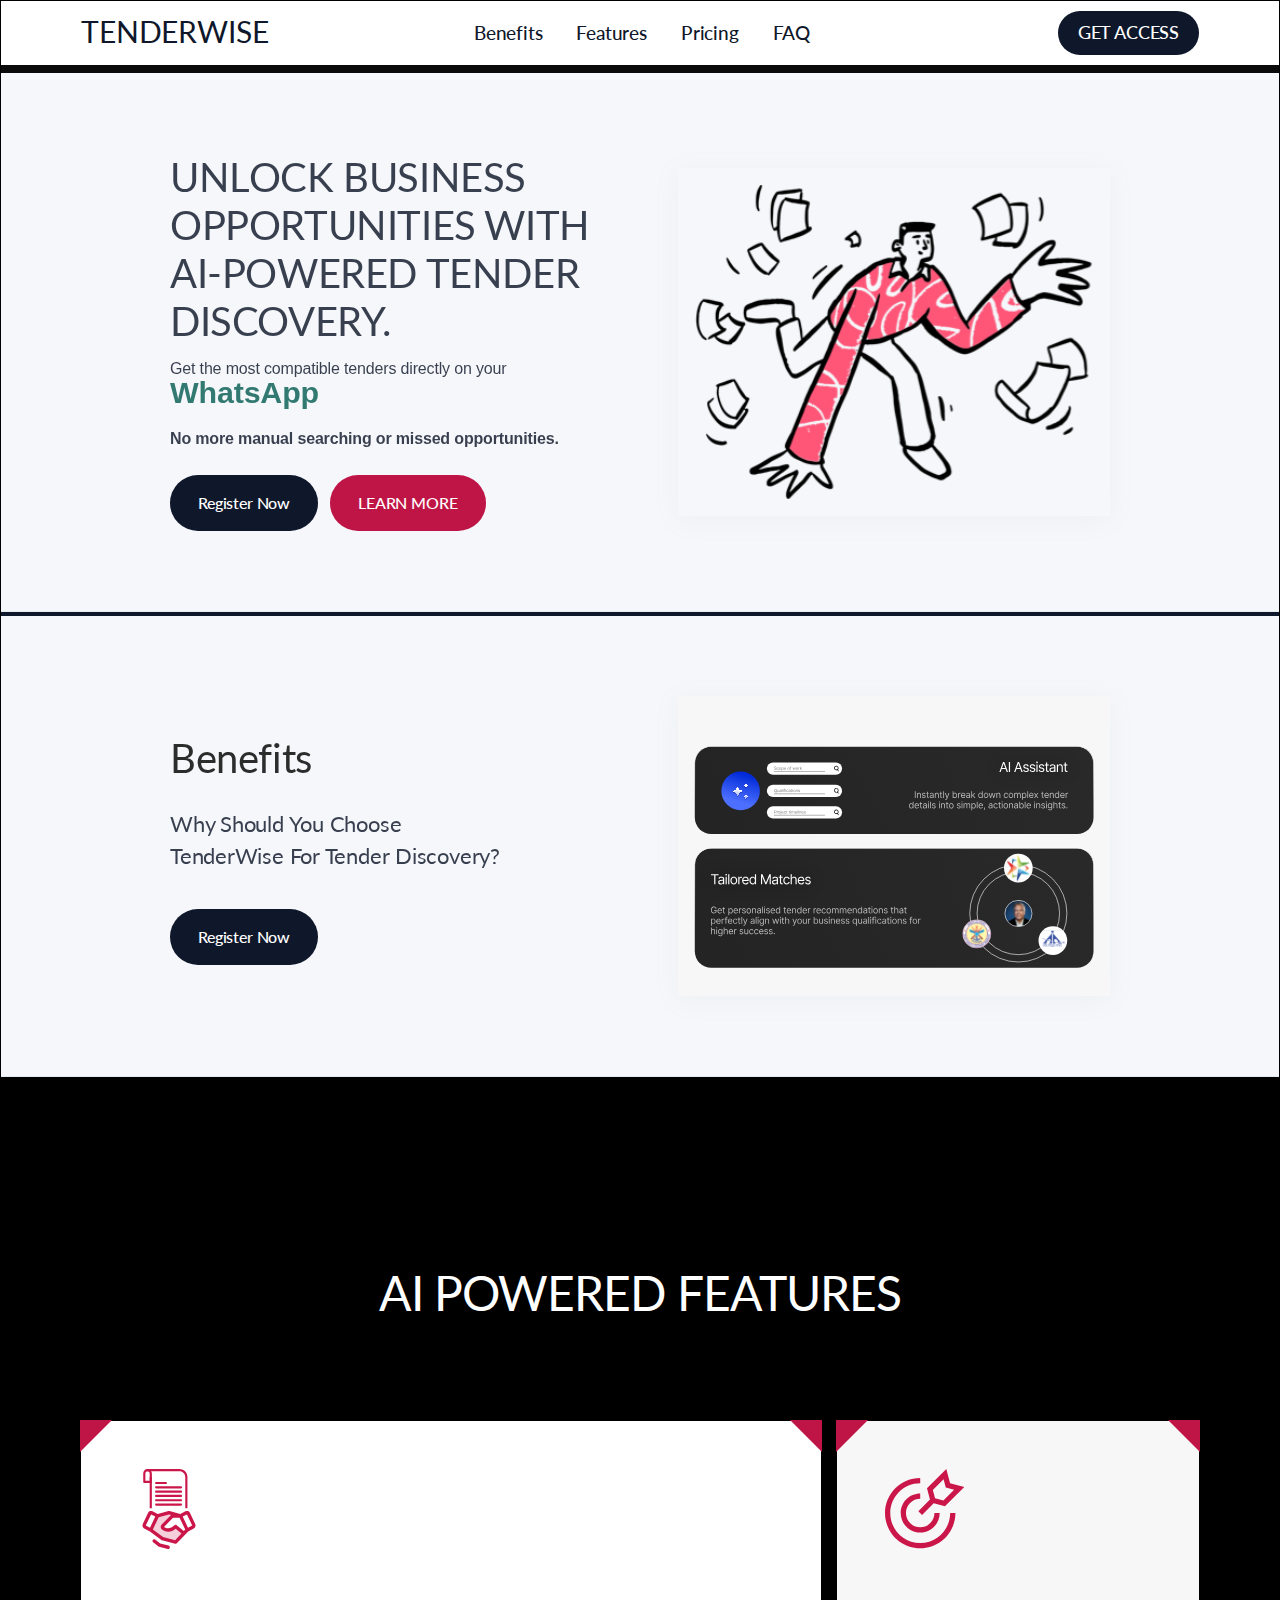
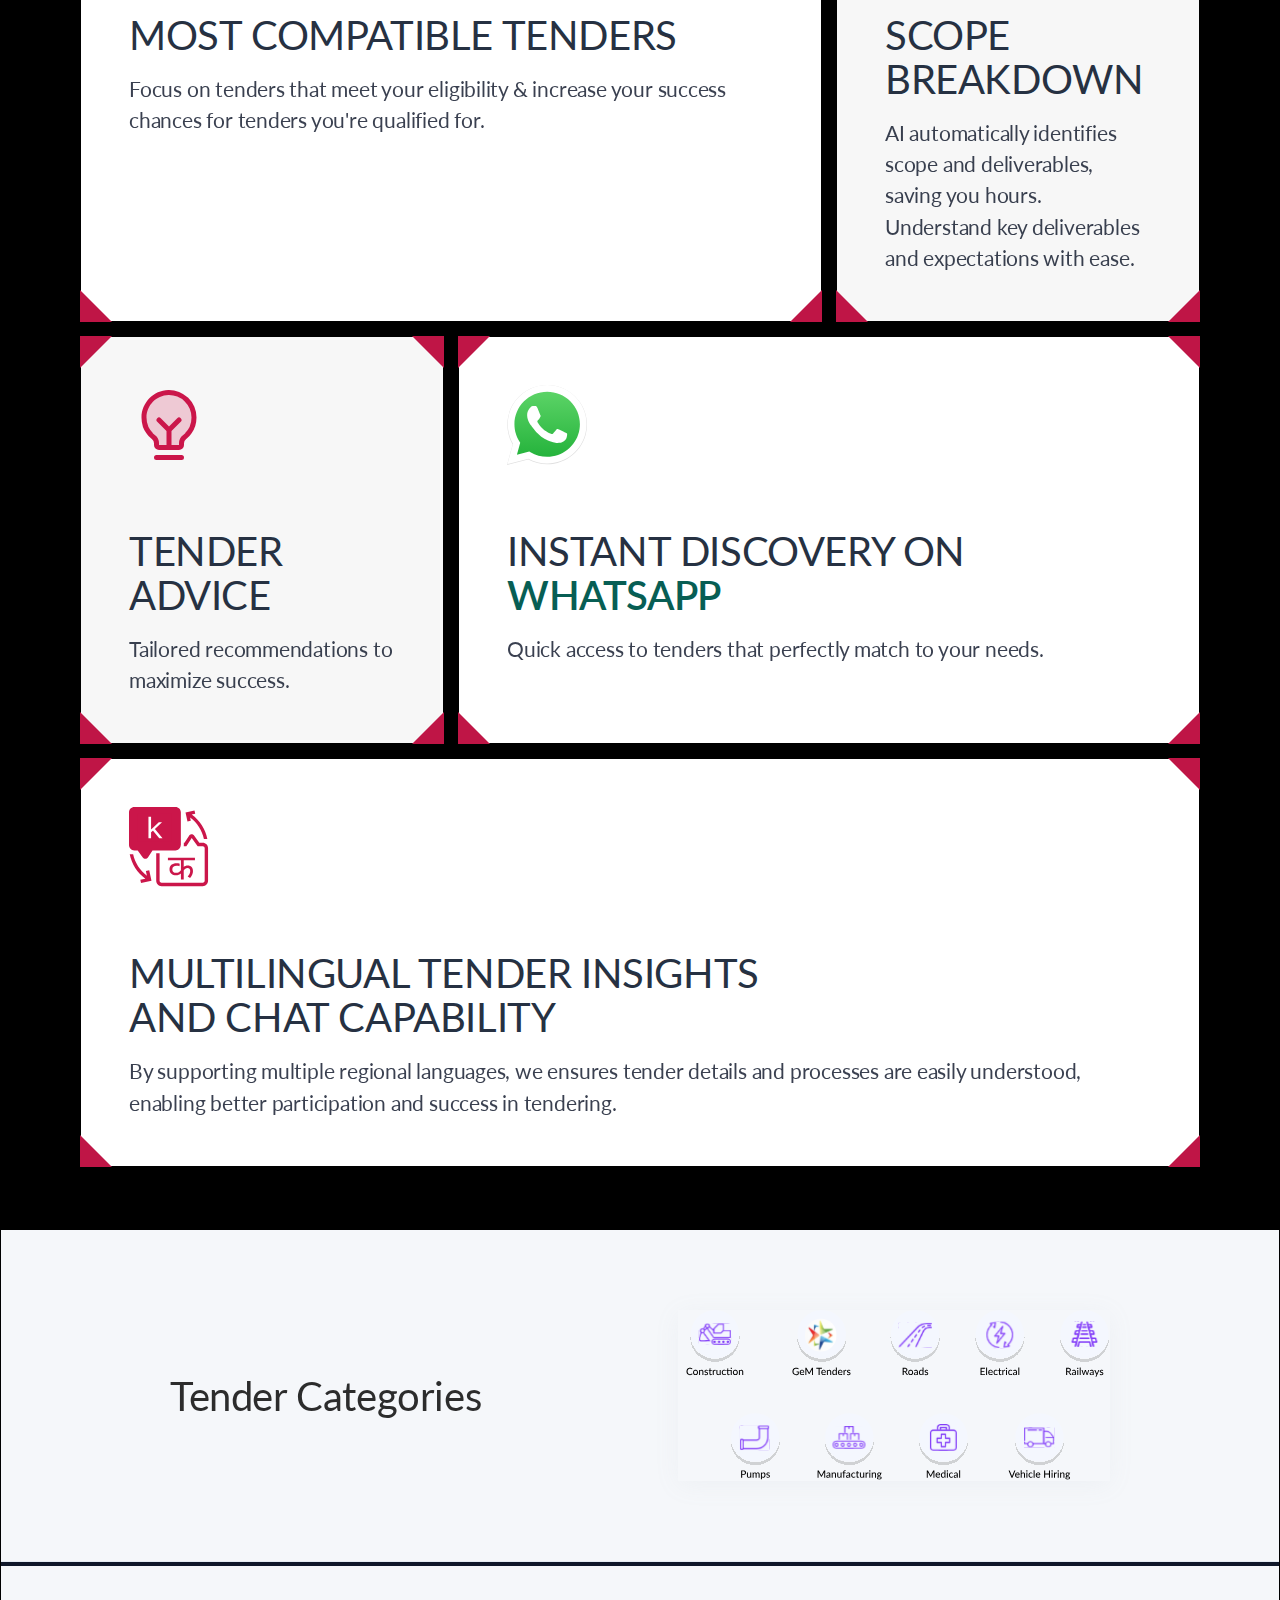
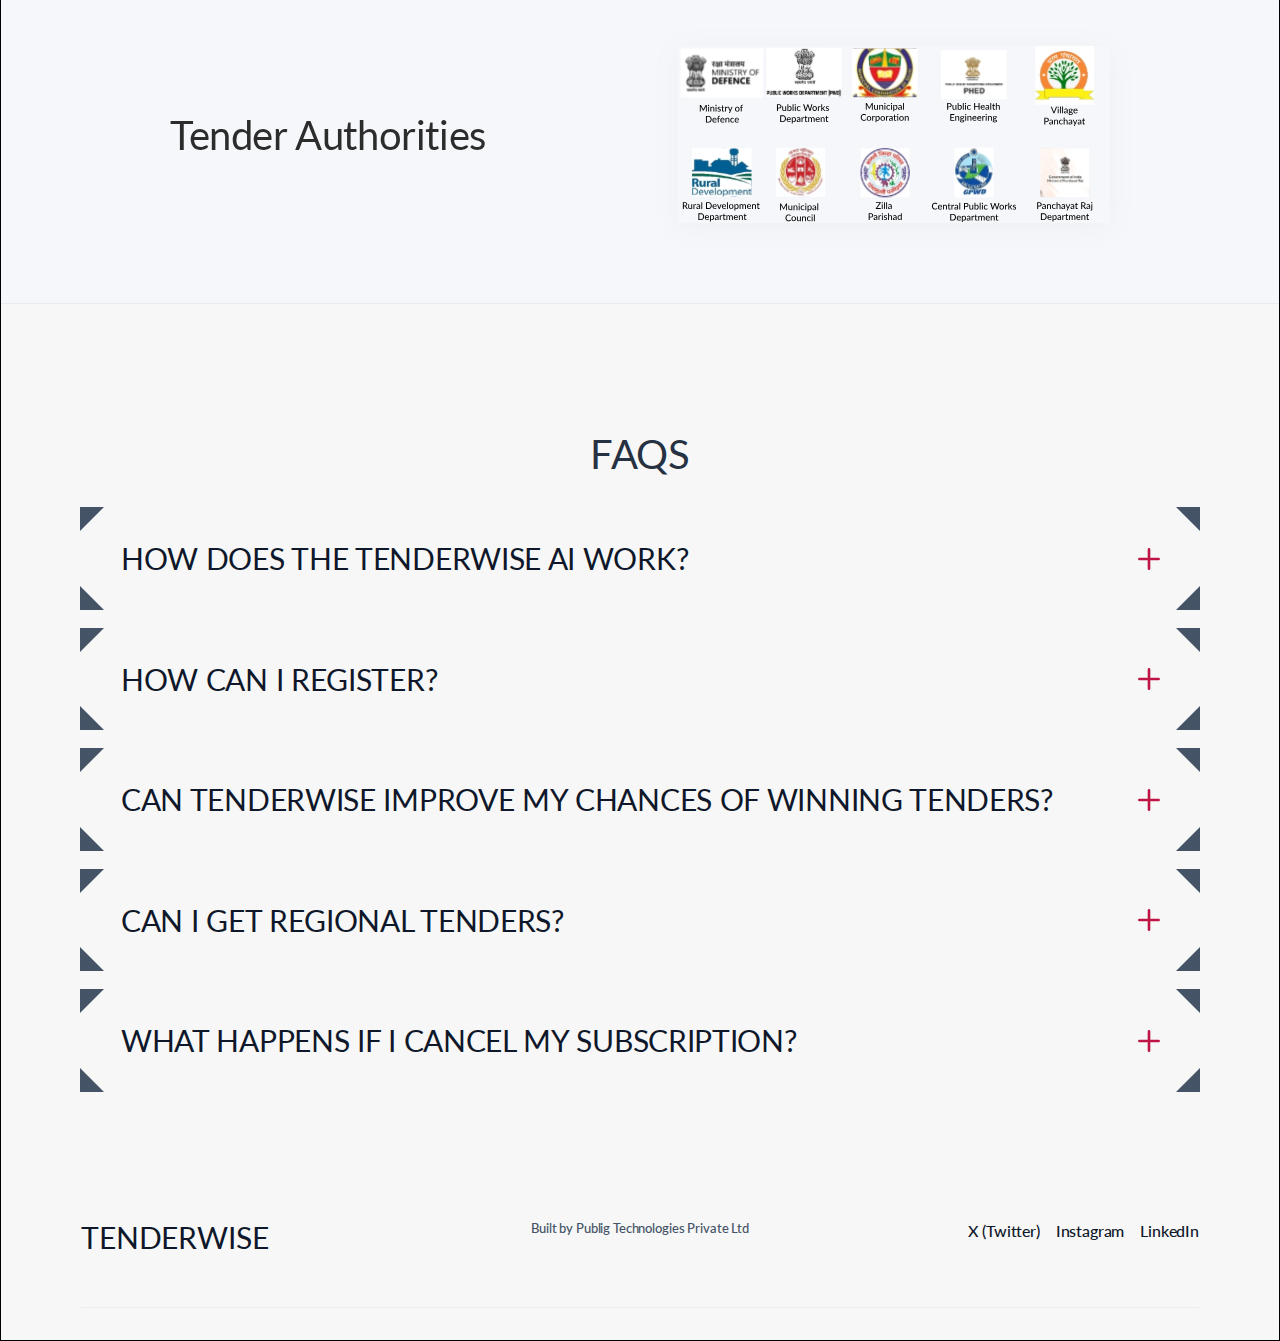
<file: index.html>
<!DOCTYPE html>
<!-- saved from url=(0026)https://tenderwise.in/ -->
<html data-wf-domain="tenderwise.in" data-wf-page="6746de2d4d3600b669cc357e" data-wf-site="6746de2d4d3600b669cc34cf"
    data-wf-status="1" lang="en"
    class="w-mod-js w-mod-ix wf-lato-n4-active wf-lato-n7-active wf-lato-n1-active wf-lato-i1-active wf-lato-n3-active wf-lato-i3-active wf-lato-i4-active wf-lato-i7-active wf-lato-n9-active wf-lato-i9-active wf-inconsolata-n4-active wf-inconsolata-n7-active wf-active">

<head>
    <meta http-equiv="Content-Type" content="text/html; charset=UTF-8">
    <style>
        .wf-force-outline-none[tabindex="-1"]:focus {
            outline: none;
        }
    </style>
    <title>TenderWise</title>
    <meta content="TenderWise is a AI powered tender discovery platform" name="description">
    <meta content="TenderWise" property="og:title">
    <meta content="TenderWise is a AI powered tender discovery platform" property="og:description">
    <meta
        content="https://cdn.prod.website-files.com/66f56652986b5514c38c1781/67066d6d4e3ab64f784c6fcb_assemble-opengraph-image.jpg"
        property="og:image">
    <meta content="TenderWise" property="twitter:title">
    <meta content="TenderWise is a AI powered tender discovery platform" property="twitter:description">
    <meta
        content="https://cdn.prod.website-files.com/66f56652986b5514c38c1781/67066d6d4e3ab64f784c6fcb_assemble-opengraph-image.jpg"
        property="twitter:image">
    <meta property="og:type" content="website">
    <meta content="summary_large_image" name="twitter:card">
    <meta content="width=device-width, initial-scale=1" name="viewport">
    <meta content="Webflow" name="generator">
    <link href="assets/css/publig.webflow.867876c91.css" rel="stylesheet" type="text/css">
    <link href="https://fonts.googleapis.com/" rel="preconnect">
    <link href="https://fonts.gstatic.com/" rel="preconnect" crossorigin="anonymous">
    <script src="assets/js/webfont.js" type="text/javascript"></script>
    <link rel="stylesheet" href="assets/css/css" media="all">
    <script
        type="text/javascript">WebFont.load({ google: { families: ["Lato:100,100italic,300,300italic,400,400italic,700,700italic,900,900italic", "Inconsolata:400,700"] } });</script>
    <script
        type="text/javascript">!function (o, c) { var n = c.documentElement, t = " w-mod-"; n.className += t + "js", ("ontouchstart" in o || o.DocumentTouch && c instanceof DocumentTouch) && (n.className += t + "touch") }(window, document);</script>
    <link href="https://cdn.prod.website-files.com/6746de2d4d3600b669cc34cf/674afc5746b15078861033d6_icon.png"
        rel="shortcut icon" type="image/x-icon">
    <link
        href="https://cdn.prod.website-files.com/6746de2d4d3600b669cc34cf/674afd05926734b9367b0e63_publig%20webclip.png"
        rel="apple-touch-icon">
</head>

<body class="body">
    <div data-animation="default" class="nav w-nav" data-easing2="ease" fs-scrolldisable-element="smart-nav"
        data-easing="ease" data-collapse="small" data-w-id="abad23f6-3206-d95e-518e-2548f4c46996" role="banner"
        data-duration="400">
        <div class="nav-container">
            <div class="logo-wrapper"><a href="https://tenderwise.in/" aria-current="page"
                    class="logo w-nav-brand w--current" aria-label="home">
                    <div class="heading regular">TenderWise</div>
                </a></div>
            <nav role="navigation" id="w-node-abad23f6-3206-d95e-518e-2548f4c4699b-f4c46996"
                class="nav-menu w-nav-menu">
                <div><a href="https://tenderwise.in/#benefits" class="nav-link w-nav-link">Benefits</a></div><a
                    href="https://tenderwise.in/#about-features" class="nav-link w-nav-link">Features</a><a
                    href="https://tenderwise.in/#pricing" class="nav-link w-nav-link">Pricing</a><a
                    href="https://tenderwise.in/#faq" class="nav-link w-nav-link">FAQ</a>
            </nav>
            <div id="w-node-abad23f6-3206-d95e-518e-2548f4c469b0-f4c46996" class="actions-wrapper"><a
                    href="https://wa.me/message/N5MV65226E2HM1" target="_blank"
                    class="button-secondary small hide-mobile-portrait w-button">Get Access</a>
                <div class="nav-menu-button w-nav-button" style="-webkit-user-select: text;" aria-label="menu"
                    role="button" tabindex="0" aria-controls="w-nav-overlay-0" aria-haspopup="menu"
                    aria-expanded="false">
                    <div class="menu-icon">
                        <div class="menu-icon-line-top"
                            style="transform: translate3d(0px, 5px, 0px) scale3d(1, 1, 1) rotateX(0deg) rotateY(0deg) rotateZ(45deg) skew(0deg, 0deg); transform-style: preserve-3d;">
                        </div>
                        <div class="menu-icon-line-bottom"
                            style="transform: translate3d(0px, -6px, 0px) scale3d(1, 1, 1) rotateX(0deg) rotateY(0deg) rotateZ(-45deg) skew(0deg, 0deg); transform-style: preserve-3d;">
                        </div>
                    </div>
                </div>
            </div>
        </div>
        <div class="nav-gradient-underline"></div>
        <div class="w-nav-overlay" data-wf-ignore="" id="w-nav-overlay-0"></div>
    </div>
    <section class="hero-heading-center">
        <div class="container">
            <div class="hero-wrapper">
                <div class="hero-split">
                    <p class="heading medium">Unlock Business Opportunities with <br>AI-Powered Tender Discovery.</p>
                    <div class="spacer-16"></div>
                    <p class="margin-bottom-24px">Get the most compatible tenders directly on your <strong
                            class="bold-text">WhatsApp</strong></p>
                    <p class="margin-bottom-24px"><strong>No more manual searching or missed opportunities.</strong></p>
                    <div class="spacer-4"></div>
                    <div class="button-group"><a href="https://wa.me/message/N5MV65226E2HM1" target="_blank"
                            class="button w-button">Register Now</a><a href="https://tenderwise.in/#about-features"
                            class="button-secondary w-button">Learn More</a></div>
                </div>
                <div class="hero-split"><img src="assets/svg/6747679890e0aee3482f817e_Open Doodles - Messy.svg"
                        loading="lazy" alt="" class="shadow-two"></div>
            </div>
        </div>
    </section>
    <section class="section partition"></section>
    <section id="benefits" class="hero-heading-center">
        <div class="container">
            <div class="hero-wrapper">
                <div class="hero-split">
                    <p class="header-title medium">Benefits</p>
                    <div class="spacer-16"></div>
                    <div class="spacer-4"></div>
                    <p class="paragraph large">Why Should You Choose <br>TenderWise For Tender Discovery?<br>‍</p>
                    <div class="spacer-4"></div><a href="https://wa.me/message/N5MV65226E2HM1" target="_blank"
                        class="button w-button">Register Now</a>
                </div>
                <div class="hero-split"><img src="assets/svg/6747880b294917caa8222ffb_Rectangle 105 (1).svg"
                        loading="lazy" alt="" class="shadow-two"></div>
            </div>
        </div>
    </section>
    <section id="about-features" class="section accent">
        <div class="container-large">
            <div class="centre-text">
                <h2 class="heading extra-large">AI Powered Features</h2>
                <div class="spacer-24"></div>
            </div>
            <div class="spacer-80"></div>
            <div class="w-layout-grid card-list">
                <header id="w-node-_8f5b74aa-173f-4d22-b3fe-501329b8a2c9-69cc357e" class="card-item accent-light"><img
                        loading="lazy" src="assets/svg/6748c2f6189e55e7eecbc0c1_tender.svg" alt=""
                        class="icon-large">
                    <div class="spacer-64"></div>
                    <h3 class="heading large">Most Compatible Tenders</h3>
                    <div class="spacer-16"></div>
                    <p class="paragraph">Focus on tenders that meet your eligibility &amp; increase your success chances
                        for tenders you're qualified for. </p>
                    <div class="corner-cuts-wrapper text-color-accent">
                        <div class="corner-cut-top-left w-embed"><svg width="100%" height="100%" viewBox="0 0 72 72"
                                fill="none" xmlns="http://www.w3.org/2000/svg">
                                <path d="M0 0H72L0 72V0Z" fill="currentColor"></path>
                            </svg></div>
                        <div class="corner-cut-top-right w-embed"><svg width="100%" height="100%" viewBox="0 0 72 72"
                                fill="none" xmlns="http://www.w3.org/2000/svg">
                                <path d="M72 3.49691e-06V72L0 0L72 3.49691e-06Z" fill="currentColor"></path>
                            </svg></div>
                        <div class="corner-cut-bottom-right w-embed"><svg width="100%" height="100%" viewBox="0 0 72 72"
                                fill="none" xmlns="http://www.w3.org/2000/svg">
                                <path d="M72 72V0L0 72H72Z" fill="currentColor"></path>
                            </svg></div>
                        <div class="corner-cut-bottom-left w-embed"><svg width="100%" height="100%" viewBox="0 0 72 72"
                                fill="none" xmlns="http://www.w3.org/2000/svg">
                                <path d="M0 72H72L0 0V72Z" fill="currentColor"></path>
                            </svg></div>
                    </div>
                </header>
                <div id="w-node-_8f5b74aa-173f-4d22-b3fe-501329b8a2d1-69cc357e" class="card-item"><img loading="lazy"
                        src="assets/svg/6748c2f695fa606e3fa6a1d8_scope.svg" alt="" class="icon-large">
                    <div class="spacer-64"></div>
                    <h3 class="heading large">Scope Breakdown</h3>
                    <div class="spacer-16"></div>
                    <p class="paragraph">AI automatically identifies scope and deliverables, saving you hours.
                        Understand key deliverables and expectations with ease.</p>
                    <div class="corner-cuts-wrapper text-color-accent">
                        <div class="corner-cut-top-left w-embed"><svg width="100%" height="100%" viewBox="0 0 72 72"
                                fill="none" xmlns="http://www.w3.org/2000/svg">
                                <path d="M0 0H72L0 72V0Z" fill="currentColor"></path>
                            </svg></div>
                        <div class="corner-cut-top-right w-embed"><svg width="100%" height="100%" viewBox="0 0 72 72"
                                fill="none" xmlns="http://www.w3.org/2000/svg">
                                <path d="M72 3.49691e-06V72L0 0L72 3.49691e-06Z" fill="currentColor"></path>
                            </svg></div>
                        <div class="corner-cut-bottom-right w-embed"><svg width="100%" height="100%" viewBox="0 0 72 72"
                                fill="none" xmlns="http://www.w3.org/2000/svg">
                                <path d="M72 72V0L0 72H72Z" fill="currentColor"></path>
                            </svg></div>
                        <div class="corner-cut-bottom-left w-embed"><svg width="100%" height="100%" viewBox="0 0 72 72"
                                fill="none" xmlns="http://www.w3.org/2000/svg">
                                <path d="M0 72H72L0 0V72Z" fill="currentColor"></path>
                            </svg></div>
                    </div>
                </div>
                <div id="w-node-_8f5b74aa-173f-4d22-b3fe-501329b8a2d9-69cc357e" class="card-item"><img loading="lazy"
                        src="assets/svg/6746de2d4d3600b669cc35ff_lightbulb-filament-duotone.svg"
                        alt="Lightbulb icon" class="icon-large">
                    <div class="spacer-64"></div>
                    <h3 class="heading large">Tender Advice</h3>
                    <div class="spacer-16"></div>
                    <p class="paragraph">Tailored recommendations to maximize success.</p>
                    <div class="corner-cuts-wrapper text-color-accent">
                        <div class="corner-cut-top-left w-embed"><svg width="100%" height="100%" viewBox="0 0 72 72"
                                fill="none" xmlns="http://www.w3.org/2000/svg">
                                <path d="M0 0H72L0 72V0Z" fill="currentColor"></path>
                            </svg></div>
                        <div class="corner-cut-top-right w-embed"><svg width="100%" height="100%" viewBox="0 0 72 72"
                                fill="none" xmlns="http://www.w3.org/2000/svg">
                                <path d="M72 3.49691e-06V72L0 0L72 3.49691e-06Z" fill="currentColor"></path>
                            </svg></div>
                        <div class="corner-cut-bottom-right w-embed"><svg width="100%" height="100%" viewBox="0 0 72 72"
                                fill="none" xmlns="http://www.w3.org/2000/svg">
                                <path d="M72 72V0L0 72H72Z" fill="currentColor"></path>
                            </svg></div>
                        <div class="corner-cut-bottom-left w-embed"><svg width="100%" height="100%" viewBox="0 0 72 72"
                                fill="none" xmlns="http://www.w3.org/2000/svg">
                                <path d="M0 72H72L0 0V72Z" fill="currentColor"></path>
                            </svg></div>
                    </div>
                </div>
                <div id="w-node-_8f5b74aa-173f-4d22-b3fe-501329b8a2e1-69cc357e" class="card-item accent-light"><img
                        loading="lazy" src="assets/svg/6748c2f6cfe7ed2c112b1293_whatsapp.svg" alt=""
                        class="icon-large">
                    <div class="spacer-64"></div>
                    <h3 class="heading large">Instant Discovery on <strong class="bold-text-3">Whatsapp</strong></h3>
                    <div class="spacer-16"></div>
                    <p class="paragraph">Quick access to tenders that perfectly match to your needs.</p>
                    <div class="corner-cuts-wrapper text-color-accent">
                        <div class="corner-cut-top-left w-embed"><svg width="100%" height="100%" viewBox="0 0 72 72"
                                fill="none" xmlns="http://www.w3.org/2000/svg">
                                <path d="M0 0H72L0 72V0Z" fill="currentColor"></path>
                            </svg></div>
                        <div class="corner-cut-top-right w-embed"><svg width="100%" height="100%" viewBox="0 0 72 72"
                                fill="none" xmlns="http://www.w3.org/2000/svg">
                                <path d="M72 3.49691e-06V72L0 0L72 3.49691e-06Z" fill="currentColor"></path>
                            </svg></div>
                        <div class="corner-cut-bottom-right w-embed"><svg width="100%" height="100%" viewBox="0 0 72 72"
                                fill="none" xmlns="http://www.w3.org/2000/svg">
                                <path d="M72 72V0L0 72H72Z" fill="currentColor"></path>
                            </svg></div>
                        <div class="corner-cut-bottom-left w-embed"><svg width="100%" height="100%" viewBox="0 0 72 72"
                                fill="none" xmlns="http://www.w3.org/2000/svg">
                                <path d="M0 72H72L0 0V72Z" fill="currentColor"></path>
                            </svg></div>
                    </div>
                </div>
                <div id="w-node-e82a49aa-57c5-54b0-614c-ed08b6f69f4b-69cc357e" class="card-item accent-light"><img
                        loading="lazy" src="assets/svg/6748c2f6e17311db188c2075_translate.svg" alt=""
                        class="icon-large">
                    <div class="spacer-64"></div>
                    <h3 class="heading large">Multilingual tender insights <br>and chat capability</h3>
                    <div class="spacer-16"></div>
                    <p class="paragraph">By supporting multiple regional languages, we ensures tender details and
                        processes are easily understood, enabling better participation and success in tendering.</p>
                    <div class="corner-cuts-wrapper text-color-accent">
                        <div class="corner-cut-top-left w-embed"><svg width="100%" height="100%" viewBox="0 0 72 72"
                                fill="none" xmlns="http://www.w3.org/2000/svg">
                                <path d="M0 0H72L0 72V0Z" fill="currentColor"></path>
                            </svg></div>
                        <div class="corner-cut-top-right w-embed"><svg width="100%" height="100%" viewBox="0 0 72 72"
                                fill="none" xmlns="http://www.w3.org/2000/svg">
                                <path d="M72 3.49691e-06V72L0 0L72 3.49691e-06Z" fill="currentColor"></path>
                            </svg></div>
                        <div class="corner-cut-bottom-right w-embed"><svg width="100%" height="100%" viewBox="0 0 72 72"
                                fill="none" xmlns="http://www.w3.org/2000/svg">
                                <path d="M72 72V0L0 72H72Z" fill="currentColor"></path>
                            </svg></div>
                        <div class="corner-cut-bottom-left w-embed"><svg width="100%" height="100%" viewBox="0 0 72 72"
                                fill="none" xmlns="http://www.w3.org/2000/svg">
                                <path d="M0 72H72L0 0V72Z" fill="currentColor"></path>
                            </svg></div>
                    </div>
                </div>
            </div>
        </div>
    </section>
    <section id="benefits" class="hero-heading-center">
        <div class="container">
            <div class="hero-wrapper">
                <div class="hero-split">
                    <p class="header-title medium">Tender Categories</p>
                </div>
                <div class="hero-split"><img src="assets/svg/674af903db75f1b2a4ea1a4d_tenders categories.svg"
                        loading="lazy" alt="" class="shadow-two"></div>
            </div>
        </div>
    </section>
    <section class="section partition"></section>
    <section id="benefits" class="hero-heading-center">
        <div class="container">
            <div class="hero-wrapper">
                <div class="hero-split">
                    <p class="header-title medium">Tender Authorities</p>
                </div>
                <div class="hero-split"><img src="assets/svg/674af904be02a7c9cc761b1e_tender authorities.svg"
                        loading="lazy" alt="" class="shadow-two"></div>
            </div>
        </div>
    </section>
    <!-- <section id="pricing" class="section pricing">
        <div class="container-large">
            <div class="centre-text">
                <h2 class="heading pricing">Our Pricing</h2>
                <div class="spacer-24"></div>
            </div>
            <div class="spacer-80"></div>
            <div class="w-layout-grid card-list">
                <header id="w-node-_31d706bf-e57f-aa47-586b-fcd1efe2c94f-69cc357e" class="card-item accent-light">
                    <div class="spacer-24"></div>
                    <div class="w-layout-grid card-list"><img id="w-node-_164006bb-1627-9ea0-1fa6-8946737e41a0-69cc357e"
                            loading="lazy" alt="" src="assets/svg/674ad988a04f12f57f0a146d_rocket.svg"
                            class="icon-large">
                        <h3 id="w-node-e02e0fa8-95cc-34f9-913a-c141f6221462-69cc357e" class="heading">Starter</h3>
                    </div>
                    <div class="spacer-16"></div>
                    <div class="w-layout-grid card-list">
                        <h3 id="w-node-fe7ffa63-b143-bc41-641e-42c486a05a7b-69cc357e" class="heading">₹199</h3>
                        <h3 id="w-node-da083456-12a2-0d8b-8614-c68be31f7c21-69cc357e" class="paragraph">/month</h3>
                    </div>
                    <div class="spacer-16"></div>
                    <p class="pricing-paragraph included">Additional Tenders, ₹199 per 5 Tenders  <br>Additional AI
                        Tender Chat, ₹99</p>
                    <div class="spacer-16"></div>
                    <div class="options">
                        <p class="pricing-paragraph"><strong>What's included</strong></p>
                        <div class="spacer-16"></div>
                        <div class="w-layout-grid card-list pricing-list"><img
                                id="w-node-f6f716d9-7177-baf7-5464-398404990595-69cc357e" loading="lazy" alt=""
                                src="assets/svg/674adf1ebe02a7c9cc65370e_Check Circle.svg" class="menu-icon">
                            <p id="w-node-_6f9bf11c-c37c-9d48-28d4-a27d10bdb593-69cc357e" class="pricing-paragraph">5
                                Most Compatible Tenders </p><img
                                id="w-node-ab478f22-e08a-7dd9-664b-03eae07bcc48-69cc357e" loading="lazy" alt=""
                                src="assets/svg/674adf1ebe02a7c9cc65370e_Check Circle.svg" class="menu-icon">
                            <p id="w-node-_35ecff38-3ced-0f81-5219-49ec57bdee7b-69cc357e" class="pricing-paragraph">AI
                                Tender Insights</p>
                        </div>
                    </div>
                    <div class="options">
                        <p class="pricing-paragraph"><strong>Tender Preferences</strong></p>
                        <div class="spacer-16"></div>
                        <div class="w-layout-grid card-list pricing-list2"><img
                                id="w-node-_95adbe4f-f7b4-20d2-be2a-2d64dea27e77-69cc357e" loading="lazy" alt=""
                                src="assets/svg/674adf1ebe02a7c9cc65370e_Check Circle.svg" class="menu-icon">
                            <p id="w-node-_95adbe4f-f7b4-20d2-be2a-2d64dea27e78-69cc357e" class="pricing-paragraph">1
                                Tender Category</p><img id="w-node-_5f9fbe85-e209-1a18-ec17-c15ba67fec14-69cc357e"
                                loading="lazy" alt="" src="assets/svg/674adf1ebe02a7c9cc65370e_Check Circle.svg"
                                class="menu-icon">
                            <p id="w-node-_13d28d5d-9023-26b6-a6dc-7ec7efe383c1-69cc357e" class="pricing-paragraph">Up
                                to 3 Tender Authorities</p><img
                                id="w-node-_5274486b-3bc0-6f69-b0a0-f977af0d6f34-69cc357e" loading="lazy" alt=""
                                src="assets/svg/674adf1ebe02a7c9cc65370e_Check Circle.svg" class="menu-icon">
                            <p id="w-node-_4a6d2c16-d4fa-ebeb-ab52-87a599a733f0-69cc357e" class="pricing-paragraph">1
                                State</p><img id="w-node-a7fa416e-4b66-02ab-8d30-50d9c2186d8b-69cc357e" loading="lazy"
                                alt="" src="assets/svg/674adf1ebe02a7c9cc65370e_Check Circle.svg" class="menu-icon">
                            <p id="w-node-_99252cbf-c939-d8f7-a494-d4546f85fed6-69cc357e" class="pricing-paragraph">Up
                                to 2 Districts</p><img id="w-node-_6258c4f6-ce58-b382-0e48-f89dfa3d2ca9-69cc357e"
                                loading="lazy" alt="" src="assets/svg/674adf1ebe02a7c9cc65370e_Check Circle.svg"
                                class="menu-icon">
                            <p id="w-node-ac7418ab-3a24-8f75-1bab-2b2818cea481-69cc357e" class="pricing-paragraph">All
                                Towns From 2 District</p><img id="w-node-b289933d-1658-90b4-dacb-b41ae677bb47-69cc357e"
                                loading="lazy" alt="" src="assets/svg/674adf1ebe02a7c9cc65370e_Check Circle.svg"
                                class="menu-icon">
                            <p id="w-node-ab11559d-b165-1676-f48a-cee32f7991c3-69cc357e" class="pricing-paragraph">All
                                Villages from 2 districts</p><img
                                id="w-node-_95adbe4f-f7b4-20d2-be2a-2d64dea27e7a-69cc357e" loading="lazy" alt=""
                                src="assets/svg/674adf1ebe02a7c9cc65370e_Check Circle.svg" class="menu-icon">
                            <p id="w-node-_95adbe4f-f7b4-20d2-be2a-2d64dea27e7b-69cc357e" class="pricing-paragraph">
                                Preferred Tender Keywords</p>
                        </div>
                    </div>
                    <div class="spacer-64"></div>
                </header>
                <header id="w-node-_67e4c186-12a1-103f-d2e3-a1c8f1ebc0b6-69cc357e" class="card-item accent-light">
                    <div class="spacer-24"></div>
                    <div class="w-layout-grid card-list"><img id="w-node-_67e4c186-12a1-103f-d2e3-a1c8f1ebc0b9-69cc357e"
                            loading="lazy" alt="" src="assets/svg/674ad989019791da08a8268c_medal.svg"
                            class="icon-large">
                        <h3 id="w-node-_67e4c186-12a1-103f-d2e3-a1c8f1ebc0ba-69cc357e" class="heading">Pro</h3>
                    </div>
                    <div class="spacer-16"></div>
                    <div class="w-layout-grid card-list">
                        <h3 id="w-node-_67e4c186-12a1-103f-d2e3-a1c8f1ebc0be-69cc357e" class="heading">₹499</h3>
                        <h3 id="w-node-_67e4c186-12a1-103f-d2e3-a1c8f1ebc0c0-69cc357e" class="paragraph">/month</h3>
                    </div>
                    <div class="spacer-16"></div>
                    <p class="pricing-paragraph included">Additional Tenders, ₹199 per 5 Tenders  <br></p>
                    <div class="spacer-16"></div>
                    <div class="options">
                        <p class="pricing-paragraph"><strong>What's included</strong></p>
                        <div class="spacer-16"></div>
                        <div class="w-layout-grid card-list pricing-list"><img
                                id="w-node-_67e4c186-12a1-103f-d2e3-a1c8f1ebc0ce-69cc357e" loading="lazy" alt=""
                                src="assets/svg/674adf1ebe02a7c9cc65370e_Check Circle.svg" class="menu-icon">
                            <p id="w-node-_67e4c186-12a1-103f-d2e3-a1c8f1ebc0cf-69cc357e" class="pricing-paragraph">10
                                Most Compatible Tenders</p><img
                                id="w-node-_67e4c186-12a1-103f-d2e3-a1c8f1ebc0d1-69cc357e" loading="lazy" alt=""
                                src="assets/svg/674adf1ebe02a7c9cc65370e_Check Circle.svg" class="menu-icon">
                            <p id="w-node-_67e4c186-12a1-103f-d2e3-a1c8f1ebc0d2-69cc357e" class="pricing-paragraph">AI
                                Tender Insights</p><img id="w-node-d265295e-67b6-6671-660b-d824ef91c6fb-69cc357e"
                                loading="lazy" alt="" src="assets/svg/674adf1ebe02a7c9cc65370e_Check Circle.svg"
                                class="menu-icon">
                            <p id="w-node-aea19213-fc7d-fdf0-f460-8c53e080e6e2-69cc357e" class="pricing-paragraph">AI
                                Tender Chat</p>
                        </div>
                        <div id="w-node-_67e4c186-12a1-103f-d2e3-a1c8f1ebc0cc-69cc357e" class="spacer-16"></div>
                    </div>
                    <div class="options">
                        <p class="pricing-paragraph"><strong>Tender Preferences</strong></p>
                        <div class="spacer-16"></div>
                        <div class="w-layout-grid card-list pricing-list2"><img
                                id="w-node-_67e4c186-12a1-103f-d2e3-a1c8f1ebc0da-69cc357e" loading="lazy" alt=""
                                src="assets/svg/674adf1ebe02a7c9cc65370e_Check Circle.svg" class="menu-icon">
                            <p id="w-node-_67e4c186-12a1-103f-d2e3-a1c8f1ebc0db-69cc357e" class="pricing-paragraph">Up
                                to 2 Tender Categories</p><img
                                id="w-node-_67e4c186-12a1-103f-d2e3-a1c8f1ebc0dd-69cc357e" loading="lazy" alt=""
                                src="assets/svg/674adf1ebe02a7c9cc65370e_Check Circle.svg" class="menu-icon">
                            <p id="w-node-_67e4c186-12a1-103f-d2e3-a1c8f1ebc0de-69cc357e" class="pricing-paragraph">up
                                to 5 Tender Authorities</p><img
                                id="w-node-_67e4c186-12a1-103f-d2e3-a1c8f1ebc0e0-69cc357e" loading="lazy" alt=""
                                src="assets/svg/674adf1ebe02a7c9cc65370e_Check Circle.svg" class="menu-icon">
                            <p id="w-node-_67e4c186-12a1-103f-d2e3-a1c8f1ebc0e1-69cc357e" class="pricing-paragraph">Up
                                to 2 States</p><img id="w-node-_67e4c186-12a1-103f-d2e3-a1c8f1ebc0e3-69cc357e"
                                loading="lazy" alt="" src="assets/svg/674adf1ebe02a7c9cc65370e_Check Circle.svg"
                                class="menu-icon">
                            <p id="w-node-_67e4c186-12a1-103f-d2e3-a1c8f1ebc0e4-69cc357e" class="pricing-paragraph">Up
                                to 5 Districts from 2 states</p><img
                                id="w-node-_67e4c186-12a1-103f-d2e3-a1c8f1ebc0e6-69cc357e" loading="lazy" alt=""
                                src="assets/svg/674adf1ebe02a7c9cc65370e_Check Circle.svg" class="menu-icon">
                            <p id="w-node-_67e4c186-12a1-103f-d2e3-a1c8f1ebc0e7-69cc357e" class="pricing-paragraph">All
                                Towns From 5 Districts</p><img
                                id="w-node-_67e4c186-12a1-103f-d2e3-a1c8f1ebc0e9-69cc357e" loading="lazy" alt=""
                                src="assets/svg/674adf1ebe02a7c9cc65370e_Check Circle.svg" class="menu-icon">
                            <p id="w-node-_67e4c186-12a1-103f-d2e3-a1c8f1ebc0ea-69cc357e" class="pricing-paragraph">All
                                Villages from 5 Districts</p><img
                                id="w-node-_67e4c186-12a1-103f-d2e3-a1c8f1ebc0ec-69cc357e" loading="lazy" alt=""
                                src="assets/svg/674adf1ebe02a7c9cc65370e_Check Circle.svg" class="menu-icon">
                            <p id="w-node-_67e4c186-12a1-103f-d2e3-a1c8f1ebc0ed-69cc357e" class="pricing-paragraph">
                                Preferred Tender Keywords</p>
                        </div>
                    </div>
                    <div class="spacer-64"></div>
                </header>
                <header id="w-node-b552bd1e-6e64-8c7d-fd23-b9f45f37e07e-69cc357e" class="card-item accent-light elite">
                    <div class="spacer-24"></div>
                    <div class="w-layout-grid card-list"><img id="w-node-b552bd1e-6e64-8c7d-fd23-b9f45f37e081-69cc357e"
                            loading="lazy" alt="" src="assets/svg/674ad988d5b408c0e8ef9669_king.svg"
                            class="icon-large">
                        <h3 id="w-node-b552bd1e-6e64-8c7d-fd23-b9f45f37e082-69cc357e" class="heading">Elite</h3>
                    </div>
                    <div class="spacer-16"></div>
                    <div class="w-layout-grid card-list">
                        <h3 id="w-node-b552bd1e-6e64-8c7d-fd23-b9f45f37e086-69cc357e" class="heading">₹999</h3>
                        <h3 id="w-node-b552bd1e-6e64-8c7d-fd23-b9f45f37e088-69cc357e" class="paragraph">/month</h3>
                    </div>
                    <div class="spacer-16"></div>
                    <p class="pricing-paragraph">Unlimited Tenders<br></p>
                    <div class="spacer-16"></div>
                    <div class="options">
                        <p class="pricing-paragraph"><strong>What's included</strong></p>
                        <div class="spacer-16"></div>
                        <div class="w-layout-grid card-list pricing-list"><img
                                id="w-node-b552bd1e-6e64-8c7d-fd23-b9f45f37e095-69cc357e" loading="lazy" alt=""
                                src="assets/svg/674adf1ebe02a7c9cc65370e_Check Circle.svg" class="menu-icon">
                            <p id="w-node-b552bd1e-6e64-8c7d-fd23-b9f45f37e096-69cc357e" class="pricing-paragraph">
                                Unlimited Tenders</p><img id="w-node-b552bd1e-6e64-8c7d-fd23-b9f45f37e098-69cc357e"
                                loading="lazy" alt="" src="assets/svg/674adf1ebe02a7c9cc65370e_Check Circle.svg"
                                class="menu-icon">
                            <p id="w-node-b552bd1e-6e64-8c7d-fd23-b9f45f37e099-69cc357e" class="pricing-paragraph">AI
                                Tender Insights</p><img id="w-node-b552bd1e-6e64-8c7d-fd23-b9f45f37e09b-69cc357e"
                                loading="lazy" alt="" src="assets/svg/674adf1ebe02a7c9cc65370e_Check Circle.svg"
                                class="menu-icon">
                            <p id="w-node-b552bd1e-6e64-8c7d-fd23-b9f45f37e09c-69cc357e" class="pricing-paragraph">AI
                                Tender Chat</p>
                        </div>
                        <div id="w-node-b552bd1e-6e64-8c7d-fd23-b9f45f37e09e-69cc357e" class="spacer-16"></div>
                    </div>
                    <div class="options">
                        <p class="pricing-paragraph"><strong>Tender Preferences</strong></p>
                        <div class="spacer-16"></div>
                        <div class="w-layout-grid card-list pricing-list2"><img
                                id="w-node-b552bd1e-6e64-8c7d-fd23-b9f45f37e0a5-69cc357e" loading="lazy" alt=""
                                src="assets/svg/674adf1ebe02a7c9cc65370e_Check Circle.svg" class="menu-icon">
                            <p id="w-node-b552bd1e-6e64-8c7d-fd23-b9f45f37e0a6-69cc357e" class="pricing-paragraph">Up to
                                3 Tender Categories</p><img id="w-node-b552bd1e-6e64-8c7d-fd23-b9f45f37e0a8-69cc357e"
                                loading="lazy" alt="" src="assets/svg/674adf1ebe02a7c9cc65370e_Check Circle.svg"
                                class="menu-icon">
                            <p id="w-node-b552bd1e-6e64-8c7d-fd23-b9f45f37e0a9-69cc357e" class="pricing-paragraph">All
                                Tender Authorities</p><img id="w-node-b552bd1e-6e64-8c7d-fd23-b9f45f37e0ab-69cc357e"
                                loading="lazy" alt="" src="assets/svg/674adf1ebe02a7c9cc65370e_Check Circle.svg"
                                class="menu-icon">
                            <p id="w-node-b552bd1e-6e64-8c7d-fd23-b9f45f37e0ac-69cc357e" class="pricing-paragraph">Up to
                                3 States</p><img id="w-node-b552bd1e-6e64-8c7d-fd23-b9f45f37e0ae-69cc357e"
                                loading="lazy" alt="" src="assets/svg/674adf1ebe02a7c9cc65370e_Check Circle.svg"
                                class="menu-icon">
                            <p id="w-node-b552bd1e-6e64-8c7d-fd23-b9f45f37e0af-69cc357e" class="pricing-paragraph">Up to
                                15 districts from 3 states</p><img
                                id="w-node-b552bd1e-6e64-8c7d-fd23-b9f45f37e0b1-69cc357e" loading="lazy" alt=""
                                src="assets/svg/674adf1ebe02a7c9cc65370e_Check Circle.svg" class="menu-icon">
                            <p id="w-node-b552bd1e-6e64-8c7d-fd23-b9f45f37e0b2-69cc357e" class="pricing-paragraph">All
                                Towns from 15 Districts</p><img
                                id="w-node-b552bd1e-6e64-8c7d-fd23-b9f45f37e0b4-69cc357e" loading="lazy" alt=""
                                src="assets/svg/674adf1ebe02a7c9cc65370e_Check Circle.svg" class="menu-icon">
                            <p id="w-node-b552bd1e-6e64-8c7d-fd23-b9f45f37e0b5-69cc357e" class="pricing-paragraph">All
                                Villages From 15 Districts</p><img
                                id="w-node-b552bd1e-6e64-8c7d-fd23-b9f45f37e0b7-69cc357e" loading="lazy" alt=""
                                src="assets/svg/674adf1ebe02a7c9cc65370e_Check Circle.svg" class="menu-icon">
                            <p id="w-node-b552bd1e-6e64-8c7d-fd23-b9f45f37e0b8-69cc357e" class="pricing-paragraph">
                                Preferred Tender Keywords</p>
                        </div>
                    </div>
                    <div class="spacer-64"></div>
                </header>
            </div>
            <div class="centre-text"><a href="https://wa.me/message/N5MV65226E2HM1" target="_blank"
                    class="button pricing">get started</a></div>
        </div> -->
    </section>
    <section id="faq" class="section">
        <div class="container-large">
            <div class="cta-layout">
                <div id="w-node-_8c9673a1-c9d2-1292-7b15-7c8dd040f930-69cc357e" class="w-layout-grid faq-wrapper">
                    <h2 class="heading large">FAQs</h2>
                    <div id="w-node-_8c9673a1-c9d2-1292-7b15-7c8dd040f93a-69cc357e" class="w-layout-grid faq-list">
                        <div id="w-node-_8c9673a1-c9d2-1292-7b15-7c8dd040f93b-69cc357e" class="faq-accordion">
                            <div data-w-id="8c9673a1-c9d2-1292-7b15-7c8dd040f93c" class="faq-question">
                                <h3 class="heading regular">How does the TenderWise Ai work?</h3><img loading="lazy"
                                    src="assets/svg/6746de2d4d3600b669cc3616_plus-bold.svg" alt="Plus icon"
                                    class="faq-icon">
                            </div>
                            <div style="width: 100%; height: 0px;" class="faq-answer">
                                <p>TenderWise scans thousands of tender documents, summarizing scope, costs, and
                                    eligibility criteria in simple terms</p>
                                <div class="spacer-40"></div>
                            </div>
                            <div class="corner-cuts-wrapper text-color-100">
                                <div class="corner-cut-top-left small w-embed"><svg width="100%" height="100%"
                                        viewBox="0 0 72 72" fill="none" xmlns="http://www.w3.org/2000/svg">
                                        <path d="M0 0H72L0 72V0Z" fill="currentColor"></path>
                                    </svg></div>
                                <div class="corner-cut-top-right small w-embed"><svg width="100%" height="100%"
                                        viewBox="0 0 72 72" fill="none" xmlns="http://www.w3.org/2000/svg">
                                        <path d="M72 3.49691e-06V72L0 0L72 3.49691e-06Z" fill="currentColor"></path>
                                    </svg></div>
                                <div class="corner-cut-bottom-right small w-embed"><svg width="100%" height="100%"
                                        viewBox="0 0 72 72" fill="none" xmlns="http://www.w3.org/2000/svg">
                                        <path d="M72 72V0L0 72H72Z" fill="currentColor"></path>
                                    </svg></div>
                                <div class="corner-cut-bottom-left small w-embed"><svg width="100%" height="100%"
                                        viewBox="0 0 72 72" fill="none" xmlns="http://www.w3.org/2000/svg">
                                        <path d="M0 72H72L0 0V72Z" fill="currentColor"></path>
                                    </svg></div>
                            </div>
                        </div>
                        <div class="faq-accordion">
                            <div data-w-id="8c9673a1-c9d2-1292-7b15-7c8dd040f94a" class="faq-question">
                                <h3 class="heading regular">How can I register?</h3><img loading="lazy"
                                    src="assets/svg/6746de2d4d3600b669cc3616_plus-bold.svg" alt="Plus icon"
                                    class="faq-icon">
                            </div>
                            <div style="width: 100%; height: 0px;" class="faq-answer">
                                <p>Simply click the "Register Now" button, fill the form, and gain instant access to
                                    most compatible tenders on your whatsapp.</p>
                                <div class="spacer-40"></div>
                            </div>
                            <div class="corner-cuts-wrapper text-color-100">
                                <div class="corner-cut-top-left small w-embed"><svg width="100%" height="100%"
                                        viewBox="0 0 72 72" fill="none" xmlns="http://www.w3.org/2000/svg">
                                        <path d="M0 0H72L0 72V0Z" fill="currentColor"></path>
                                    </svg></div>
                                <div class="corner-cut-top-right small w-embed"><svg width="100%" height="100%"
                                        viewBox="0 0 72 72" fill="none" xmlns="http://www.w3.org/2000/svg">
                                        <path d="M72 3.49691e-06V72L0 0L72 3.49691e-06Z" fill="currentColor"></path>
                                    </svg></div>
                                <div class="corner-cut-bottom-right small w-embed"><svg width="100%" height="100%"
                                        viewBox="0 0 72 72" fill="none" xmlns="http://www.w3.org/2000/svg">
                                        <path d="M72 72V0L0 72H72Z" fill="currentColor"></path>
                                    </svg></div>
                                <div class="corner-cut-bottom-left small w-embed"><svg width="100%" height="100%"
                                        viewBox="0 0 72 72" fill="none" xmlns="http://www.w3.org/2000/svg">
                                        <path d="M0 72H72L0 0V72Z" fill="currentColor"></path>
                                    </svg></div>
                            </div>
                        </div>
                        <div class="faq-accordion">
                            <div data-w-id="8c9673a1-c9d2-1292-7b15-7c8dd040f958" class="faq-question">
                                <h3 class="heading regular">Can TenderWise improve my chances of winning tenders?</h3>
                                <img loading="lazy" src="assets/svg/6746de2d4d3600b669cc3616_plus-bold.svg"
                                    alt="Plus icon" class="faq-icon">
                            </div>
                            <div style="width: 100%; height: 0px;" class="faq-answer">
                                <p>Yes! TenderWise suggests strategies such as aligning proposals with tender
                                    requirements, improving compliance and tailored strategies, such as highlighting
                                    missing eligibility criteria and suggesting solutions.</p>
                                <div class="spacer-40"></div>
                            </div>
                            <div class="corner-cuts-wrapper text-color-100">
                                <div class="corner-cut-top-left small w-embed"><svg width="100%" height="100%"
                                        viewBox="0 0 72 72" fill="none" xmlns="http://www.w3.org/2000/svg">
                                        <path d="M0 0H72L0 72V0Z" fill="currentColor"></path>
                                    </svg></div>
                                <div class="corner-cut-top-right small w-embed"><svg width="100%" height="100%"
                                        viewBox="0 0 72 72" fill="none" xmlns="http://www.w3.org/2000/svg">
                                        <path d="M72 3.49691e-06V72L0 0L72 3.49691e-06Z" fill="currentColor"></path>
                                    </svg></div>
                                <div class="corner-cut-bottom-right small w-embed"><svg width="100%" height="100%"
                                        viewBox="0 0 72 72" fill="none" xmlns="http://www.w3.org/2000/svg">
                                        <path d="M72 72V0L0 72H72Z" fill="currentColor"></path>
                                    </svg></div>
                                <div class="corner-cut-bottom-left small w-embed"><svg width="100%" height="100%"
                                        viewBox="0 0 72 72" fill="none" xmlns="http://www.w3.org/2000/svg">
                                        <path d="M0 72H72L0 0V72Z" fill="currentColor"></path>
                                    </svg></div>
                            </div>
                        </div>
                        <div class="faq-accordion">
                            <div data-w-id="8c9673a1-c9d2-1292-7b15-7c8dd040f966" class="faq-question">
                                <h3 class="heading regular">Can I get regional tenders?</h3><img loading="lazy"
                                    src="assets/svg/6746de2d4d3600b669cc3616_plus-bold.svg" alt="Plus icon"
                                    class="faq-icon">
                            </div>
                            <div style="width: 100%; height: 0px;" class="faq-answer">
                                <p>Yes, TenderWise is equipped to provide region-specific tenders based on your location,
                                    industry preferences and compatibility. We cover tenders across various sectors,
                                    including construction, IT, manufacturing, healthcare, and more.</p>
                                <div class="spacer-40"></div>
                            </div>
                            <div class="corner-cuts-wrapper text-color-100">
                                <div class="corner-cut-top-left small w-embed"><svg width="100%" height="100%"
                                        viewBox="0 0 72 72" fill="none" xmlns="http://www.w3.org/2000/svg">
                                        <path d="M0 0H72L0 72V0Z" fill="currentColor"></path>
                                    </svg></div>
                                <div class="corner-cut-top-right small w-embed"><svg width="100%" height="100%"
                                        viewBox="0 0 72 72" fill="none" xmlns="http://www.w3.org/2000/svg">
                                        <path d="M72 3.49691e-06V72L0 0L72 3.49691e-06Z" fill="currentColor"></path>
                                    </svg></div>
                                <div class="corner-cut-bottom-right small w-embed"><svg width="100%" height="100%"
                                        viewBox="0 0 72 72" fill="none" xmlns="http://www.w3.org/2000/svg">
                                        <path d="M72 72V0L0 72H72Z" fill="currentColor"></path>
                                    </svg></div>
                                <div class="corner-cut-bottom-left small w-embed"><svg width="100%" height="100%"
                                        viewBox="0 0 72 72" fill="none" xmlns="http://www.w3.org/2000/svg">
                                        <path d="M0 72H72L0 0V72Z" fill="currentColor"></path>
                                    </svg></div>
                            </div>
                        </div>
                        <div id="w-node-_111c86ee-32d0-8a03-d65f-78b26c95db3c-69cc357e" class="faq-accordion">
                            <div data-w-id="111c86ee-32d0-8a03-d65f-78b26c95db3d" class="faq-question">
                                <h3 class="heading regular">What happens if I cancel my subscription?</h3><img
                                    loading="lazy" src="assets/svg/6746de2d4d3600b669cc3616_plus-bold.svg"
                                    alt="Plus icon" class="faq-icon">
                            </div>
                            <div style="width: 100%; height: 0px;" class="faq-answer">
                                <p>You retain access to previously analyzed data until the end of the billing cycle, but
                                    new tenders won’t be processed.</p>
                                <div class="spacer-40"></div>
                            </div>
                            <div class="corner-cuts-wrapper text-color-100">
                                <div class="corner-cut-top-left small w-embed"><svg width="100%" height="100%"
                                        viewBox="0 0 72 72" fill="none" xmlns="http://www.w3.org/2000/svg">
                                        <path d="M0 0H72L0 72V0Z" fill="currentColor"></path>
                                    </svg></div>
                                <div class="corner-cut-top-right small w-embed"><svg width="100%" height="100%"
                                        viewBox="0 0 72 72" fill="none" xmlns="http://www.w3.org/2000/svg">
                                        <path d="M72 3.49691e-06V72L0 0L72 3.49691e-06Z" fill="currentColor"></path>
                                    </svg></div>
                                <div class="corner-cut-bottom-right small w-embed"><svg width="100%" height="100%"
                                        viewBox="0 0 72 72" fill="none" xmlns="http://www.w3.org/2000/svg">
                                        <path d="M72 72V0L0 72H72Z" fill="currentColor"></path>
                                    </svg></div>
                                <div class="corner-cut-bottom-left small w-embed"><svg width="100%" height="100%"
                                        viewBox="0 0 72 72" fill="none" xmlns="http://www.w3.org/2000/svg">
                                        <path d="M0 72H72L0 0V72Z" fill="currentColor"></path>
                                    </svg></div>
                            </div>
                        </div>
                    </div>
                </div>
            </div>
        </div>
    </section>
    <section class="section secondary">
        <div class="container-large">
            <div class="footer-flex-container-top">
                <div class="footer-column"><a href="https://tenderwise.in" aria-current="page"
                        class="logo w-nav-brand w--current">
                        <div class="heading regular">TenderWise</div>
                    </a></div>
                <div class="footer-column middle"><a href="https://tenderwise.in" target="_blank"
                        class="footer-link small">Built by Publig Technologies Private Ltd</a></div>
                <div class="footer-column right"><a href="https://x.com/" target="_blank" class="footer-link">X
                        (Twitter)</a><a href="https://www.instagram.com/" target="_blank"
                        class="footer-link">Instagram</a><a href="https://www.linkedin.com/" target="_blank"
                        class="footer-link">LinkedIn</a></div>
            </div>
        </div>
    </section>
    
    <script src="assets/js/jquery-3.5.1.min.dc5e7f18c8.js" type="text/javascript"
        crossorigin="anonymous"></script>
    <script src="assets/js/webflow.101fb353d.js" type="text/javascript"></script><a
    class="w-webflow-badge" href="https://webflow.com/?utm_campaign=brandjs"></a>
</body>

</html>
</file>
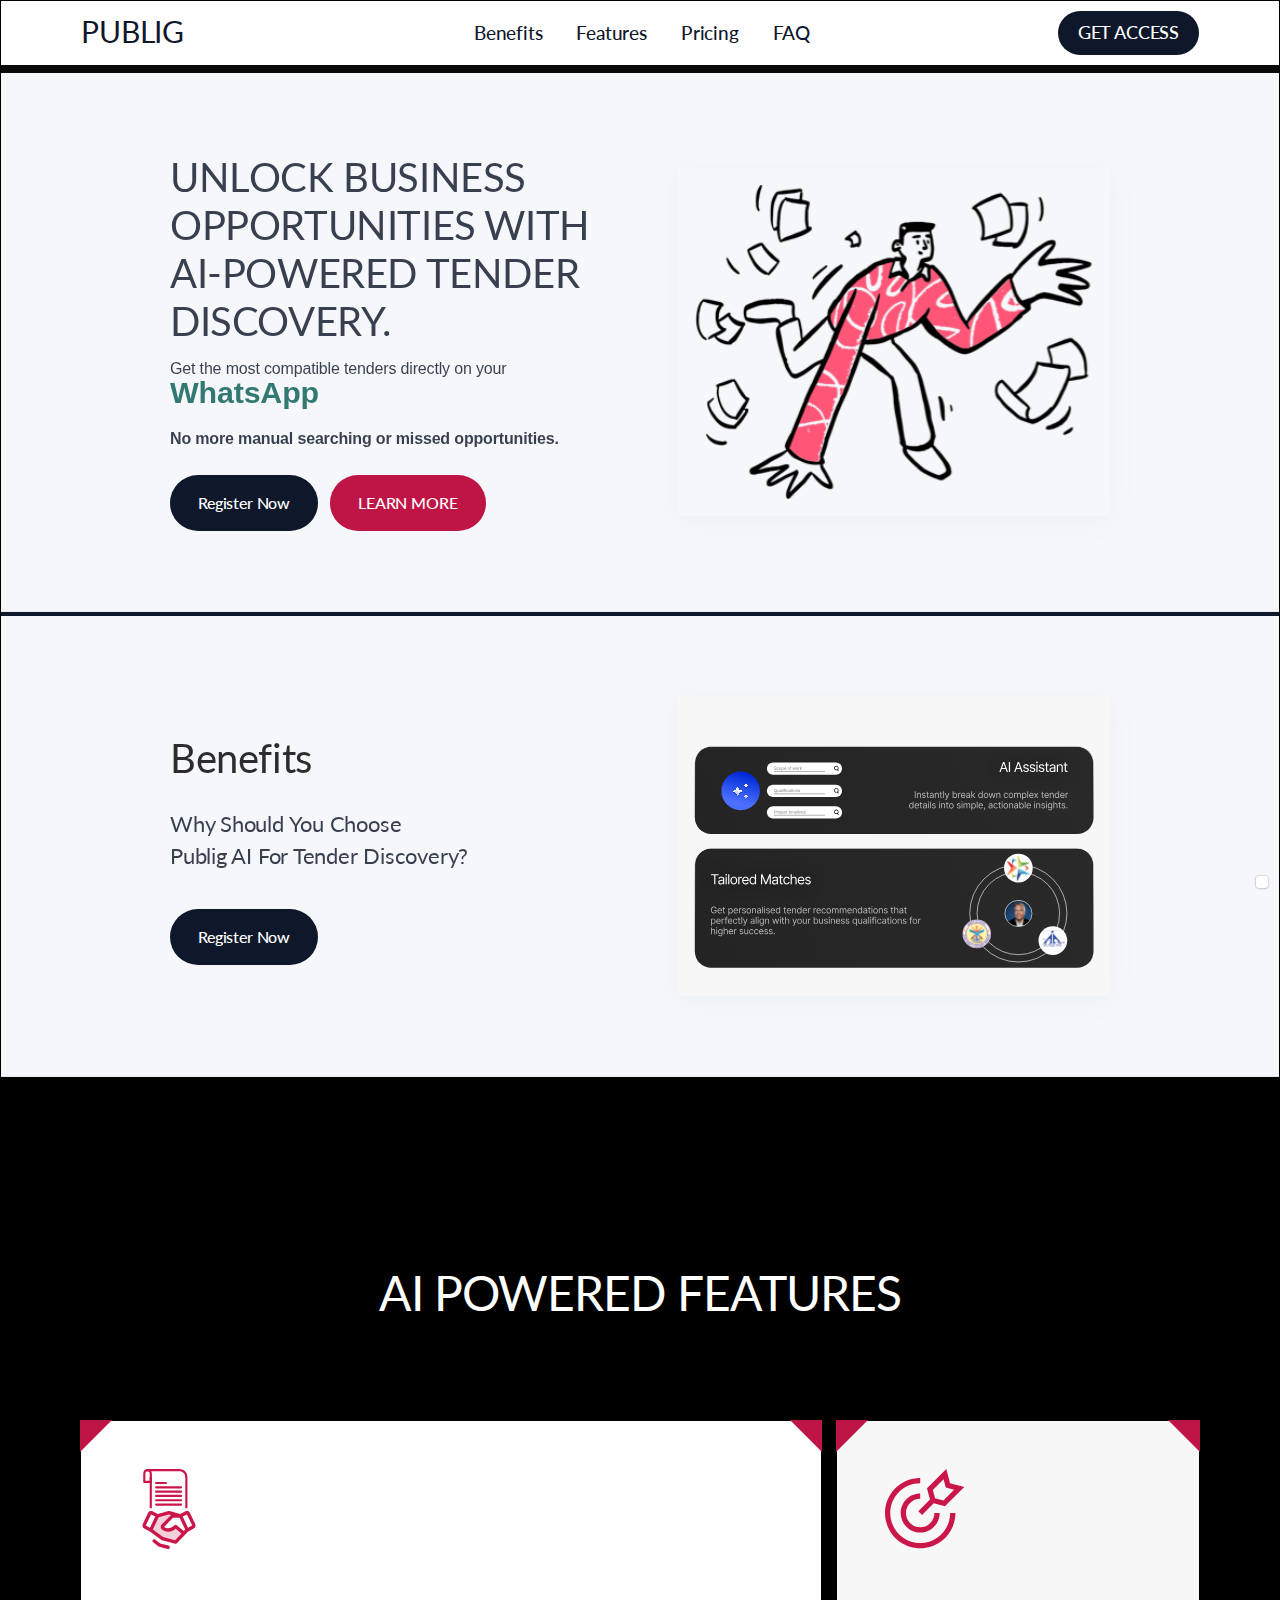
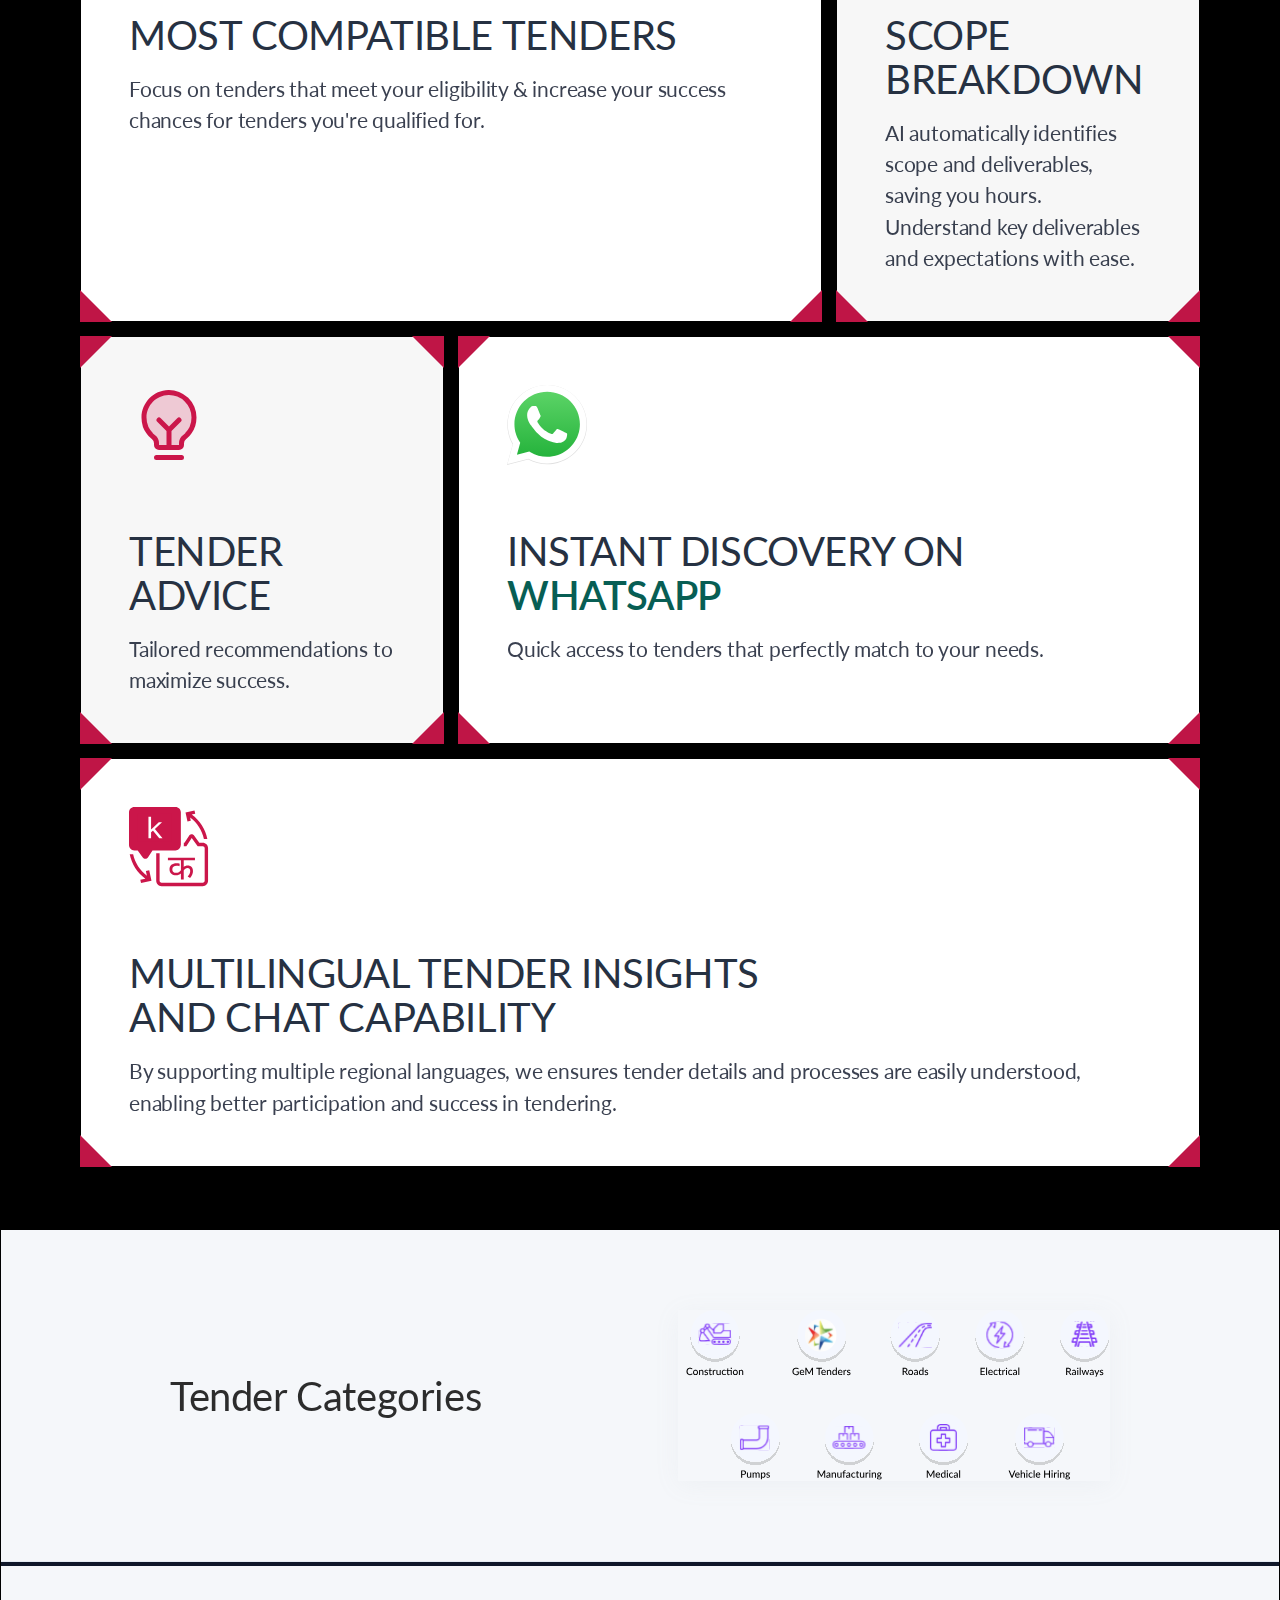
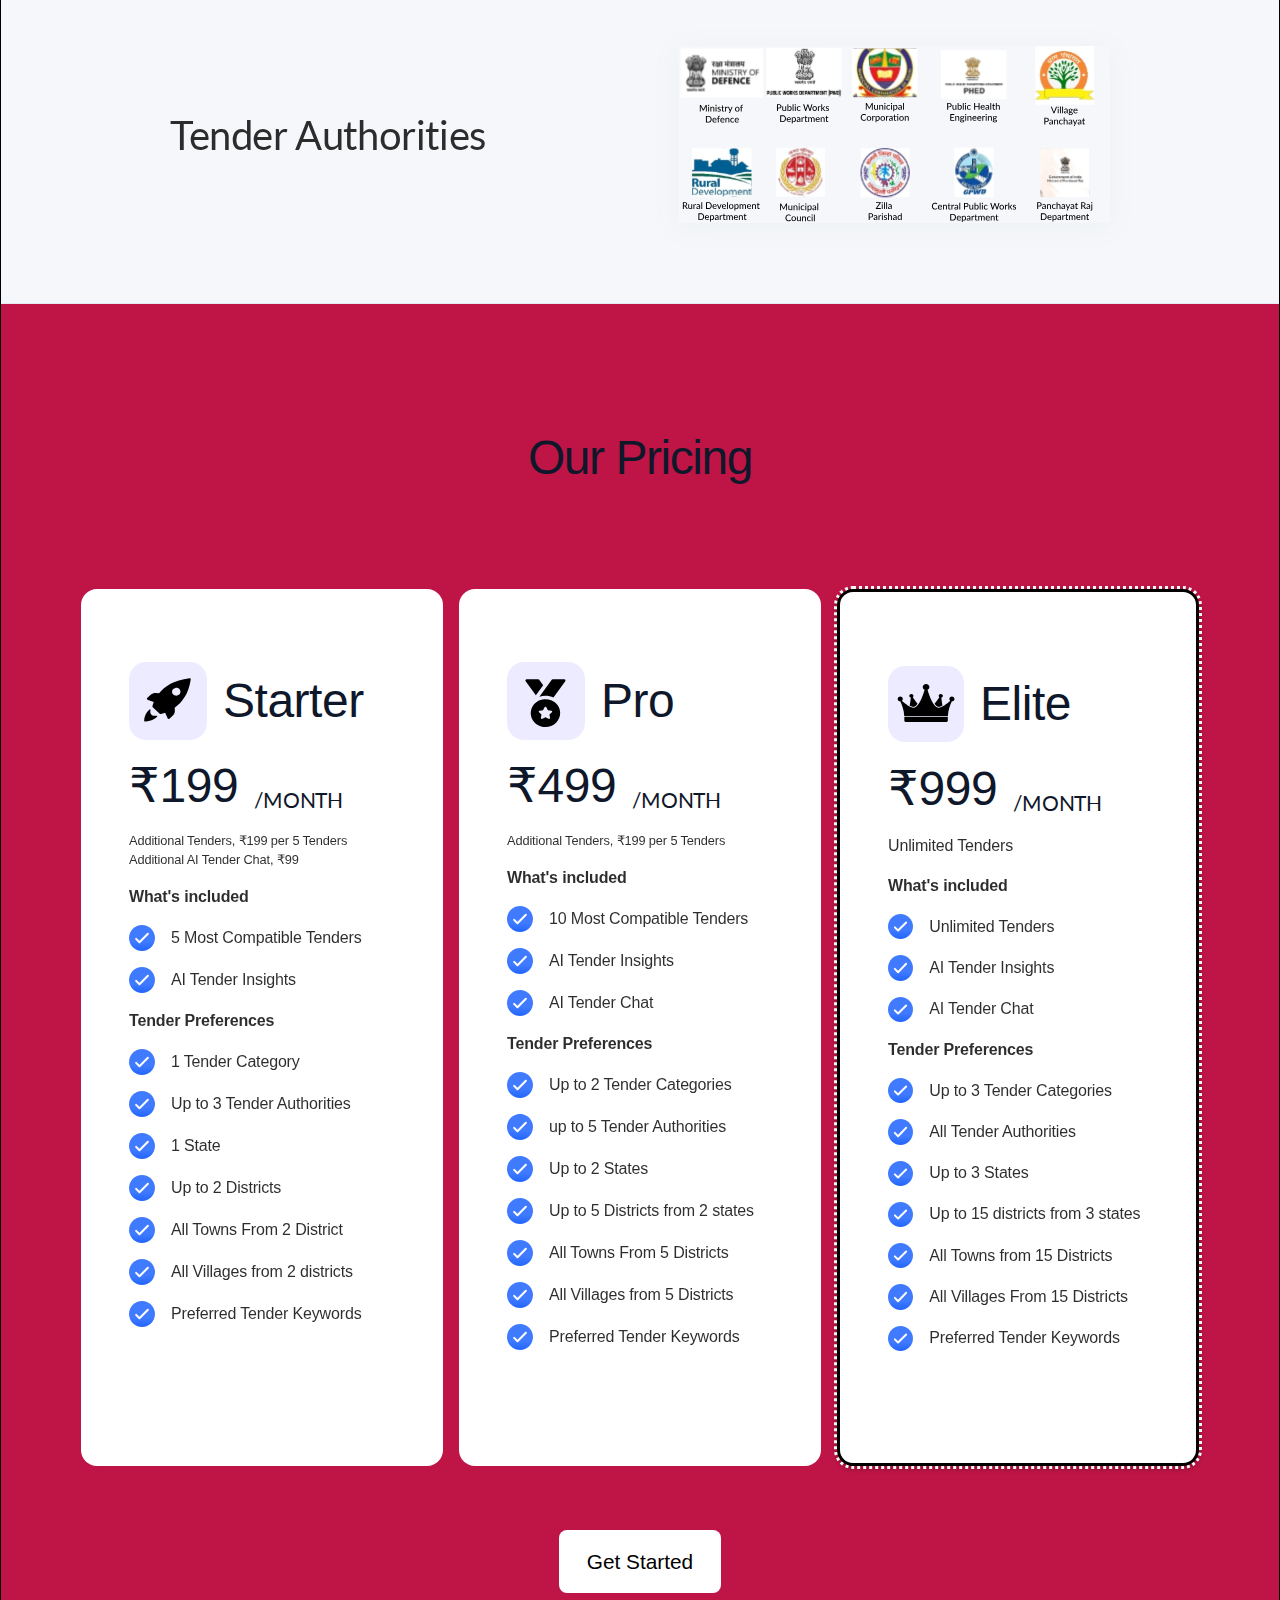
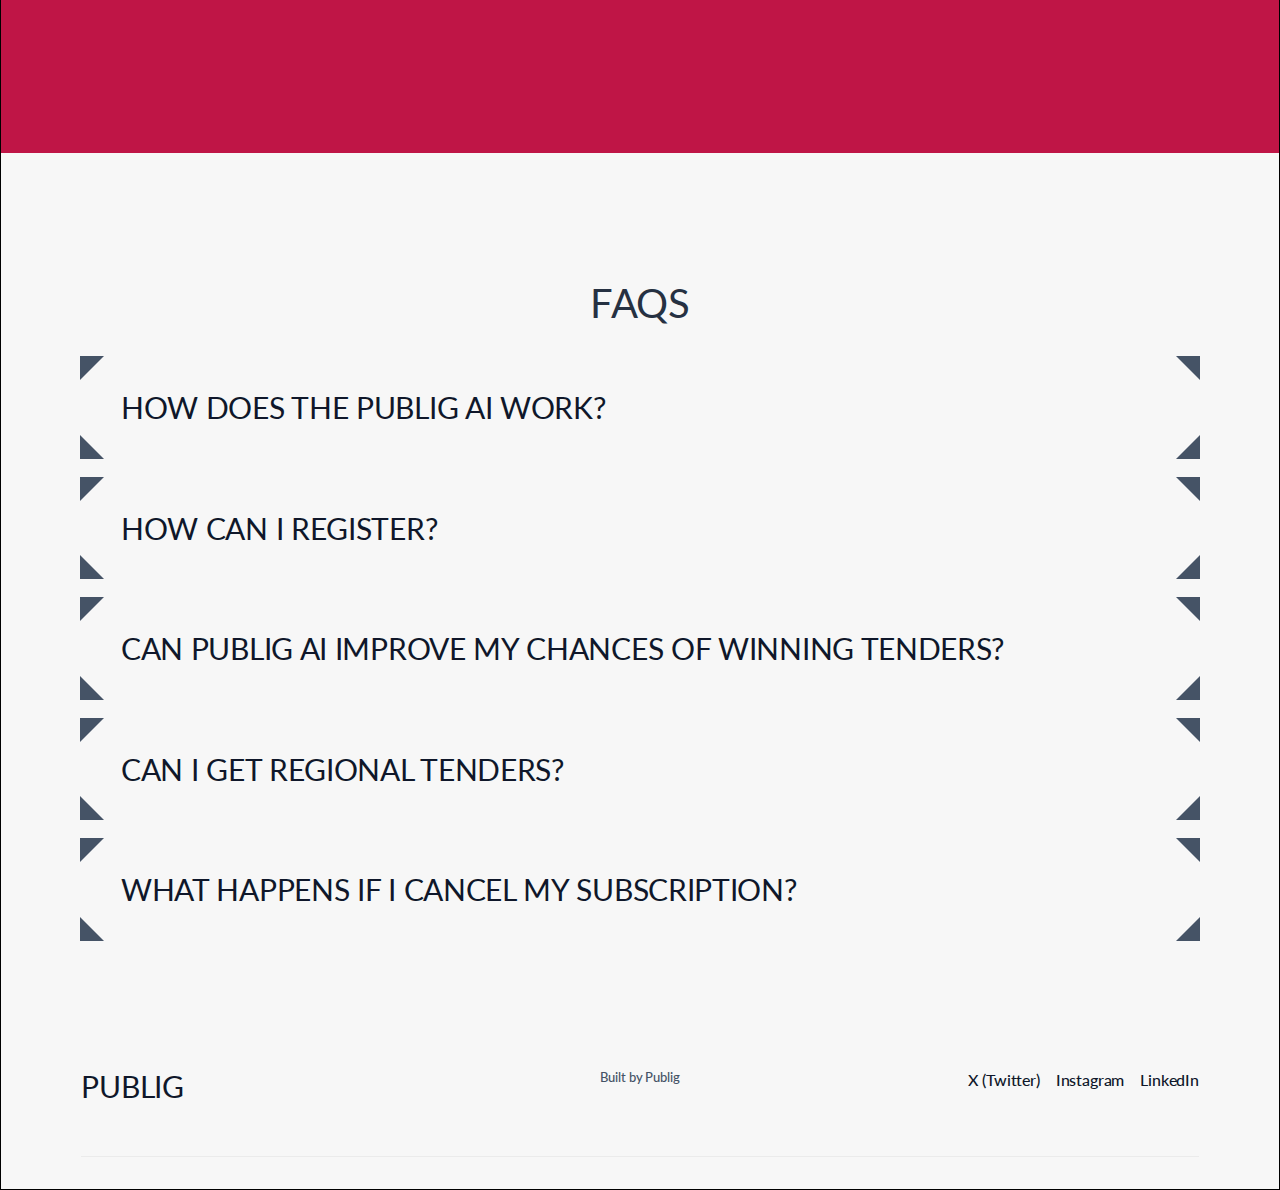
<file: archive/index - Copy.html>
<!DOCTYPE html>
<!-- saved from url=(0026)https://publig.in/ -->
<html data-wf-domain="publig.in" data-wf-page="6746de2d4d3600b669cc357e" data-wf-site="6746de2d4d3600b669cc34cf"
    data-wf-status="1" lang="en"
    class="w-mod-js w-mod-ix wf-lato-n4-active wf-lato-n7-active wf-lato-n1-active wf-lato-i1-active wf-lato-n3-active wf-lato-i3-active wf-lato-i4-active wf-lato-i7-active wf-lato-n9-active wf-lato-i9-active wf-inconsolata-n4-active wf-inconsolata-n7-active wf-active">

<head>
    <meta http-equiv="Content-Type" content="text/html; charset=UTF-8">
    <style>
        .wf-force-outline-none[tabindex="-1"]:focus {
            outline: none;
        }
    </style>
    <title>Publig</title>
    <meta content="Publig is a AI powered tender discovery platform" name="description">
    <meta content="Publig" property="og:title">
    <meta content="Publig is a AI powered tender discovery platform" property="og:description">
    <meta
        content="https://cdn.prod.website-files.com/66f56652986b5514c38c1781/67066d6d4e3ab64f784c6fcb_assemble-opengraph-image.jpg"
        property="og:image">
    <meta content="Publig" property="twitter:title">
    <meta content="Publig is a AI powered tender discovery platform" property="twitter:description">
    <meta
        content="https://cdn.prod.website-files.com/66f56652986b5514c38c1781/67066d6d4e3ab64f784c6fcb_assemble-opengraph-image.jpg"
        property="twitter:image">
    <meta property="og:type" content="website">
    <meta content="summary_large_image" name="twitter:card">
    <meta content="width=device-width, initial-scale=1" name="viewport">
    <meta content="Webflow" name="generator">
    <link href="./Publig_files/publig.webflow.aef34e211.css" rel="stylesheet" type="text/css">
    <link href="https://fonts.googleapis.com/" rel="preconnect">
    <link href="https://fonts.gstatic.com/" rel="preconnect" crossorigin="anonymous">
    <script src="./Publig_files/webfont.js" type="text/javascript"></script>
    <link rel="stylesheet" href="./Publig_files/css" media="all">
    <script
        type="text/javascript">WebFont.load({ google: { families: ["Lato:100,100italic,300,300italic,400,400italic,700,700italic,900,900italic", "Inconsolata:400,700"] } });</script>
    <script
        type="text/javascript">!function (o, c) { var n = c.documentElement, t = " w-mod-"; n.className += t + "js", ("ontouchstart" in o || o.DocumentTouch && c instanceof DocumentTouch) && (n.className += t + "touch") }(window, document);</script>
    <link href="https://cdn.prod.website-files.com/6746de2d4d3600b669cc34cf/674afc5746b15078861033d6_icon.png"
        rel="shortcut icon" type="image/x-icon">
    <link
        href="https://cdn.prod.website-files.com/6746de2d4d3600b669cc34cf/674afd05926734b9367b0e63_publig%20webclip.png"
        rel="apple-touch-icon">
</head>

<body class="body">
    <div data-animation="default" class="nav w-nav" data-easing2="ease" fs-scrolldisable-element="smart-nav"
        data-easing="ease" data-collapse="small" data-w-id="abad23f6-3206-d95e-518e-2548f4c46996" role="banner"
        data-duration="400">
        <div class="nav-container">
            <div class="logo-wrapper"><a href="https://publig.in/" aria-current="page"
                    class="logo w-nav-brand w--current" aria-label="home">
                    <div class="heading regular">Publig</div>
                </a></div>
            <nav role="navigation" id="w-node-abad23f6-3206-d95e-518e-2548f4c4699b-f4c46996"
                class="nav-menu w-nav-menu">
                <div><a href="https://publig.in/#benefits" class="nav-link w-nav-link">Benefits</a></div><a
                    href="https://publig.in/#about-features" class="nav-link w-nav-link">Features</a><a
                    href="https://publig.in/#pricing" class="nav-link w-nav-link">Pricing</a><a
                    href="https://publig.in/#faq" class="nav-link w-nav-link">FAQ</a>
            </nav>
            <div id="w-node-abad23f6-3206-d95e-518e-2548f4c469b0-f4c46996" class="actions-wrapper"><a
                    href="https://vtln3jzqsj1.typeform.com/to/Ol2zsXj2" target="_blank"
                    class="button-secondary small hide-mobile-portrait w-button">Get Access</a>
                <div class="nav-menu-button w-nav-button" style="-webkit-user-select: text;" aria-label="menu"
                    role="button" tabindex="0" aria-controls="w-nav-overlay-0" aria-haspopup="menu"
                    aria-expanded="false">
                    <div class="menu-icon">
                        <div class="menu-icon-line-top"
                            style="transform: translate3d(0px, 5px, 0px) scale3d(1, 1, 1) rotateX(0deg) rotateY(0deg) rotateZ(45deg) skew(0deg, 0deg); transform-style: preserve-3d;">
                        </div>
                        <div class="menu-icon-line-bottom"
                            style="transform: translate3d(0px, -6px, 0px) scale3d(1, 1, 1) rotateX(0deg) rotateY(0deg) rotateZ(-45deg) skew(0deg, 0deg); transform-style: preserve-3d;">
                        </div>
                    </div>
                </div>
            </div>
        </div>
        <div class="nav-gradient-underline"></div>
        <div class="w-nav-overlay" data-wf-ignore="" id="w-nav-overlay-0"></div>
    </div>
    <section class="hero-heading-center">
        <div class="container">
            <div class="hero-wrapper">
                <div class="hero-split">
                    <p class="heading medium">Unlock Business Opportunities with <br>AI-Powered Tender Discovery.</p>
                    <div class="spacer-16"></div>
                    <p class="margin-bottom-24px">Get the most compatible tenders directly on your <strong
                            class="bold-text">WhatsApp</strong></p>
                    <p class="margin-bottom-24px"><strong>No more manual searching or missed opportunities.</strong></p>
                    <div class="spacer-4"></div>
                    <div class="button-group"><a href="https://vtln3jzqsj1.typeform.com/to/Ol2zsXj2" target="_blank"
                            class="button w-button">Register Now</a><a href="https://publig.in/#about-features"
                            class="button-secondary w-button">Learn More</a></div>
                </div>
                <div class="hero-split"><img src="./Publig_files/6747679890e0aee3482f817e_Open Doodles - Messy.svg"
                        loading="lazy" alt="" class="shadow-two"></div>
            </div>
        </div>
    </section>
    <section class="section partition"></section>
    <section id="benefits" class="hero-heading-center">
        <div class="container">
            <div class="hero-wrapper">
                <div class="hero-split">
                    <p class="header-title medium">Benefits</p>
                    <div class="spacer-16"></div>
                    <div class="spacer-4"></div>
                    <p class="paragraph large">Why Should You Choose <br>Publig AI For Tender Discovery?<br>‍</p>
                    <div class="spacer-4"></div><a href="https://vtln3jzqsj1.typeform.com/to/Ol2zsXj2" target="_blank"
                        class="button w-button">Register Now</a>
                </div>
                <div class="hero-split"><img src="./Publig_files/6747880b294917caa8222ffb_Rectangle 105 (1).svg"
                        loading="lazy" alt="" class="shadow-two"></div>
            </div>
        </div>
    </section>
    <section id="about-features" class="section accent">
        <div class="container-large">
            <div class="centre-text">
                <h2 class="heading extra-large">AI Powered Features</h2>
                <div class="spacer-24"></div>
            </div>
            <div class="spacer-80"></div>
            <div class="w-layout-grid card-list">
                <header id="w-node-_8f5b74aa-173f-4d22-b3fe-501329b8a2c9-69cc357e" class="card-item accent-light"><img
                        loading="lazy" src="./Publig_files/6748c2f6189e55e7eecbc0c1_tender.svg" alt=""
                        class="icon-large">
                    <div class="spacer-64"></div>
                    <h3 class="heading large">Most Compatible Tenders</h3>
                    <div class="spacer-16"></div>
                    <p class="paragraph">Focus on tenders that meet your eligibility &amp; increase your success chances
                        for tenders you're qualified for. </p>
                    <div class="corner-cuts-wrapper text-color-accent">
                        <div class="corner-cut-top-left w-embed"><svg width="100%" height="100%" viewBox="0 0 72 72"
                                fill="none" xmlns="http://www.w3.org/2000/svg">
                                <path d="M0 0H72L0 72V0Z" fill="currentColor"></path>
                            </svg></div>
                        <div class="corner-cut-top-right w-embed"><svg width="100%" height="100%" viewBox="0 0 72 72"
                                fill="none" xmlns="http://www.w3.org/2000/svg">
                                <path d="M72 3.49691e-06V72L0 0L72 3.49691e-06Z" fill="currentColor"></path>
                            </svg></div>
                        <div class="corner-cut-bottom-right w-embed"><svg width="100%" height="100%" viewBox="0 0 72 72"
                                fill="none" xmlns="http://www.w3.org/2000/svg">
                                <path d="M72 72V0L0 72H72Z" fill="currentColor"></path>
                            </svg></div>
                        <div class="corner-cut-bottom-left w-embed"><svg width="100%" height="100%" viewBox="0 0 72 72"
                                fill="none" xmlns="http://www.w3.org/2000/svg">
                                <path d="M0 72H72L0 0V72Z" fill="currentColor"></path>
                            </svg></div>
                    </div>
                </header>
                <div id="w-node-_8f5b74aa-173f-4d22-b3fe-501329b8a2d1-69cc357e" class="card-item"><img loading="lazy"
                        src="./Publig_files/6748c2f695fa606e3fa6a1d8_scope.svg" alt="" class="icon-large">
                    <div class="spacer-64"></div>
                    <h3 class="heading large">Scope Breakdown</h3>
                    <div class="spacer-16"></div>
                    <p class="paragraph">AI automatically identifies scope and deliverables, saving you hours.
                        Understand key deliverables and expectations with ease.</p>
                    <div class="corner-cuts-wrapper text-color-accent">
                        <div class="corner-cut-top-left w-embed"><svg width="100%" height="100%" viewBox="0 0 72 72"
                                fill="none" xmlns="http://www.w3.org/2000/svg">
                                <path d="M0 0H72L0 72V0Z" fill="currentColor"></path>
                            </svg></div>
                        <div class="corner-cut-top-right w-embed"><svg width="100%" height="100%" viewBox="0 0 72 72"
                                fill="none" xmlns="http://www.w3.org/2000/svg">
                                <path d="M72 3.49691e-06V72L0 0L72 3.49691e-06Z" fill="currentColor"></path>
                            </svg></div>
                        <div class="corner-cut-bottom-right w-embed"><svg width="100%" height="100%" viewBox="0 0 72 72"
                                fill="none" xmlns="http://www.w3.org/2000/svg">
                                <path d="M72 72V0L0 72H72Z" fill="currentColor"></path>
                            </svg></div>
                        <div class="corner-cut-bottom-left w-embed"><svg width="100%" height="100%" viewBox="0 0 72 72"
                                fill="none" xmlns="http://www.w3.org/2000/svg">
                                <path d="M0 72H72L0 0V72Z" fill="currentColor"></path>
                            </svg></div>
                    </div>
                </div>
                <div id="w-node-_8f5b74aa-173f-4d22-b3fe-501329b8a2d9-69cc357e" class="card-item"><img loading="lazy"
                        src="./Publig_files/6746de2d4d3600b669cc35ff_lightbulb-filament-duotone.svg"
                        alt="Lightbulb icon" class="icon-large">
                    <div class="spacer-64"></div>
                    <h3 class="heading large">Tender Advice</h3>
                    <div class="spacer-16"></div>
                    <p class="paragraph">Tailored recommendations to maximize success.</p>
                    <div class="corner-cuts-wrapper text-color-accent">
                        <div class="corner-cut-top-left w-embed"><svg width="100%" height="100%" viewBox="0 0 72 72"
                                fill="none" xmlns="http://www.w3.org/2000/svg">
                                <path d="M0 0H72L0 72V0Z" fill="currentColor"></path>
                            </svg></div>
                        <div class="corner-cut-top-right w-embed"><svg width="100%" height="100%" viewBox="0 0 72 72"
                                fill="none" xmlns="http://www.w3.org/2000/svg">
                                <path d="M72 3.49691e-06V72L0 0L72 3.49691e-06Z" fill="currentColor"></path>
                            </svg></div>
                        <div class="corner-cut-bottom-right w-embed"><svg width="100%" height="100%" viewBox="0 0 72 72"
                                fill="none" xmlns="http://www.w3.org/2000/svg">
                                <path d="M72 72V0L0 72H72Z" fill="currentColor"></path>
                            </svg></div>
                        <div class="corner-cut-bottom-left w-embed"><svg width="100%" height="100%" viewBox="0 0 72 72"
                                fill="none" xmlns="http://www.w3.org/2000/svg">
                                <path d="M0 72H72L0 0V72Z" fill="currentColor"></path>
                            </svg></div>
                    </div>
                </div>
                <div id="w-node-_8f5b74aa-173f-4d22-b3fe-501329b8a2e1-69cc357e" class="card-item accent-light"><img
                        loading="lazy" src="./Publig_files/6748c2f6cfe7ed2c112b1293_whatsapp.svg" alt=""
                        class="icon-large">
                    <div class="spacer-64"></div>
                    <h3 class="heading large">Instant Discovery on <strong class="bold-text-3">Whatsapp</strong></h3>
                    <div class="spacer-16"></div>
                    <p class="paragraph">Quick access to tenders that perfectly match to your needs.</p>
                    <div class="corner-cuts-wrapper text-color-accent">
                        <div class="corner-cut-top-left w-embed"><svg width="100%" height="100%" viewBox="0 0 72 72"
                                fill="none" xmlns="http://www.w3.org/2000/svg">
                                <path d="M0 0H72L0 72V0Z" fill="currentColor"></path>
                            </svg></div>
                        <div class="corner-cut-top-right w-embed"><svg width="100%" height="100%" viewBox="0 0 72 72"
                                fill="none" xmlns="http://www.w3.org/2000/svg">
                                <path d="M72 3.49691e-06V72L0 0L72 3.49691e-06Z" fill="currentColor"></path>
                            </svg></div>
                        <div class="corner-cut-bottom-right w-embed"><svg width="100%" height="100%" viewBox="0 0 72 72"
                                fill="none" xmlns="http://www.w3.org/2000/svg">
                                <path d="M72 72V0L0 72H72Z" fill="currentColor"></path>
                            </svg></div>
                        <div class="corner-cut-bottom-left w-embed"><svg width="100%" height="100%" viewBox="0 0 72 72"
                                fill="none" xmlns="http://www.w3.org/2000/svg">
                                <path d="M0 72H72L0 0V72Z" fill="currentColor"></path>
                            </svg></div>
                    </div>
                </div>
                <div id="w-node-e82a49aa-57c5-54b0-614c-ed08b6f69f4b-69cc357e" class="card-item accent-light"><img
                        loading="lazy" src="./Publig_files/6748c2f6e17311db188c2075_translate.svg" alt=""
                        class="icon-large">
                    <div class="spacer-64"></div>
                    <h3 class="heading large">Multilingual tender insights <br>and chat capability</h3>
                    <div class="spacer-16"></div>
                    <p class="paragraph">By supporting multiple regional languages, we ensures tender details and
                        processes are easily understood, enabling better participation and success in tendering.</p>
                    <div class="corner-cuts-wrapper text-color-accent">
                        <div class="corner-cut-top-left w-embed"><svg width="100%" height="100%" viewBox="0 0 72 72"
                                fill="none" xmlns="http://www.w3.org/2000/svg">
                                <path d="M0 0H72L0 72V0Z" fill="currentColor"></path>
                            </svg></div>
                        <div class="corner-cut-top-right w-embed"><svg width="100%" height="100%" viewBox="0 0 72 72"
                                fill="none" xmlns="http://www.w3.org/2000/svg">
                                <path d="M72 3.49691e-06V72L0 0L72 3.49691e-06Z" fill="currentColor"></path>
                            </svg></div>
                        <div class="corner-cut-bottom-right w-embed"><svg width="100%" height="100%" viewBox="0 0 72 72"
                                fill="none" xmlns="http://www.w3.org/2000/svg">
                                <path d="M72 72V0L0 72H72Z" fill="currentColor"></path>
                            </svg></div>
                        <div class="corner-cut-bottom-left w-embed"><svg width="100%" height="100%" viewBox="0 0 72 72"
                                fill="none" xmlns="http://www.w3.org/2000/svg">
                                <path d="M0 72H72L0 0V72Z" fill="currentColor"></path>
                            </svg></div>
                    </div>
                </div>
            </div>
        </div>
    </section>
    <section id="benefits" class="hero-heading-center">
        <div class="container">
            <div class="hero-wrapper">
                <div class="hero-split">
                    <p class="header-title medium">Tender Categories</p>
                </div>
                <div class="hero-split"><img src="./Publig_files/674af903db75f1b2a4ea1a4d_tenders categories.svg"
                        loading="lazy" alt="" class="shadow-two"></div>
            </div>
        </div>
    </section>
    <section class="section partition"></section>
    <section id="benefits" class="hero-heading-center">
        <div class="container">
            <div class="hero-wrapper">
                <div class="hero-split">
                    <p class="header-title medium">Tender Authorities</p>
                </div>
                <div class="hero-split"><img src="./Publig_files/674af904be02a7c9cc761b1e_tender authorities.svg"
                        loading="lazy" alt="" class="shadow-two"></div>
            </div>
        </div>
    </section>
    <section id="pricing" class="section pricing">
        <div class="container-large">
            <div class="centre-text">
                <h2 class="heading pricing">Our Pricing</h2>
                <div class="spacer-24"></div>
            </div>
            <div class="spacer-80"></div>
            <div class="w-layout-grid card-list">
                <header id="w-node-_31d706bf-e57f-aa47-586b-fcd1efe2c94f-69cc357e" class="card-item accent-light">
                    <div class="spacer-24"></div>
                    <div class="w-layout-grid card-list"><img id="w-node-_164006bb-1627-9ea0-1fa6-8946737e41a0-69cc357e"
                            loading="lazy" alt="" src="./Publig_files/674ad988a04f12f57f0a146d_rocket.svg"
                            class="icon-large">
                        <h3 id="w-node-e02e0fa8-95cc-34f9-913a-c141f6221462-69cc357e" class="heading">Starter</h3>
                    </div>
                    <div class="spacer-16"></div>
                    <div class="w-layout-grid card-list">
                        <h3 id="w-node-fe7ffa63-b143-bc41-641e-42c486a05a7b-69cc357e" class="heading">₹199</h3>
                        <h3 id="w-node-da083456-12a2-0d8b-8614-c68be31f7c21-69cc357e" class="paragraph">/month</h3>
                    </div>
                    <div class="spacer-16"></div>
                    <p class="pricing-paragraph included">Additional Tenders, ₹199 per 5 Tenders  <br>Additional AI
                        Tender Chat, ₹99</p>
                    <div class="spacer-16"></div>
                    <div class="options">
                        <p class="pricing-paragraph"><strong>What's included</strong></p>
                        <div class="spacer-16"></div>
                        <div class="w-layout-grid card-list pricing-list"><img
                                id="w-node-f6f716d9-7177-baf7-5464-398404990595-69cc357e" loading="lazy" alt=""
                                src="./Publig_files/674adf1ebe02a7c9cc65370e_Check Circle.svg" class="menu-icon">
                            <p id="w-node-_6f9bf11c-c37c-9d48-28d4-a27d10bdb593-69cc357e" class="pricing-paragraph">5
                                Most Compatible Tenders </p><img
                                id="w-node-ab478f22-e08a-7dd9-664b-03eae07bcc48-69cc357e" loading="lazy" alt=""
                                src="./Publig_files/674adf1ebe02a7c9cc65370e_Check Circle.svg" class="menu-icon">
                            <p id="w-node-_35ecff38-3ced-0f81-5219-49ec57bdee7b-69cc357e" class="pricing-paragraph">AI
                                Tender Insights</p>
                        </div>
                    </div>
                    <div class="options">
                        <p class="pricing-paragraph"><strong>Tender Preferences</strong></p>
                        <div class="spacer-16"></div>
                        <div class="w-layout-grid card-list pricing-list2"><img
                                id="w-node-_95adbe4f-f7b4-20d2-be2a-2d64dea27e77-69cc357e" loading="lazy" alt=""
                                src="./Publig_files/674adf1ebe02a7c9cc65370e_Check Circle.svg" class="menu-icon">
                            <p id="w-node-_95adbe4f-f7b4-20d2-be2a-2d64dea27e78-69cc357e" class="pricing-paragraph">1
                                Tender Category</p><img id="w-node-_5f9fbe85-e209-1a18-ec17-c15ba67fec14-69cc357e"
                                loading="lazy" alt="" src="./Publig_files/674adf1ebe02a7c9cc65370e_Check Circle.svg"
                                class="menu-icon">
                            <p id="w-node-_13d28d5d-9023-26b6-a6dc-7ec7efe383c1-69cc357e" class="pricing-paragraph">Up
                                to 3 Tender Authorities</p><img
                                id="w-node-_5274486b-3bc0-6f69-b0a0-f977af0d6f34-69cc357e" loading="lazy" alt=""
                                src="./Publig_files/674adf1ebe02a7c9cc65370e_Check Circle.svg" class="menu-icon">
                            <p id="w-node-_4a6d2c16-d4fa-ebeb-ab52-87a599a733f0-69cc357e" class="pricing-paragraph">1
                                State</p><img id="w-node-a7fa416e-4b66-02ab-8d30-50d9c2186d8b-69cc357e" loading="lazy"
                                alt="" src="./Publig_files/674adf1ebe02a7c9cc65370e_Check Circle.svg" class="menu-icon">
                            <p id="w-node-_99252cbf-c939-d8f7-a494-d4546f85fed6-69cc357e" class="pricing-paragraph">Up
                                to 2 Districts</p><img id="w-node-_6258c4f6-ce58-b382-0e48-f89dfa3d2ca9-69cc357e"
                                loading="lazy" alt="" src="./Publig_files/674adf1ebe02a7c9cc65370e_Check Circle.svg"
                                class="menu-icon">
                            <p id="w-node-ac7418ab-3a24-8f75-1bab-2b2818cea481-69cc357e" class="pricing-paragraph">All
                                Towns From 2 District</p><img id="w-node-b289933d-1658-90b4-dacb-b41ae677bb47-69cc357e"
                                loading="lazy" alt="" src="./Publig_files/674adf1ebe02a7c9cc65370e_Check Circle.svg"
                                class="menu-icon">
                            <p id="w-node-ab11559d-b165-1676-f48a-cee32f7991c3-69cc357e" class="pricing-paragraph">All
                                Villages from 2 districts</p><img
                                id="w-node-_95adbe4f-f7b4-20d2-be2a-2d64dea27e7a-69cc357e" loading="lazy" alt=""
                                src="./Publig_files/674adf1ebe02a7c9cc65370e_Check Circle.svg" class="menu-icon">
                            <p id="w-node-_95adbe4f-f7b4-20d2-be2a-2d64dea27e7b-69cc357e" class="pricing-paragraph">
                                Preferred Tender Keywords</p>
                        </div>
                    </div>
                    <div class="spacer-64"></div>
                </header>
                <header id="w-node-_67e4c186-12a1-103f-d2e3-a1c8f1ebc0b6-69cc357e" class="card-item accent-light">
                    <div class="spacer-24"></div>
                    <div class="w-layout-grid card-list"><img id="w-node-_67e4c186-12a1-103f-d2e3-a1c8f1ebc0b9-69cc357e"
                            loading="lazy" alt="" src="./Publig_files/674ad989019791da08a8268c_medal.svg"
                            class="icon-large">
                        <h3 id="w-node-_67e4c186-12a1-103f-d2e3-a1c8f1ebc0ba-69cc357e" class="heading">Pro</h3>
                    </div>
                    <div class="spacer-16"></div>
                    <div class="w-layout-grid card-list">
                        <h3 id="w-node-_67e4c186-12a1-103f-d2e3-a1c8f1ebc0be-69cc357e" class="heading">₹499</h3>
                        <h3 id="w-node-_67e4c186-12a1-103f-d2e3-a1c8f1ebc0c0-69cc357e" class="paragraph">/month</h3>
                    </div>
                    <div class="spacer-16"></div>
                    <p class="pricing-paragraph included">Additional Tenders, ₹199 per 5 Tenders  <br></p>
                    <div class="spacer-16"></div>
                    <div class="options">
                        <p class="pricing-paragraph"><strong>What's included</strong></p>
                        <div class="spacer-16"></div>
                        <div class="w-layout-grid card-list pricing-list"><img
                                id="w-node-_67e4c186-12a1-103f-d2e3-a1c8f1ebc0ce-69cc357e" loading="lazy" alt=""
                                src="./Publig_files/674adf1ebe02a7c9cc65370e_Check Circle.svg" class="menu-icon">
                            <p id="w-node-_67e4c186-12a1-103f-d2e3-a1c8f1ebc0cf-69cc357e" class="pricing-paragraph">10
                                Most Compatible Tenders</p><img
                                id="w-node-_67e4c186-12a1-103f-d2e3-a1c8f1ebc0d1-69cc357e" loading="lazy" alt=""
                                src="./Publig_files/674adf1ebe02a7c9cc65370e_Check Circle.svg" class="menu-icon">
                            <p id="w-node-_67e4c186-12a1-103f-d2e3-a1c8f1ebc0d2-69cc357e" class="pricing-paragraph">AI
                                Tender Insights</p><img id="w-node-d265295e-67b6-6671-660b-d824ef91c6fb-69cc357e"
                                loading="lazy" alt="" src="./Publig_files/674adf1ebe02a7c9cc65370e_Check Circle.svg"
                                class="menu-icon">
                            <p id="w-node-aea19213-fc7d-fdf0-f460-8c53e080e6e2-69cc357e" class="pricing-paragraph">AI
                                Tender Chat</p>
                        </div>
                        <div id="w-node-_67e4c186-12a1-103f-d2e3-a1c8f1ebc0cc-69cc357e" class="spacer-16"></div>
                    </div>
                    <div class="options">
                        <p class="pricing-paragraph"><strong>Tender Preferences</strong></p>
                        <div class="spacer-16"></div>
                        <div class="w-layout-grid card-list pricing-list2"><img
                                id="w-node-_67e4c186-12a1-103f-d2e3-a1c8f1ebc0da-69cc357e" loading="lazy" alt=""
                                src="./Publig_files/674adf1ebe02a7c9cc65370e_Check Circle.svg" class="menu-icon">
                            <p id="w-node-_67e4c186-12a1-103f-d2e3-a1c8f1ebc0db-69cc357e" class="pricing-paragraph">Up
                                to 2 Tender Categories</p><img
                                id="w-node-_67e4c186-12a1-103f-d2e3-a1c8f1ebc0dd-69cc357e" loading="lazy" alt=""
                                src="./Publig_files/674adf1ebe02a7c9cc65370e_Check Circle.svg" class="menu-icon">
                            <p id="w-node-_67e4c186-12a1-103f-d2e3-a1c8f1ebc0de-69cc357e" class="pricing-paragraph">up
                                to 5 Tender Authorities</p><img
                                id="w-node-_67e4c186-12a1-103f-d2e3-a1c8f1ebc0e0-69cc357e" loading="lazy" alt=""
                                src="./Publig_files/674adf1ebe02a7c9cc65370e_Check Circle.svg" class="menu-icon">
                            <p id="w-node-_67e4c186-12a1-103f-d2e3-a1c8f1ebc0e1-69cc357e" class="pricing-paragraph">Up
                                to 2 States</p><img id="w-node-_67e4c186-12a1-103f-d2e3-a1c8f1ebc0e3-69cc357e"
                                loading="lazy" alt="" src="./Publig_files/674adf1ebe02a7c9cc65370e_Check Circle.svg"
                                class="menu-icon">
                            <p id="w-node-_67e4c186-12a1-103f-d2e3-a1c8f1ebc0e4-69cc357e" class="pricing-paragraph">Up
                                to 5 Districts from 2 states</p><img
                                id="w-node-_67e4c186-12a1-103f-d2e3-a1c8f1ebc0e6-69cc357e" loading="lazy" alt=""
                                src="./Publig_files/674adf1ebe02a7c9cc65370e_Check Circle.svg" class="menu-icon">
                            <p id="w-node-_67e4c186-12a1-103f-d2e3-a1c8f1ebc0e7-69cc357e" class="pricing-paragraph">All
                                Towns From 5 Districts</p><img
                                id="w-node-_67e4c186-12a1-103f-d2e3-a1c8f1ebc0e9-69cc357e" loading="lazy" alt=""
                                src="./Publig_files/674adf1ebe02a7c9cc65370e_Check Circle.svg" class="menu-icon">
                            <p id="w-node-_67e4c186-12a1-103f-d2e3-a1c8f1ebc0ea-69cc357e" class="pricing-paragraph">All
                                Villages from 5 Districts</p><img
                                id="w-node-_67e4c186-12a1-103f-d2e3-a1c8f1ebc0ec-69cc357e" loading="lazy" alt=""
                                src="./Publig_files/674adf1ebe02a7c9cc65370e_Check Circle.svg" class="menu-icon">
                            <p id="w-node-_67e4c186-12a1-103f-d2e3-a1c8f1ebc0ed-69cc357e" class="pricing-paragraph">
                                Preferred Tender Keywords</p>
                        </div>
                    </div>
                    <div class="spacer-64"></div>
                </header>
                <header id="w-node-b552bd1e-6e64-8c7d-fd23-b9f45f37e07e-69cc357e" class="card-item accent-light elite">
                    <div class="spacer-24"></div>
                    <div class="w-layout-grid card-list"><img id="w-node-b552bd1e-6e64-8c7d-fd23-b9f45f37e081-69cc357e"
                            loading="lazy" alt="" src="./Publig_files/674ad988d5b408c0e8ef9669_king.svg"
                            class="icon-large">
                        <h3 id="w-node-b552bd1e-6e64-8c7d-fd23-b9f45f37e082-69cc357e" class="heading">Elite</h3>
                    </div>
                    <div class="spacer-16"></div>
                    <div class="w-layout-grid card-list">
                        <h3 id="w-node-b552bd1e-6e64-8c7d-fd23-b9f45f37e086-69cc357e" class="heading">₹999</h3>
                        <h3 id="w-node-b552bd1e-6e64-8c7d-fd23-b9f45f37e088-69cc357e" class="paragraph">/month</h3>
                    </div>
                    <div class="spacer-16"></div>
                    <p class="pricing-paragraph">Unlimited Tenders<br></p>
                    <div class="spacer-16"></div>
                    <div class="options">
                        <p class="pricing-paragraph"><strong>What's included</strong></p>
                        <div class="spacer-16"></div>
                        <div class="w-layout-grid card-list pricing-list"><img
                                id="w-node-b552bd1e-6e64-8c7d-fd23-b9f45f37e095-69cc357e" loading="lazy" alt=""
                                src="./Publig_files/674adf1ebe02a7c9cc65370e_Check Circle.svg" class="menu-icon">
                            <p id="w-node-b552bd1e-6e64-8c7d-fd23-b9f45f37e096-69cc357e" class="pricing-paragraph">
                                Unlimited Tenders</p><img id="w-node-b552bd1e-6e64-8c7d-fd23-b9f45f37e098-69cc357e"
                                loading="lazy" alt="" src="./Publig_files/674adf1ebe02a7c9cc65370e_Check Circle.svg"
                                class="menu-icon">
                            <p id="w-node-b552bd1e-6e64-8c7d-fd23-b9f45f37e099-69cc357e" class="pricing-paragraph">AI
                                Tender Insights</p><img id="w-node-b552bd1e-6e64-8c7d-fd23-b9f45f37e09b-69cc357e"
                                loading="lazy" alt="" src="./Publig_files/674adf1ebe02a7c9cc65370e_Check Circle.svg"
                                class="menu-icon">
                            <p id="w-node-b552bd1e-6e64-8c7d-fd23-b9f45f37e09c-69cc357e" class="pricing-paragraph">AI
                                Tender Chat</p>
                        </div>
                        <div id="w-node-b552bd1e-6e64-8c7d-fd23-b9f45f37e09e-69cc357e" class="spacer-16"></div>
                    </div>
                    <div class="options">
                        <p class="pricing-paragraph"><strong>Tender Preferences</strong></p>
                        <div class="spacer-16"></div>
                        <div class="w-layout-grid card-list pricing-list2"><img
                                id="w-node-b552bd1e-6e64-8c7d-fd23-b9f45f37e0a5-69cc357e" loading="lazy" alt=""
                                src="./Publig_files/674adf1ebe02a7c9cc65370e_Check Circle.svg" class="menu-icon">
                            <p id="w-node-b552bd1e-6e64-8c7d-fd23-b9f45f37e0a6-69cc357e" class="pricing-paragraph">Up to
                                3 Tender Categories</p><img id="w-node-b552bd1e-6e64-8c7d-fd23-b9f45f37e0a8-69cc357e"
                                loading="lazy" alt="" src="./Publig_files/674adf1ebe02a7c9cc65370e_Check Circle.svg"
                                class="menu-icon">
                            <p id="w-node-b552bd1e-6e64-8c7d-fd23-b9f45f37e0a9-69cc357e" class="pricing-paragraph">All
                                Tender Authorities</p><img id="w-node-b552bd1e-6e64-8c7d-fd23-b9f45f37e0ab-69cc357e"
                                loading="lazy" alt="" src="./Publig_files/674adf1ebe02a7c9cc65370e_Check Circle.svg"
                                class="menu-icon">
                            <p id="w-node-b552bd1e-6e64-8c7d-fd23-b9f45f37e0ac-69cc357e" class="pricing-paragraph">Up to
                                3 States</p><img id="w-node-b552bd1e-6e64-8c7d-fd23-b9f45f37e0ae-69cc357e"
                                loading="lazy" alt="" src="./Publig_files/674adf1ebe02a7c9cc65370e_Check Circle.svg"
                                class="menu-icon">
                            <p id="w-node-b552bd1e-6e64-8c7d-fd23-b9f45f37e0af-69cc357e" class="pricing-paragraph">Up to
                                15 districts from 3 states</p><img
                                id="w-node-b552bd1e-6e64-8c7d-fd23-b9f45f37e0b1-69cc357e" loading="lazy" alt=""
                                src="./Publig_files/674adf1ebe02a7c9cc65370e_Check Circle.svg" class="menu-icon">
                            <p id="w-node-b552bd1e-6e64-8c7d-fd23-b9f45f37e0b2-69cc357e" class="pricing-paragraph">All
                                Towns from 15 Districts</p><img
                                id="w-node-b552bd1e-6e64-8c7d-fd23-b9f45f37e0b4-69cc357e" loading="lazy" alt=""
                                src="./Publig_files/674adf1ebe02a7c9cc65370e_Check Circle.svg" class="menu-icon">
                            <p id="w-node-b552bd1e-6e64-8c7d-fd23-b9f45f37e0b5-69cc357e" class="pricing-paragraph">All
                                Villages From 15 Districts</p><img
                                id="w-node-b552bd1e-6e64-8c7d-fd23-b9f45f37e0b7-69cc357e" loading="lazy" alt=""
                                src="./Publig_files/674adf1ebe02a7c9cc65370e_Check Circle.svg" class="menu-icon">
                            <p id="w-node-b552bd1e-6e64-8c7d-fd23-b9f45f37e0b8-69cc357e" class="pricing-paragraph">
                                Preferred Tender Keywords</p>
                        </div>
                    </div>
                    <div class="spacer-64"></div>
                </header>
            </div>
            <div class="centre-text"><a href="https://vtln3jzqsj1.typeform.com/to/Ol2zsXj2" target="_blank"
                    class="button pricing">get started</a></div>
        </div>
    </section>
    <section id="faq" class="section">
        <div class="container-large">
            <div class="cta-layout">
                <div id="w-node-_8c9673a1-c9d2-1292-7b15-7c8dd040f930-69cc357e" class="w-layout-grid faq-wrapper">
                    <h2 class="heading large">FAQs</h2>
                    <div id="w-node-_8c9673a1-c9d2-1292-7b15-7c8dd040f93a-69cc357e" class="w-layout-grid faq-list">
                        <div id="w-node-_8c9673a1-c9d2-1292-7b15-7c8dd040f93b-69cc357e" class="faq-accordion">
                            <div data-w-id="8c9673a1-c9d2-1292-7b15-7c8dd040f93c" class="faq-question">
                                <h3 class="heading regular">How does the Publig Ai work?</h3><img loading="lazy"
                                    src="./Publig_files/6746de2d4d3600b669cc3616_plus-bold.svg" alt="Plus icon"
                                    class="faq-icon">
                            </div>
                            <div style="width: 100%; height: 0px;" class="faq-answer">
                                <p>Publig AI scans thousands of tender documents, summarizing scope, costs, and
                                    eligibility criteria in simple terms</p>
                                <div class="spacer-40"></div>
                            </div>
                            <div class="corner-cuts-wrapper text-color-100">
                                <div class="corner-cut-top-left small w-embed"><svg width="100%" height="100%"
                                        viewBox="0 0 72 72" fill="none" xmlns="http://www.w3.org/2000/svg">
                                        <path d="M0 0H72L0 72V0Z" fill="currentColor"></path>
                                    </svg></div>
                                <div class="corner-cut-top-right small w-embed"><svg width="100%" height="100%"
                                        viewBox="0 0 72 72" fill="none" xmlns="http://www.w3.org/2000/svg">
                                        <path d="M72 3.49691e-06V72L0 0L72 3.49691e-06Z" fill="currentColor"></path>
                                    </svg></div>
                                <div class="corner-cut-bottom-right small w-embed"><svg width="100%" height="100%"
                                        viewBox="0 0 72 72" fill="none" xmlns="http://www.w3.org/2000/svg">
                                        <path d="M72 72V0L0 72H72Z" fill="currentColor"></path>
                                    </svg></div>
                                <div class="corner-cut-bottom-left small w-embed"><svg width="100%" height="100%"
                                        viewBox="0 0 72 72" fill="none" xmlns="http://www.w3.org/2000/svg">
                                        <path d="M0 72H72L0 0V72Z" fill="currentColor"></path>
                                    </svg></div>
                            </div>
                        </div>
                        <div class="faq-accordion">
                            <div data-w-id="8c9673a1-c9d2-1292-7b15-7c8dd040f94a" class="faq-question">
                                <h3 class="heading regular">How can I register?</h3><img loading="lazy"
                                    src="./Publig_files/6746de2d4d3600b669cc3616_plus-bold.svg" alt="Plus icon"
                                    class="faq-icon">
                            </div>
                            <div style="width: 100%; height: 0px;" class="faq-answer">
                                <p>Simply click the "Register Now" button, fill the form, <br>and gain instant access to
                                    most compatible tenders <br>on your whatsapp.</p>
                                <div class="spacer-40"></div>
                            </div>
                            <div class="corner-cuts-wrapper text-color-100">
                                <div class="corner-cut-top-left small w-embed"><svg width="100%" height="100%"
                                        viewBox="0 0 72 72" fill="none" xmlns="http://www.w3.org/2000/svg">
                                        <path d="M0 0H72L0 72V0Z" fill="currentColor"></path>
                                    </svg></div>
                                <div class="corner-cut-top-right small w-embed"><svg width="100%" height="100%"
                                        viewBox="0 0 72 72" fill="none" xmlns="http://www.w3.org/2000/svg">
                                        <path d="M72 3.49691e-06V72L0 0L72 3.49691e-06Z" fill="currentColor"></path>
                                    </svg></div>
                                <div class="corner-cut-bottom-right small w-embed"><svg width="100%" height="100%"
                                        viewBox="0 0 72 72" fill="none" xmlns="http://www.w3.org/2000/svg">
                                        <path d="M72 72V0L0 72H72Z" fill="currentColor"></path>
                                    </svg></div>
                                <div class="corner-cut-bottom-left small w-embed"><svg width="100%" height="100%"
                                        viewBox="0 0 72 72" fill="none" xmlns="http://www.w3.org/2000/svg">
                                        <path d="M0 72H72L0 0V72Z" fill="currentColor"></path>
                                    </svg></div>
                            </div>
                        </div>
                        <div class="faq-accordion">
                            <div data-w-id="8c9673a1-c9d2-1292-7b15-7c8dd040f958" class="faq-question">
                                <h3 class="heading regular">Can Publig AI improve my chances of winning tenders?</h3>
                                <img loading="lazy" src="./Publig_files/6746de2d4d3600b669cc3616_plus-bold.svg"
                                    alt="Plus icon" class="faq-icon">
                            </div>
                            <div style="width: 100%; height: 0px;" class="faq-answer">
                                <p>Yes! Publig AI suggests strategies such as aligning proposals with tender
                                    requirements, improving compliance and tailored strategies, such as highlighting
                                    missing eligibility criteria and suggesting solutions.</p>
                                <div class="spacer-40"></div>
                            </div>
                            <div class="corner-cuts-wrapper text-color-100">
                                <div class="corner-cut-top-left small w-embed"><svg width="100%" height="100%"
                                        viewBox="0 0 72 72" fill="none" xmlns="http://www.w3.org/2000/svg">
                                        <path d="M0 0H72L0 72V0Z" fill="currentColor"></path>
                                    </svg></div>
                                <div class="corner-cut-top-right small w-embed"><svg width="100%" height="100%"
                                        viewBox="0 0 72 72" fill="none" xmlns="http://www.w3.org/2000/svg">
                                        <path d="M72 3.49691e-06V72L0 0L72 3.49691e-06Z" fill="currentColor"></path>
                                    </svg></div>
                                <div class="corner-cut-bottom-right small w-embed"><svg width="100%" height="100%"
                                        viewBox="0 0 72 72" fill="none" xmlns="http://www.w3.org/2000/svg">
                                        <path d="M72 72V0L0 72H72Z" fill="currentColor"></path>
                                    </svg></div>
                                <div class="corner-cut-bottom-left small w-embed"><svg width="100%" height="100%"
                                        viewBox="0 0 72 72" fill="none" xmlns="http://www.w3.org/2000/svg">
                                        <path d="M0 72H72L0 0V72Z" fill="currentColor"></path>
                                    </svg></div>
                            </div>
                        </div>
                        <div class="faq-accordion">
                            <div data-w-id="8c9673a1-c9d2-1292-7b15-7c8dd040f966" class="faq-question">
                                <h3 class="heading regular">Can I get regional tenders?</h3><img loading="lazy"
                                    src="./Publig_files/6746de2d4d3600b669cc3616_plus-bold.svg" alt="Plus icon"
                                    class="faq-icon">
                            </div>
                            <div style="width: 100%; height: 0px;" class="faq-answer">
                                <p>Yes, Publig AI is equipped to provide region-specific tenders based on your location,
                                    industry preferences and compatibility. We cover tenders across various sectors,
                                    including construction, IT, manufacturing, healthcare, and more.</p>
                                <div class="spacer-40"></div>
                            </div>
                            <div class="corner-cuts-wrapper text-color-100">
                                <div class="corner-cut-top-left small w-embed"><svg width="100%" height="100%"
                                        viewBox="0 0 72 72" fill="none" xmlns="http://www.w3.org/2000/svg">
                                        <path d="M0 0H72L0 72V0Z" fill="currentColor"></path>
                                    </svg></div>
                                <div class="corner-cut-top-right small w-embed"><svg width="100%" height="100%"
                                        viewBox="0 0 72 72" fill="none" xmlns="http://www.w3.org/2000/svg">
                                        <path d="M72 3.49691e-06V72L0 0L72 3.49691e-06Z" fill="currentColor"></path>
                                    </svg></div>
                                <div class="corner-cut-bottom-right small w-embed"><svg width="100%" height="100%"
                                        viewBox="0 0 72 72" fill="none" xmlns="http://www.w3.org/2000/svg">
                                        <path d="M72 72V0L0 72H72Z" fill="currentColor"></path>
                                    </svg></div>
                                <div class="corner-cut-bottom-left small w-embed"><svg width="100%" height="100%"
                                        viewBox="0 0 72 72" fill="none" xmlns="http://www.w3.org/2000/svg">
                                        <path d="M0 72H72L0 0V72Z" fill="currentColor"></path>
                                    </svg></div>
                            </div>
                        </div>
                        <div id="w-node-_111c86ee-32d0-8a03-d65f-78b26c95db3c-69cc357e" class="faq-accordion">
                            <div data-w-id="111c86ee-32d0-8a03-d65f-78b26c95db3d" class="faq-question">
                                <h3 class="heading regular">What happens if I cancel my subscription?</h3><img
                                    loading="lazy" src="./Publig_files/6746de2d4d3600b669cc3616_plus-bold.svg"
                                    alt="Plus icon" class="faq-icon">
                            </div>
                            <div style="width: 100%; height: 0px;" class="faq-answer">
                                <p>You retain access to previously analyzed data until the end of the billing cycle, but
                                    new tenders won’t be processed.</p>
                                <div class="spacer-40"></div>
                            </div>
                            <div class="corner-cuts-wrapper text-color-100">
                                <div class="corner-cut-top-left small w-embed"><svg width="100%" height="100%"
                                        viewBox="0 0 72 72" fill="none" xmlns="http://www.w3.org/2000/svg">
                                        <path d="M0 0H72L0 72V0Z" fill="currentColor"></path>
                                    </svg></div>
                                <div class="corner-cut-top-right small w-embed"><svg width="100%" height="100%"
                                        viewBox="0 0 72 72" fill="none" xmlns="http://www.w3.org/2000/svg">
                                        <path d="M72 3.49691e-06V72L0 0L72 3.49691e-06Z" fill="currentColor"></path>
                                    </svg></div>
                                <div class="corner-cut-bottom-right small w-embed"><svg width="100%" height="100%"
                                        viewBox="0 0 72 72" fill="none" xmlns="http://www.w3.org/2000/svg">
                                        <path d="M72 72V0L0 72H72Z" fill="currentColor"></path>
                                    </svg></div>
                                <div class="corner-cut-bottom-left small w-embed"><svg width="100%" height="100%"
                                        viewBox="0 0 72 72" fill="none" xmlns="http://www.w3.org/2000/svg">
                                        <path d="M0 72H72L0 0V72Z" fill="currentColor"></path>
                                    </svg></div>
                            </div>
                        </div>
                    </div>
                </div>
            </div>
        </div>
    </section>
    <section class="section secondary">
        <div class="container-large">
            <div class="footer-flex-container-top">
                <div class="footer-column"><a href="https://publig.in" aria-current="page"
                        class="logo w-nav-brand w--current">
                        <div class="heading regular">Publig</div>
                    </a></div>
                <div class="footer-column middle"><a href="https://publig.in" target="_blank"
                        class="footer-link small">Built by Publig</a></div>
                <div class="footer-column right"><a href="https://x.com/" target="_blank" class="footer-link">X
                        (Twitter)</a><a href="https://www.instagram.com/" target="_blank"
                        class="footer-link">Instagram</a><a href="https://www.linkedin.com/" target="_blank"
                        class="footer-link">LinkedIn</a></div>
            </div>
        </div>
    </section>
    
    <script src="https://github.com/publig-ai/publig-ai.github.io/Publig_files/jquery-3.5.1.min.dc5e7f18c8.js" type="text/javascript"
        integrity="sha256-9/aliU8dGd2tb6OSsuzixeV4y/faTqgFtohetphbbj0=" crossorigin="anonymous"></script>
    <script src="https://github.com/publig-ai/publig-ai.github.io/Publig_files/webflow.687f07634.js" type="text/javascript"></script><a
    class="w-webflow-badge" href="https://webflow.com/?utm_campaign=brandjs"></a>
</body>

</html>
</file>
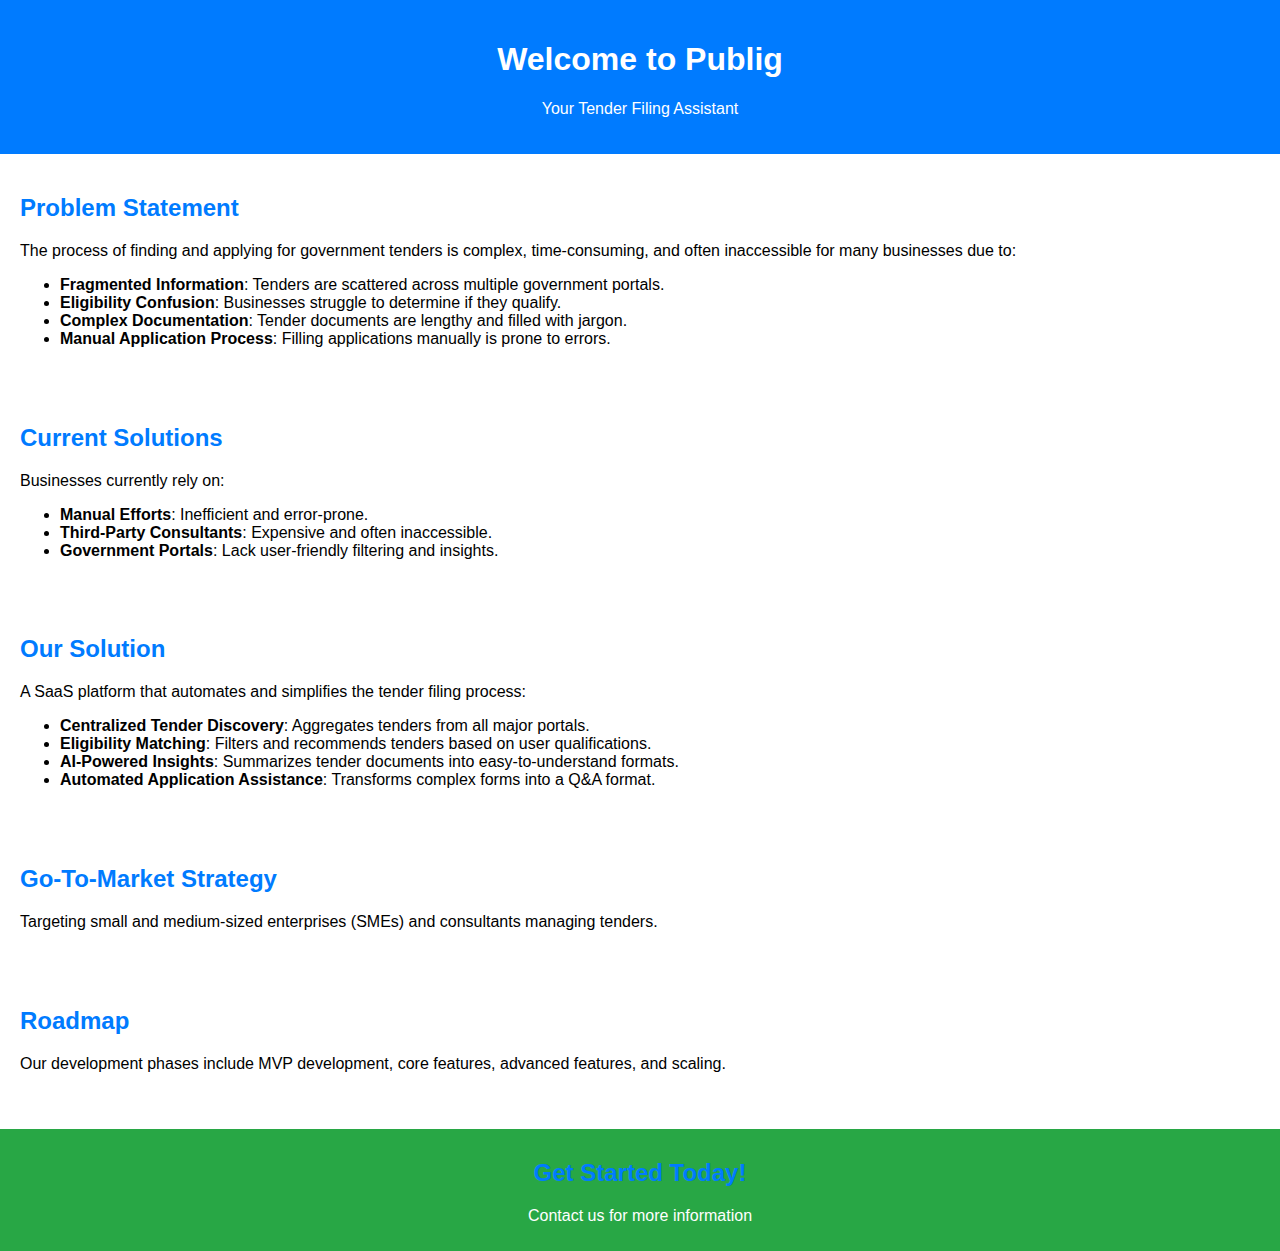
<file: archive/website/landing_page.html>
<!DOCTYPE html>
<html lang="en">
<head>
    <meta charset="UTF-8">
    <meta name="viewport" content="width=device-width, initial-scale=1.0">
    <title>Publig - Tender Filing Tool</title>
    <style>
        body { font-family: Arial, sans-serif; margin: 0; padding: 0; }
        header { background: #007BFF; color: white; padding: 20px; text-align: center; }
        section { padding: 20px; }
        h2 { color: #007BFF; }
        .cta { background: #28A745; color: white; padding: 10px; text-align: center; margin-top: 20px; }
        .cta a { color: white; text-decoration: none; }
    </style>
</head>
<body>

<header>
    <h1>Welcome to Publig</h1>
    <p>Your Tender Filing Assistant</p>
</header>

<section>
    <h2>Problem Statement</h2>
    <p>The process of finding and applying for government tenders is complex, time-consuming, and often inaccessible for many businesses due to:</p>
    <ul>
        <li><strong>Fragmented Information</strong>: Tenders are scattered across multiple government portals.</li>
        <li><strong>Eligibility Confusion</strong>: Businesses struggle to determine if they qualify.</li>
        <li><strong>Complex Documentation</strong>: Tender documents are lengthy and filled with jargon.</li>
        <li><strong>Manual Application Process</strong>: Filling applications manually is prone to errors.</li>
    </ul>
</section>

<section>
    <h2>Current Solutions</h2>
    <p>Businesses currently rely on:</p>
    <ul>
        <li><strong>Manual Efforts</strong>: Inefficient and error-prone.</li>
        <li><strong>Third-Party Consultants</strong>: Expensive and often inaccessible.</li>
        <li><strong>Government Portals</strong>: Lack user-friendly filtering and insights.</li>
    </ul>
</section>

<section>
    <h2>Our Solution</h2>
    <p>A SaaS platform that automates and simplifies the tender filing process:</p>
    <ul>
        <li><strong>Centralized Tender Discovery</strong>: Aggregates tenders from all major portals.</li>
        <li><strong>Eligibility Matching</strong>: Filters and recommends tenders based on user qualifications.</li>
        <li><strong>AI-Powered Insights</strong>: Summarizes tender documents into easy-to-understand formats.</li>
        <li><strong>Automated Application Assistance</strong>: Transforms complex forms into a Q&A format.</li>
    </ul>
</section>

<section>
    <h2>Go-To-Market Strategy</h2>
    <p>Targeting small and medium-sized enterprises (SMEs) and consultants managing tenders.</p>
</section>

<section>
    <h2>Roadmap</h2>
    <p>Our development phases include MVP development, core features, advanced features, and scaling.</p>
</section>

<div class="cta">
    <h2>Get Started Today!</h2>
    <p><a href="mailto:info@publig.com">Contact us for more information</a></p>
</div>

</body>
</html>
</file>
<file: assets/css/publig.webflow.867876c91.css>
html {
  -webkit-text-size-adjust: 100%;
  -ms-text-size-adjust: 100%;
  font-family: sans-serif;
}

body {
  margin: 0;
}

article, aside, details, figcaption, figure, footer, header, hgroup, main, menu, nav, section, summary {
  display: block;
}

audio, canvas, progress, video {
  vertical-align: baseline;
  display: inline-block;
}

audio:not([controls]) {
  height: 0;
  display: none;
}

[hidden], template {
  display: none;
}

a {
  background-color: #0000;
}

a:active, a:hover {
  outline: 0;
}

abbr[title] {
  border-bottom: 1px dotted;
}

b, strong {
  font-weight: bold;
}

dfn {
  font-style: italic;
}

h1 {
  margin: .67em 0;
  font-size: 2em;
}

mark {
  color: #000;
  background: #ff0;
}

small {
  font-size: 80%;
}

sub, sup {
  vertical-align: baseline;
  font-size: 75%;
  line-height: 0;
  position: relative;
}

sup {
  top: -.5em;
}

sub {
  bottom: -.25em;
}

img {
  border: 0;
}

svg:not(:root) {
  overflow: hidden;
}

hr {
  box-sizing: content-box;
  height: 0;
}

pre {
  overflow: auto;
}

code, kbd, pre, samp {
  font-family: monospace;
  font-size: 1em;
}

button, input, optgroup, select, textarea {
  color: inherit;
  font: inherit;
  margin: 0;
}

button {
  overflow: visible;
}

button, select {
  text-transform: none;
}

button, html input[type="button"], input[type="reset"] {
  -webkit-appearance: button;
  cursor: pointer;
}

button[disabled], html input[disabled] {
  cursor: default;
}

button::-moz-focus-inner, input::-moz-focus-inner {
  border: 0;
  padding: 0;
}

input {
  line-height: normal;
}

input[type="checkbox"], input[type="radio"] {
  box-sizing: border-box;
  padding: 0;
}

input[type="number"]::-webkit-inner-spin-button, input[type="number"]::-webkit-outer-spin-button {
  height: auto;
}

input[type="search"] {
  -webkit-appearance: none;
}

input[type="search"]::-webkit-search-cancel-button, input[type="search"]::-webkit-search-decoration {
  -webkit-appearance: none;
}

legend {
  border: 0;
  padding: 0;
}

textarea {
  overflow: auto;
}

optgroup {
  font-weight: bold;
}

table {
  border-collapse: collapse;
  border-spacing: 0;
}

td, th {
  padding: 0;
}

@font-face {
  font-family: webflow-icons;
  src: url("[data-uri]") format("truetype");
  font-weight: normal;
  font-style: normal;
}

[class^="w-icon-"], [class*=" w-icon-"] {
  speak: none;
  font-variant: normal;
  text-transform: none;
  -webkit-font-smoothing: antialiased;
  -moz-osx-font-smoothing: grayscale;
  font-style: normal;
  font-weight: normal;
  line-height: 1;
  font-family: webflow-icons !important;
}

.w-icon-slider-right:before {
  content: "";
}

.w-icon-slider-left:before {
  content: "";
}

.w-icon-nav-menu:before {
  content: "";
}

.w-icon-arrow-down:before, .w-icon-dropdown-toggle:before {
  content: "";
}

.w-icon-file-upload-remove:before {
  content: "";
}

.w-icon-file-upload-icon:before {
  content: "";
}

* {
  box-sizing: border-box;
}

html {
  height: 100%;
}

body {
  color: #333;
  background-color: #fff;
  min-height: 100%;
  margin: 0;
  font-family: Arial, sans-serif;
  font-size: 14px;
  line-height: 20px;
}

img {
  vertical-align: middle;
  max-width: 100%;
  display: inline-block;
}

html.w-mod-touch * {
  background-attachment: scroll !important;
}

.w-block {
  display: block;
}

.w-inline-block {
  max-width: 100%;
  display: inline-block;
}

.w-clearfix:before, .w-clearfix:after {
  content: " ";
  grid-area: 1 / 1 / 2 / 2;
  display: table;
}

.w-clearfix:after {
  clear: both;
}

.w-hidden {
  display: none;
}

.w-button {
  color: #fff;
  line-height: inherit;
  cursor: pointer;
  background-color: #3898ec;
  border: 0;
  border-radius: 0;
  padding: 9px 15px;
  text-decoration: none;
  display: inline-block;
}

input.w-button {
  -webkit-appearance: button;
}

html[data-w-dynpage] [data-w-cloak] {
  color: #0000 !important;
}

.w-code-block {
  margin: unset;
}

pre.w-code-block code {
  all: inherit;
}

.w-optimization {
  display: contents;
}

.w-webflow-badge, .w-webflow-badge > img {
  box-sizing: unset;
  width: unset;
  height: unset;
  max-height: unset;
  max-width: unset;
  min-height: unset;
  min-width: unset;
  margin: unset;
  padding: unset;
  float: unset;
  clear: unset;
  border: unset;
  border-radius: unset;
  background: unset;
  background-image: unset;
  background-position: unset;
  background-size: unset;
  background-repeat: unset;
  background-origin: unset;
  background-clip: unset;
  background-attachment: unset;
  background-color: unset;
  box-shadow: unset;
  transform: unset;
  direction: unset;
  font-family: unset;
  font-weight: unset;
  color: unset;
  font-size: unset;
  line-height: unset;
  font-style: unset;
  font-variant: unset;
  text-align: unset;
  letter-spacing: unset;
  -webkit-text-decoration: unset;
  text-decoration: unset;
  text-indent: unset;
  text-transform: unset;
  list-style-type: unset;
  text-shadow: unset;
  vertical-align: unset;
  cursor: unset;
  white-space: unset;
  word-break: unset;
  word-spacing: unset;
  word-wrap: unset;
  transition: unset;
}

.w-webflow-badge {
  white-space: nowrap;
  cursor: pointer;
  box-shadow: 0 0 0 1px #0000001a, 0 1px 3px #0000001a;
  visibility: visible !important;
  opacity: 1 !important;
  z-index: 2147483647 !important;
  color: #aaadb0 !important;
  overflow: unset !important;
  background-color: #fff !important;
  border-radius: 3px !important;
  width: auto !important;
  height: auto !important;
  margin: 0 !important;
  padding: 6px !important;
  font-size: 12px !important;
  line-height: 14px !important;
  text-decoration: none !important;
  display: inline-block !important;
  position: fixed !important;
  inset: auto 12px 12px auto !important;
  transform: none !important;
}

.w-webflow-badge > img {
  position: unset;
  visibility: unset !important;
  opacity: 1 !important;
  vertical-align: middle !important;
  display: inline-block !important;
}

h1, h2, h3, h4, h5, h6 {
  margin-bottom: 10px;
  font-weight: bold;
}

h1 {
  margin-top: 20px;
  font-size: 38px;
  line-height: 44px;
}

h2 {
  margin-top: 20px;
  font-size: 32px;
  line-height: 36px;
}

h3 {
  margin-top: 20px;
  font-size: 24px;
  line-height: 30px;
}

h4 {
  margin-top: 10px;
  font-size: 18px;
  line-height: 24px;
}

h5 {
  margin-top: 10px;
  font-size: 14px;
  line-height: 20px;
}

h6 {
  margin-top: 10px;
  font-size: 12px;
  line-height: 18px;
}

p {
  margin-top: 0;
  margin-bottom: 10px;
}

blockquote {
  border-left: 5px solid #e2e2e2;
  margin: 0 0 10px;
  padding: 10px 20px;
  font-size: 18px;
  line-height: 22px;
}

figure {
  margin: 0 0 10px;
}

figcaption {
  text-align: center;
  margin-top: 5px;
}

ul, ol {
  margin-top: 0;
  margin-bottom: 10px;
  padding-left: 40px;
}

.w-list-unstyled {
  padding-left: 0;
  list-style: none;
}

.w-embed:before, .w-embed:after {
  content: " ";
  grid-area: 1 / 1 / 2 / 2;
  display: table;
}

.w-embed:after {
  clear: both;
}

.w-video {
  width: 100%;
  padding: 0;
  position: relative;
}

.w-video iframe, .w-video object, .w-video embed {
  border: none;
  width: 100%;
  height: 100%;
  position: absolute;
  top: 0;
  left: 0;
}

fieldset {
  border: 0;
  margin: 0;
  padding: 0;
}

button, [type="button"], [type="reset"] {
  cursor: pointer;
  -webkit-appearance: button;
  border: 0;
}

.w-form {
  margin: 0 0 15px;
}

.w-form-done {
  text-align: center;
  background-color: #ddd;
  padding: 20px;
  display: none;
}

.w-form-fail {
  background-color: #ffdede;
  margin-top: 10px;
  padding: 10px;
  display: none;
}

.w-input, .w-select {
  color: #333;
  vertical-align: middle;
  background-color: #fff;
  border: 1px solid #ccc;
  width: 100%;
  height: 38px;
  margin-bottom: 10px;
  padding: 8px 12px;
  font-size: 14px;
  line-height: 1.42857;
  display: block;
}

.w-input::placeholder, .w-select::placeholder {
  color: #999;
}

.w-input:focus, .w-select:focus {
  border-color: #3898ec;
  outline: 0;
}

.w-input[disabled], .w-select[disabled], .w-input[readonly], .w-select[readonly], fieldset[disabled] .w-input, fieldset[disabled] .w-select {
  cursor: not-allowed;
}

.w-input[disabled]:not(.w-input-disabled), .w-select[disabled]:not(.w-input-disabled), .w-input[readonly], .w-select[readonly], fieldset[disabled]:not(.w-input-disabled) .w-input, fieldset[disabled]:not(.w-input-disabled) .w-select {
  background-color: #eee;
}

textarea.w-input, textarea.w-select {
  height: auto;
}

.w-select {
  background-color: #f3f3f3;
}

.w-select[multiple] {
  height: auto;
}

.w-form-label {
  cursor: pointer;
  margin-bottom: 0;
  font-weight: normal;
  display: inline-block;
}

.w-radio {
  margin-bottom: 5px;
  padding-left: 20px;
  display: block;
}

.w-radio:before, .w-radio:after {
  content: " ";
  grid-area: 1 / 1 / 2 / 2;
  display: table;
}

.w-radio:after {
  clear: both;
}

.w-radio-input {
  float: left;
  margin: 3px 0 0 -20px;
  line-height: normal;
}

.w-file-upload {
  margin-bottom: 10px;
  display: block;
}

.w-file-upload-input {
  opacity: 0;
  z-index: -100;
  width: .1px;
  height: .1px;
  position: absolute;
  overflow: hidden;
}

.w-file-upload-default, .w-file-upload-uploading, .w-file-upload-success {
  color: #333;
  display: inline-block;
}

.w-file-upload-error {
  margin-top: 10px;
  display: block;
}

.w-file-upload-default.w-hidden, .w-file-upload-uploading.w-hidden, .w-file-upload-error.w-hidden, .w-file-upload-success.w-hidden {
  display: none;
}

.w-file-upload-uploading-btn {
  cursor: pointer;
  background-color: #fafafa;
  border: 1px solid #ccc;
  margin: 0;
  padding: 8px 12px;
  font-size: 14px;
  font-weight: normal;
  display: flex;
}

.w-file-upload-file {
  background-color: #fafafa;
  border: 1px solid #ccc;
  flex-grow: 1;
  justify-content: space-between;
  margin: 0;
  padding: 8px 9px 8px 11px;
  display: flex;
}

.w-file-upload-file-name {
  font-size: 14px;
  font-weight: normal;
  display: block;
}

.w-file-remove-link {
  cursor: pointer;
  width: auto;
  height: auto;
  margin-top: 3px;
  margin-left: 10px;
  padding: 3px;
  display: block;
}

.w-icon-file-upload-remove {
  margin: auto;
  font-size: 10px;
}

.w-file-upload-error-msg {
  color: #ea384c;
  padding: 2px 0;
  display: inline-block;
}

.w-file-upload-info {
  padding: 0 12px;
  line-height: 38px;
  display: inline-block;
}

.w-file-upload-label {
  cursor: pointer;
  background-color: #fafafa;
  border: 1px solid #ccc;
  margin: 0;
  padding: 8px 12px;
  font-size: 14px;
  font-weight: normal;
  display: inline-block;
}

.w-icon-file-upload-icon, .w-icon-file-upload-uploading {
  width: 20px;
  margin-right: 8px;
  display: inline-block;
}

.w-icon-file-upload-uploading {
  height: 20px;
}

.w-container {
  max-width: 940px;
  margin-left: auto;
  margin-right: auto;
}

.w-container:before, .w-container:after {
  content: " ";
  grid-area: 1 / 1 / 2 / 2;
  display: table;
}

.w-container:after {
  clear: both;
}

.w-container .w-row {
  margin-left: -10px;
  margin-right: -10px;
}

.w-row:before, .w-row:after {
  content: " ";
  grid-area: 1 / 1 / 2 / 2;
  display: table;
}

.w-row:after {
  clear: both;
}

.w-row .w-row {
  margin-left: 0;
  margin-right: 0;
}

.w-col {
  float: left;
  width: 100%;
  min-height: 1px;
  padding-left: 10px;
  padding-right: 10px;
  position: relative;
}

.w-col .w-col {
  padding-left: 0;
  padding-right: 0;
}

.w-col-1 {
  width: 8.33333%;
}

.w-col-2 {
  width: 16.6667%;
}

.w-col-3 {
  width: 25%;
}

.w-col-4 {
  width: 33.3333%;
}

.w-col-5 {
  width: 41.6667%;
}

.w-col-6 {
  width: 50%;
}

.w-col-7 {
  width: 58.3333%;
}

.w-col-8 {
  width: 66.6667%;
}

.w-col-9 {
  width: 75%;
}

.w-col-10 {
  width: 83.3333%;
}

.w-col-11 {
  width: 91.6667%;
}

.w-col-12 {
  width: 100%;
}

.w-hidden-main {
  display: none !important;
}

@media screen and (max-width: 991px) {
  .w-container {
    max-width: 728px;
  }

  .w-hidden-main {
    display: inherit !important;
  }

  .w-hidden-medium {
    display: none !important;
  }

  .w-col-medium-1 {
    width: 8.33333%;
  }

  .w-col-medium-2 {
    width: 16.6667%;
  }

  .w-col-medium-3 {
    width: 25%;
  }

  .w-col-medium-4 {
    width: 33.3333%;
  }

  .w-col-medium-5 {
    width: 41.6667%;
  }

  .w-col-medium-6 {
    width: 50%;
  }

  .w-col-medium-7 {
    width: 58.3333%;
  }

  .w-col-medium-8 {
    width: 66.6667%;
  }

  .w-col-medium-9 {
    width: 75%;
  }

  .w-col-medium-10 {
    width: 83.3333%;
  }

  .w-col-medium-11 {
    width: 91.6667%;
  }

  .w-col-medium-12 {
    width: 100%;
  }

  .w-col-stack {
    width: 100%;
    left: auto;
    right: auto;
  }
}

@media screen and (max-width: 767px) {
  .w-hidden-main, .w-hidden-medium {
    display: inherit !important;
  }

  .w-hidden-small {
    display: none !important;
  }

  .w-row, .w-container .w-row {
    margin-left: 0;
    margin-right: 0;
  }

  .w-col {
    width: 100%;
    left: auto;
    right: auto;
  }

  .w-col-small-1 {
    width: 8.33333%;
  }

  .w-col-small-2 {
    width: 16.6667%;
  }

  .w-col-small-3 {
    width: 25%;
  }

  .w-col-small-4 {
    width: 33.3333%;
  }

  .w-col-small-5 {
    width: 41.6667%;
  }

  .w-col-small-6 {
    width: 50%;
  }

  .w-col-small-7 {
    width: 58.3333%;
  }

  .w-col-small-8 {
    width: 66.6667%;
  }

  .w-col-small-9 {
    width: 75%;
  }

  .w-col-small-10 {
    width: 83.3333%;
  }

  .w-col-small-11 {
    width: 91.6667%;
  }

  .w-col-small-12 {
    width: 100%;
  }
}

@media screen and (max-width: 479px) {
  .w-container {
    max-width: none;
  }

  .w-hidden-main, .w-hidden-medium, .w-hidden-small {
    display: inherit !important;
  }

  .w-hidden-tiny {
    display: none !important;
  }

  .w-col {
    width: 100%;
  }

  .w-col-tiny-1 {
    width: 8.33333%;
  }

  .w-col-tiny-2 {
    width: 16.6667%;
  }

  .w-col-tiny-3 {
    width: 25%;
  }

  .w-col-tiny-4 {
    width: 33.3333%;
  }

  .w-col-tiny-5 {
    width: 41.6667%;
  }

  .w-col-tiny-6 {
    width: 50%;
  }

  .w-col-tiny-7 {
    width: 58.3333%;
  }

  .w-col-tiny-8 {
    width: 66.6667%;
  }

  .w-col-tiny-9 {
    width: 75%;
  }

  .w-col-tiny-10 {
    width: 83.3333%;
  }

  .w-col-tiny-11 {
    width: 91.6667%;
  }

  .w-col-tiny-12 {
    width: 100%;
  }
}

.w-widget {
  position: relative;
}

.w-widget-map {
  width: 100%;
  height: 400px;
}

.w-widget-map label {
  width: auto;
  display: inline;
}

.w-widget-map img {
  max-width: inherit;
}

.w-widget-map .gm-style-iw {
  text-align: center;
}

.w-widget-map .gm-style-iw > button {
  display: none !important;
}

.w-widget-twitter {
  overflow: hidden;
}

.w-widget-twitter-count-shim {
  vertical-align: top;
  text-align: center;
  background: #fff;
  border: 1px solid #758696;
  border-radius: 3px;
  width: 28px;
  height: 20px;
  display: inline-block;
  position: relative;
}

.w-widget-twitter-count-shim * {
  pointer-events: none;
  -webkit-user-select: none;
  user-select: none;
}

.w-widget-twitter-count-shim .w-widget-twitter-count-inner {
  text-align: center;
  color: #999;
  font-family: serif;
  font-size: 15px;
  line-height: 12px;
  position: relative;
}

.w-widget-twitter-count-shim .w-widget-twitter-count-clear {
  display: block;
  position: relative;
}

.w-widget-twitter-count-shim.w--large {
  width: 36px;
  height: 28px;
}

.w-widget-twitter-count-shim.w--large .w-widget-twitter-count-inner {
  font-size: 18px;
  line-height: 18px;
}

.w-widget-twitter-count-shim:not(.w--vertical) {
  margin-left: 5px;
  margin-right: 8px;
}

.w-widget-twitter-count-shim:not(.w--vertical).w--large {
  margin-left: 6px;
}

.w-widget-twitter-count-shim:not(.w--vertical):before, .w-widget-twitter-count-shim:not(.w--vertical):after {
  content: " ";
  pointer-events: none;
  border: solid #0000;
  width: 0;
  height: 0;
  position: absolute;
  top: 50%;
  left: 0;
}

.w-widget-twitter-count-shim:not(.w--vertical):before {
  border-width: 4px;
  border-color: #75869600 #5d6c7b #75869600 #75869600;
  margin-top: -4px;
  margin-left: -9px;
}

.w-widget-twitter-count-shim:not(.w--vertical).w--large:before {
  border-width: 5px;
  margin-top: -5px;
  margin-left: -10px;
}

.w-widget-twitter-count-shim:not(.w--vertical):after {
  border-width: 4px;
  border-color: #fff0 #fff #fff0 #fff0;
  margin-top: -4px;
  margin-left: -8px;
}

.w-widget-twitter-count-shim:not(.w--vertical).w--large:after {
  border-width: 5px;
  margin-top: -5px;
  margin-left: -9px;
}

.w-widget-twitter-count-shim.w--vertical {
  width: 61px;
  height: 33px;
  margin-bottom: 8px;
}

.w-widget-twitter-count-shim.w--vertical:before, .w-widget-twitter-count-shim.w--vertical:after {
  content: " ";
  pointer-events: none;
  border: solid #0000;
  width: 0;
  height: 0;
  position: absolute;
  top: 100%;
  left: 50%;
}

.w-widget-twitter-count-shim.w--vertical:before {
  border-width: 5px;
  border-color: #5d6c7b #75869600 #75869600;
  margin-left: -5px;
}

.w-widget-twitter-count-shim.w--vertical:after {
  border-width: 4px;
  border-color: #fff #fff0 #fff0;
  margin-left: -4px;
}

.w-widget-twitter-count-shim.w--vertical .w-widget-twitter-count-inner {
  font-size: 18px;
  line-height: 22px;
}

.w-widget-twitter-count-shim.w--vertical.w--large {
  width: 76px;
}

.w-background-video {
  color: #fff;
  height: 500px;
  position: relative;
  overflow: hidden;
}

.w-background-video > video {
  object-fit: cover;
  z-index: -100;
  background-position: 50%;
  background-size: cover;
  width: 100%;
  height: 100%;
  margin: auto;
  position: absolute;
  inset: -100%;
}

.w-background-video > video::-webkit-media-controls-start-playback-button {
  -webkit-appearance: none;
  display: none !important;
}

.w-background-video--control {
  background-color: #0000;
  padding: 0;
  position: absolute;
  bottom: 1em;
  right: 1em;
}

.w-background-video--control > [hidden] {
  display: none !important;
}

.w-slider {
  text-align: center;
  clear: both;
  -webkit-tap-highlight-color: #0000;
  tap-highlight-color: #0000;
  background: #ddd;
  height: 300px;
  position: relative;
}

.w-slider-mask {
  z-index: 1;
  white-space: nowrap;
  height: 100%;
  display: block;
  position: relative;
  left: 0;
  right: 0;
  overflow: hidden;
}

.w-slide {
  vertical-align: top;
  white-space: normal;
  text-align: left;
  width: 100%;
  height: 100%;
  display: inline-block;
  position: relative;
}

.w-slider-nav {
  z-index: 2;
  text-align: center;
  -webkit-tap-highlight-color: #0000;
  tap-highlight-color: #0000;
  height: 40px;
  margin: auto;
  padding-top: 10px;
  position: absolute;
  inset: auto 0 0;
}

.w-slider-nav.w-round > div {
  border-radius: 100%;
}

.w-slider-nav.w-num > div {
  font-size: inherit;
  line-height: inherit;
  width: auto;
  height: auto;
  padding: .2em .5em;
}

.w-slider-nav.w-shadow > div {
  box-shadow: 0 0 3px #3336;
}

.w-slider-nav-invert {
  color: #fff;
}

.w-slider-nav-invert > div {
  background-color: #2226;
}

.w-slider-nav-invert > div.w-active {
  background-color: #222;
}

.w-slider-dot {
  cursor: pointer;
  background-color: #fff6;
  width: 1em;
  height: 1em;
  margin: 0 3px .5em;
  transition: background-color .1s, color .1s;
  display: inline-block;
  position: relative;
}

.w-slider-dot.w-active {
  background-color: #fff;
}

.w-slider-dot:focus {
  outline: none;
  box-shadow: 0 0 0 2px #fff;
}

.w-slider-dot:focus.w-active {
  box-shadow: none;
}

.w-slider-arrow-left, .w-slider-arrow-right {
  cursor: pointer;
  color: #fff;
  -webkit-tap-highlight-color: #0000;
  tap-highlight-color: #0000;
  -webkit-user-select: none;
  user-select: none;
  width: 80px;
  margin: auto;
  font-size: 40px;
  position: absolute;
  inset: 0;
  overflow: hidden;
}

.w-slider-arrow-left [class^="w-icon-"], .w-slider-arrow-right [class^="w-icon-"], .w-slider-arrow-left [class*=" w-icon-"], .w-slider-arrow-right [class*=" w-icon-"] {
  position: absolute;
}

.w-slider-arrow-left:focus, .w-slider-arrow-right:focus {
  outline: 0;
}

.w-slider-arrow-left {
  z-index: 3;
  right: auto;
}

.w-slider-arrow-right {
  z-index: 4;
  left: auto;
}

.w-icon-slider-left, .w-icon-slider-right {
  width: 1em;
  height: 1em;
  margin: auto;
  inset: 0;
}

.w-slider-aria-label {
  clip: rect(0 0 0 0);
  border: 0;
  width: 1px;
  height: 1px;
  margin: -1px;
  padding: 0;
  position: absolute;
  overflow: hidden;
}

.w-slider-force-show {
  display: block !important;
}

.w-dropdown {
  text-align: left;
  z-index: 900;
  margin-left: auto;
  margin-right: auto;
  display: inline-block;
  position: relative;
}

.w-dropdown-btn, .w-dropdown-toggle, .w-dropdown-link {
  vertical-align: top;
  color: #222;
  text-align: left;
  white-space: nowrap;
  margin-left: auto;
  margin-right: auto;
  padding: 20px;
  text-decoration: none;
  position: relative;
}

.w-dropdown-toggle {
  -webkit-user-select: none;
  user-select: none;
  cursor: pointer;
  padding-right: 40px;
  display: inline-block;
}

.w-dropdown-toggle:focus {
  outline: 0;
}

.w-icon-dropdown-toggle {
  width: 1em;
  height: 1em;
  margin: auto 20px auto auto;
  position: absolute;
  top: 0;
  bottom: 0;
  right: 0;
}

.w-dropdown-list {
  background: #ddd;
  min-width: 100%;
  display: none;
  position: absolute;
}

.w-dropdown-list.w--open {
  display: block;
}

.w-dropdown-link {
  color: #222;
  padding: 10px 20px;
  display: block;
}

.w-dropdown-link.w--current {
  color: #0082f3;
}

.w-dropdown-link:focus {
  outline: 0;
}

@media screen and (max-width: 767px) {
  .w-nav-brand {
    padding-left: 10px;
  }
}

.w-lightbox-backdrop {
  cursor: auto;
  letter-spacing: normal;
  text-indent: 0;
  text-shadow: none;
  text-transform: none;
  visibility: visible;
  white-space: normal;
  word-break: normal;
  word-spacing: normal;
  word-wrap: normal;
  color: #fff;
  text-align: center;
  z-index: 2000;
  opacity: 0;
  -webkit-user-select: none;
  -moz-user-select: none;
  -webkit-tap-highlight-color: transparent;
  background: #000000e6;
  outline: 0;
  font-family: Helvetica Neue, Helvetica, Ubuntu, Segoe UI, Verdana, sans-serif;
  font-size: 17px;
  font-style: normal;
  font-weight: 300;
  line-height: 1.2;
  list-style: disc;
  position: fixed;
  inset: 0;
  -webkit-transform: translate(0);
}

.w-lightbox-backdrop, .w-lightbox-container {
  -webkit-overflow-scrolling: touch;
  height: 100%;
  overflow: auto;
}

.w-lightbox-content {
  height: 100vh;
  position: relative;
  overflow: hidden;
}

.w-lightbox-view {
  opacity: 0;
  width: 100vw;
  height: 100vh;
  position: absolute;
}

.w-lightbox-view:before {
  content: "";
  height: 100vh;
}

.w-lightbox-group, .w-lightbox-group .w-lightbox-view, .w-lightbox-group .w-lightbox-view:before {
  height: 86vh;
}

.w-lightbox-frame, .w-lightbox-view:before {
  vertical-align: middle;
  display: inline-block;
}

.w-lightbox-figure {
  margin: 0;
  position: relative;
}

.w-lightbox-group .w-lightbox-figure {
  cursor: pointer;
}

.w-lightbox-img {
  width: auto;
  max-width: none;
  height: auto;
}

.w-lightbox-image {
  float: none;
  max-width: 100vw;
  max-height: 100vh;
  display: block;
}

.w-lightbox-group .w-lightbox-image {
  max-height: 86vh;
}

.w-lightbox-caption {
  text-align: left;
  text-overflow: ellipsis;
  white-space: nowrap;
  background: #0006;
  padding: .5em 1em;
  position: absolute;
  bottom: 0;
  left: 0;
  right: 0;
  overflow: hidden;
}

.w-lightbox-embed {
  width: 100%;
  height: 100%;
  position: absolute;
  inset: 0;
}

.w-lightbox-control {
  cursor: pointer;
  background-position: center;
  background-repeat: no-repeat;
  background-size: 24px;
  width: 4em;
  transition: all .3s;
  position: absolute;
  top: 0;
}

.w-lightbox-left {
  background-image: url("[data-uri]");
  display: none;
  bottom: 0;
  left: 0;
}

.w-lightbox-right {
  background-image: url("[data-uri]");
  display: none;
  bottom: 0;
  right: 0;
}

.w-lightbox-close {
  background-image: url("[data-uri]");
  background-size: 18px;
  height: 2.6em;
  right: 0;
}

.w-lightbox-strip {
  white-space: nowrap;
  padding: 0 1vh;
  line-height: 0;
  position: absolute;
  bottom: 0;
  left: 0;
  right: 0;
  overflow: auto hidden;
}

.w-lightbox-item {
  box-sizing: content-box;
  cursor: pointer;
  width: 10vh;
  padding: 2vh 1vh;
  display: inline-block;
  -webkit-transform: translate3d(0, 0, 0);
}

.w-lightbox-active {
  opacity: .3;
}

.w-lightbox-thumbnail {
  background: #222;
  height: 10vh;
  position: relative;
  overflow: hidden;
}

.w-lightbox-thumbnail-image {
  position: absolute;
  top: 0;
  left: 0;
}

.w-lightbox-thumbnail .w-lightbox-tall {
  width: 100%;
  top: 50%;
  transform: translate(0, -50%);
}

.w-lightbox-thumbnail .w-lightbox-wide {
  height: 100%;
  left: 50%;
  transform: translate(-50%);
}

.w-lightbox-spinner {
  box-sizing: border-box;
  border: 5px solid #0006;
  border-radius: 50%;
  width: 40px;
  height: 40px;
  margin-top: -20px;
  margin-left: -20px;
  animation: .8s linear infinite spin;
  position: absolute;
  top: 50%;
  left: 50%;
}

.w-lightbox-spinner:after {
  content: "";
  border: 3px solid #0000;
  border-bottom-color: #fff;
  border-radius: 50%;
  position: absolute;
  inset: -4px;
}

.w-lightbox-hide {
  display: none;
}

.w-lightbox-noscroll {
  overflow: hidden;
}

@media (min-width: 768px) {
  .w-lightbox-content {
    height: 96vh;
    margin-top: 2vh;
  }

  .w-lightbox-view, .w-lightbox-view:before {
    height: 96vh;
  }

  .w-lightbox-group, .w-lightbox-group .w-lightbox-view, .w-lightbox-group .w-lightbox-view:before {
    height: 84vh;
  }

  .w-lightbox-image {
    max-width: 96vw;
    max-height: 96vh;
  }

  .w-lightbox-group .w-lightbox-image {
    max-width: 82.3vw;
    max-height: 84vh;
  }

  .w-lightbox-left, .w-lightbox-right {
    opacity: .5;
    display: block;
  }

  .w-lightbox-close {
    opacity: .8;
  }

  .w-lightbox-control:hover {
    opacity: 1;
  }
}

.w-lightbox-inactive, .w-lightbox-inactive:hover {
  opacity: 0;
}

.w-richtext:before, .w-richtext:after {
  content: " ";
  grid-area: 1 / 1 / 2 / 2;
  display: table;
}

.w-richtext:after {
  clear: both;
}

.w-richtext[contenteditable="true"]:before, .w-richtext[contenteditable="true"]:after {
  white-space: initial;
}

.w-richtext ol, .w-richtext ul {
  overflow: hidden;
}

.w-richtext .w-richtext-figure-selected.w-richtext-figure-type-video div:after, .w-richtext .w-richtext-figure-selected[data-rt-type="video"] div:after, .w-richtext .w-richtext-figure-selected.w-richtext-figure-type-image div, .w-richtext .w-richtext-figure-selected[data-rt-type="image"] div {
  outline: 2px solid #2895f7;
}

.w-richtext figure.w-richtext-figure-type-video > div:after, .w-richtext figure[data-rt-type="video"] > div:after {
  content: "";
  display: none;
  position: absolute;
  inset: 0;
}

.w-richtext figure {
  max-width: 60%;
  position: relative;
}

.w-richtext figure > div:before {
  cursor: default !important;
}

.w-richtext figure img {
  width: 100%;
}

.w-richtext figure figcaption.w-richtext-figcaption-placeholder {
  opacity: .6;
}

.w-richtext figure div {
  color: #0000;
  font-size: 0;
}

.w-richtext figure.w-richtext-figure-type-image, .w-richtext figure[data-rt-type="image"] {
  display: table;
}

.w-richtext figure.w-richtext-figure-type-image > div, .w-richtext figure[data-rt-type="image"] > div {
  display: inline-block;
}

.w-richtext figure.w-richtext-figure-type-image > figcaption, .w-richtext figure[data-rt-type="image"] > figcaption {
  caption-side: bottom;
  display: table-caption;
}

.w-richtext figure.w-richtext-figure-type-video, .w-richtext figure[data-rt-type="video"] {
  width: 60%;
  height: 0;
}

.w-richtext figure.w-richtext-figure-type-video iframe, .w-richtext figure[data-rt-type="video"] iframe {
  width: 100%;
  height: 100%;
  position: absolute;
  top: 0;
  left: 0;
}

.w-richtext figure.w-richtext-figure-type-video > div, .w-richtext figure[data-rt-type="video"] > div {
  width: 100%;
}

.w-richtext figure.w-richtext-align-center {
  clear: both;
  margin-left: auto;
  margin-right: auto;
}

.w-richtext figure.w-richtext-align-center.w-richtext-figure-type-image > div, .w-richtext figure.w-richtext-align-center[data-rt-type="image"] > div {
  max-width: 100%;
}

.w-richtext figure.w-richtext-align-normal {
  clear: both;
}

.w-richtext figure.w-richtext-align-fullwidth {
  text-align: center;
  clear: both;
  width: 100%;
  max-width: 100%;
  margin-left: auto;
  margin-right: auto;
  display: block;
}

.w-richtext figure.w-richtext-align-fullwidth > div {
  padding-bottom: inherit;
  display: inline-block;
}

.w-richtext figure.w-richtext-align-fullwidth > figcaption {
  display: block;
}

.w-richtext figure.w-richtext-align-floatleft {
  float: left;
  clear: none;
  margin-right: 15px;
}

.w-richtext figure.w-richtext-align-floatright {
  float: right;
  clear: none;
  margin-left: 15px;
}

.w-nav {
  z-index: 1000;
  background: #ddd;
  position: relative;
}

.w-nav:before, .w-nav:after {
  content: " ";
  grid-area: 1 / 1 / 2 / 2;
  display: table;
}

.w-nav:after {
  clear: both;
}

.w-nav-brand {
  float: left;
  color: #333;
  text-decoration: none;
  position: relative;
}

.w-nav-link {
  vertical-align: top;
  color: #222;
  text-align: left;
  margin-left: auto;
  margin-right: auto;
  padding: 20px;
  text-decoration: none;
  display: inline-block;
  position: relative;
}

.w-nav-link.w--current {
  color: #0082f3;
}

.w-nav-menu {
  float: right;
  position: relative;
}

[data-nav-menu-open] {
  text-align: center;
  background: #c8c8c8;
  min-width: 200px;
  position: absolute;
  top: 100%;
  left: 0;
  right: 0;
  overflow: visible;
  display: block !important;
}

.w--nav-link-open {
  display: block;
  position: relative;
}

.w-nav-overlay {
  width: 100%;
  display: none;
  position: absolute;
  top: 100%;
  left: 0;
  right: 0;
  overflow: hidden;
}

.w-nav-overlay [data-nav-menu-open] {
  top: 0;
}

.w-nav[data-animation="over-left"] .w-nav-overlay {
  width: auto;
}

.w-nav[data-animation="over-left"] .w-nav-overlay, .w-nav[data-animation="over-left"] [data-nav-menu-open] {
  z-index: 1;
  top: 0;
  right: auto;
}

.w-nav[data-animation="over-right"] .w-nav-overlay {
  width: auto;
}

.w-nav[data-animation="over-right"] .w-nav-overlay, .w-nav[data-animation="over-right"] [data-nav-menu-open] {
  z-index: 1;
  top: 0;
  left: auto;
}

.w-nav-button {
  float: right;
  cursor: pointer;
  -webkit-tap-highlight-color: #0000;
  tap-highlight-color: #0000;
  -webkit-user-select: none;
  user-select: none;
  padding: 18px;
  font-size: 24px;
  display: none;
  position: relative;
}

.w-nav-button:focus {
  outline: 0;
}

.w-nav-button.w--open {
  color: #fff;
  background-color: #c8c8c8;
}

.w-nav[data-collapse="all"] .w-nav-menu {
  display: none;
}

.w-nav[data-collapse="all"] .w-nav-button, .w--nav-dropdown-open, .w--nav-dropdown-toggle-open {
  display: block;
}

.w--nav-dropdown-list-open {
  position: static;
}

@media screen and (max-width: 991px) {
  .w-nav[data-collapse="medium"] .w-nav-menu {
    display: none;
  }

  .w-nav[data-collapse="medium"] .w-nav-button {
    display: block;
  }
}

@media screen and (max-width: 767px) {
  .w-nav[data-collapse="small"] .w-nav-menu {
    display: none;
  }

  .w-nav[data-collapse="small"] .w-nav-button {
    display: block;
  }

  .w-nav-brand {
    padding-left: 10px;
  }
}

@media screen and (max-width: 479px) {
  .w-nav[data-collapse="tiny"] .w-nav-menu {
    display: none;
  }

  .w-nav[data-collapse="tiny"] .w-nav-button {
    display: block;
  }
}

.w-tabs {
  position: relative;
}

.w-tabs:before, .w-tabs:after {
  content: " ";
  grid-area: 1 / 1 / 2 / 2;
  display: table;
}

.w-tabs:after {
  clear: both;
}

.w-tab-menu {
  position: relative;
}

.w-tab-link {
  vertical-align: top;
  text-align: left;
  cursor: pointer;
  color: #222;
  background-color: #ddd;
  padding: 9px 30px;
  text-decoration: none;
  display: inline-block;
  position: relative;
}

.w-tab-link.w--current {
  background-color: #c8c8c8;
}

.w-tab-link:focus {
  outline: 0;
}

.w-tab-content {
  display: block;
  position: relative;
  overflow: hidden;
}

.w-tab-pane {
  display: none;
  position: relative;
}

.w--tab-active {
  display: block;
}

@media screen and (max-width: 479px) {
  .w-tab-link {
    display: block;
  }
}

.w-ix-emptyfix:after {
  content: "";
}

@keyframes spin {
  0% {
    transform: rotate(0);
  }

  100% {
    transform: rotate(360deg);
  }
}

.w-dyn-empty {
  background-color: #ddd;
  padding: 10px;
}

.w-dyn-hide, .w-dyn-bind-empty, .w-condition-invisible {
  display: none !important;
}

.wf-layout-layout {
  display: grid;
}

.w-code-component > * {
  width: 100%;
  height: 100%;
  position: absolute;
  top: 0;
  left: 0;
}

:root {
  --100: white;
  --900: #0f172a;
  --accent-light: #ffe6ed;
  --600: #64748b;
  --200: #f7f7f7;
  --300: #f0f0f0;
  --700: #455366;
  --accent: #bf1546;
  --400: #ebebeb;
  --800: #263142;
  --500: black;
  --color: white;
}

.w-layout-grid {
  grid-row-gap: 16px;
  grid-column-gap: 16px;
  grid-template-rows: auto auto;
  grid-template-columns: 1fr 1fr;
  grid-auto-columns: 1fr;
  display: grid;
}

.w-form-formradioinput--inputType-custom {
  border: 1px solid #ccc;
  border-radius: 50%;
  width: 12px;
  height: 12px;
}

.w-form-formradioinput--inputType-custom.w--redirected-focus {
  box-shadow: 0 0 3px 1px #3898ec;
}

.w-form-formradioinput--inputType-custom.w--redirected-checked {
  border-width: 4px;
  border-color: #3898ec;
}

.w-checkbox {
  margin-bottom: 5px;
  padding-left: 20px;
  display: block;
}

.w-checkbox:before {
  content: " ";
  grid-area: 1 / 1 / 2 / 2;
  display: table;
}

.w-checkbox:after {
  content: " ";
  clear: both;
  grid-area: 1 / 1 / 2 / 2;
  display: table;
}

.w-checkbox-input {
  float: left;
  margin: 4px 0 0 -20px;
  line-height: normal;
}

.w-checkbox-input--inputType-custom {
  border: 1px solid #ccc;
  border-radius: 2px;
  width: 12px;
  height: 12px;
}

.w-checkbox-input--inputType-custom.w--redirected-checked {
  background-color: #3898ec;
  background-image: url("https://d3e54v103j8qbb.cloudfront.net/static/custom-checkbox-checkmark.589d534424.svg");
  background-position: 50%;
  background-repeat: no-repeat;
  background-size: cover;
  border-color: #3898ec;
}

.w-checkbox-input--inputType-custom.w--redirected-focus {
  box-shadow: 0 0 3px 1px #3898ec;
}

body {
  background-color: var(--100);
  color: var(--900);
  font-family: Geist, sans-serif;
  font-size: 1rem;
  line-height: 1.5;
}

h1 {
  color: var(--900);
  letter-spacing: -.02em;
  text-transform: uppercase;
  margin-top: 0;
  margin-bottom: 0;
  font-family: Kola, sans-serif;
  font-size: 4.75rem;
  font-weight: 400;
  line-height: 1;
}

h2 {
  letter-spacing: -.03em;
  margin-top: 0;
  margin-bottom: 0;
  font-family: Inter;
  font-size: 3.25rem;
  font-weight: 500;
  line-height: 1.1;
}

h3 {
  letter-spacing: -.01em;
  text-transform: uppercase;
  margin-top: 0;
  margin-bottom: 0;
  font-family: Kola, sans-serif;
  font-size: 2rem;
  font-weight: 400;
  line-height: 1.2;
}

h4 {
  text-transform: uppercase;
  margin-top: 0;
  margin-bottom: 0;
  font-family: Kola, sans-serif;
  font-size: 1.5rem;
  font-weight: 400;
  line-height: 1.2;
}

h5 {
  letter-spacing: -.01em;
  text-transform: uppercase;
  margin-top: 0;
  margin-bottom: 0;
  font-family: Geist Mono, sans-serif;
  font-size: 1.125rem;
  font-weight: 500;
  line-height: 1.25;
}

h6 {
  letter-spacing: -.01em;
  text-transform: uppercase;
  margin-top: 0;
  margin-bottom: 0;
  font-family: Geist Mono, sans-serif;
  font-size: .875rem;
  font-weight: 500;
  line-height: 1.25;
}

p {
  opacity: .82;
  letter-spacing: -.01em;
  margin-top: 0;
  margin-bottom: 0;
  font-size: 1rem;
  line-height: 1.5;
}

a {
  color: var(--900);
  letter-spacing: -.01em;
  font-weight: 500;
  text-decoration: none;
  transition: transform .25s, opacity .25s;
  display: inline-block;
}

a:hover {
  opacity: .84;
}

a:active {
  transform: scale(.98);
}

ul, ol {
  margin-top: 0;
  margin-bottom: 1.5rem;
  padding-left: 0;
}

li {
  letter-spacing: .015em;
  margin-bottom: .25rem;
  margin-left: 1.5rem;
  padding-left: 1.25rem;
}

label {
  margin-bottom: .5rem;
  font-weight: 500;
  display: block;
}

strong {
  font-weight: 600;
}

blockquote {
  background-color: var(--accent-light);
  color: var(--900);
  border: .0625rem #000;
  border-radius: .75rem;
  margin-top: 2rem;
  margin-bottom: 2rem;
  padding: 2.5rem;
  font-family: Geist, sans-serif;
  font-size: 1.5rem;
  font-weight: 500;
  line-height: 1.5;
}

figcaption {
  color: var(--600);
  text-align: center;
  letter-spacing: .015em;
  margin-top: .75rem;
  font-size: .875rem;
}

.style-guide-block {
  margin-bottom: 2rem;
}

.form-error {
  color: var(--900);
  background-color: #fce3e3;
  border-radius: .375rem;
  margin-top: 1.5rem;
  padding: 1.5rem;
  font-weight: 600;
}

.form {
  margin-bottom: .5rem;
}

.form-radio-button, .form-checkbox {
  margin-bottom: 1rem;
  padding-left: 1.5rem;
}

.text-input {
  background-color: var(--200);
  color: var(--900);
  border: .125rem solid #0000;
  border-radius: .5rem;
  min-height: 3.5rem;
  margin-bottom: 0;
  padding: 1rem 1.25rem;
  font-size: 1rem;
  line-height: 1.5;
  transition: border .25s, background-color .25s;
}

.text-input:hover {
  background-color: var(--300);
}

.text-input:focus {
  border: .125rem solid var(--700);
}

.text-input::placeholder {
  color: var(--700);
}

.text-input.form {
  background-color: var(--200);
  min-height: 7.5rem;
  padding-top: 1rem;
  padding-bottom: 1rem;
  line-height: 1.4em;
}

.text-input.form:hover {
  background-color: var(--300);
}

.paragraph {
  color: var(--900);
  margin-top: 0;
  margin-bottom: 0;
  font-family: Lato, sans-serif;
  font-size: 1.3rem;
  font-weight: 400;
  line-height: 1.5;
}

.paragraph.small {
  text-transform: lowercase;
  font-size: .875rem;
  line-height: 1.5;
}

.paragraph.extra-large {
  font-size: 1.75rem;
  line-height: 1.4;
}

.paragraph.large {
  color: var(--900);
  font-family: Lato, sans-serif;
  font-size: 1.4rem;
  line-height: 1.45;
}

.paragraph.large.text-color-700.utility-margin-bottom-2rem {
  color: var(--900);
  margin-bottom: 24px;
  font-family: Lato, sans-serif;
  font-size: 1.16rem;
}

.paragraph.text-color-700.caption {
  font-family: Geist, sans-serif;
  font-size: 2rem;
}

.radio-button {
  border: 2px solid var(--900);
  width: 1.5rem;
  height: 1.5rem;
  margin-top: 0;
  margin-left: -1.5rem;
  margin-right: 1rem;
}

.radio-button.w--redirected-checked {
  border-width: .5rem;
  border-color: var(--accent);
}

.visible-spacer {
  background-color: var(--400);
  border-radius: .25rem;
  display: inline-block;
}

.form-dropdown {
  background-color: var(--200);
  color: var(--700);
  border: .125rem solid #0000;
  border-radius: .5rem;
  width: 100%;
  min-height: 3.5rem;
  margin-bottom: 1rem;
  padding: 1rem 1.5rem 1rem 1.375rem;
  font-family: Inter;
  font-size: 1rem;
  font-weight: 400;
  line-height: 1.5;
  position: relative;
}

.form-dropdown:hover {
  background-color: var(--300);
}

.form-dropdown:focus-visible {
  border: .125rem solid var(--700);
}

.form-dropdown[data-wf-focus-visible] {
  border: .125rem solid var(--700);
}

.form-dropdown::placeholder {
  color: #999;
  font-size: .9375rem;
}

.rich-text {
  line-height: 1.5;
}

.rich-text h3 {
  margin-top: 4.5rem;
  margin-bottom: 1.5rem;
}

.rich-text a {
  text-decoration: underline;
}

.rich-text h1 {
  margin-top: 5.5rem;
  margin-bottom: 2.5rem;
}

.rich-text h2 {
  margin-top: 5.5rem;
  margin-bottom: 2rem;
}

.rich-text h4 {
  margin-top: 4rem;
  margin-bottom: 1.5rem;
}

.rich-text h5 {
  margin-top: 3rem;
  margin-bottom: 1.5rem;
}

.rich-text h6 {
  margin-top: 2rem;
  margin-bottom: 1rem;
}

.rich-text img {
  border-radius: .5rem;
  width: 100%;
}

.rich-text p {
  margin-bottom: 2rem;
}

.style-guide-colour-block {
  width: 12.5%;
  padding-right: 1rem;
  display: inline-block;
}

.check-box {
  border: 2px solid var(--900);
  border-radius: .375rem;
  width: 1.5rem;
  height: 1.5rem;
  margin-top: 0;
  margin-left: -1.5rem;
  margin-right: 1rem;
}

.check-box.w--redirected-checked {
  border-color: var(--accent);
  background-color: var(--accent);
  background-position: 50%;
  background-size: 1rem;
  border-radius: .5rem;
}

.color-block {
  background-color: var(--100);
  border-radius: .3125rem;
  width: 100%;
  height: 3.75rem;
  margin-bottom: .625rem;
  margin-left: 0;
  margin-right: 0;
}

.form-success {
  text-align: left;
  background-color: #ecfce3;
  border-radius: .375rem;
  padding: 1.5rem;
  font-size: 1rem;
  font-weight: 600;
  line-height: 1.5;
}

.style-guide-colour-grid {
  flex-wrap: wrap;
  margin-top: 1.5rem;
  display: flex;
}

.field-block {
  z-index: 1;
  border: .0625rem #0000;
  flex-direction: column;
  flex: 1;
  align-items: stretch;
  min-width: 3.125rem;
  min-height: 1.25rem;
  margin-bottom: .5rem;
  display: flex;
}

.heading {
  text-transform: capitalize;
  font-family: Geist, sans-serif;
  font-size: 3rem;
}

.heading.medium {
  letter-spacing: -.01em;
  text-transform: uppercase;
  margin-top: 0;
  margin-bottom: 0;
  font-family: Lato, sans-serif;
  font-size: 2.5rem;
  font-weight: 400;
  line-height: 1.2;
  display: block;
}

.heading.medium.text-color-900 {
  font-family: Lato, sans-serif;
}

.heading.extra-small {
  letter-spacing: -.01em;
  text-transform: uppercase;
  margin-top: 0;
  margin-bottom: 0;
  font-family: Geist Mono, sans-serif;
  font-size: .875rem;
  font-weight: 500;
  line-height: 1.25;
}

.heading.small {
  letter-spacing: -.01em;
  text-transform: uppercase;
  margin-top: 0;
  margin-bottom: 0;
  font-family: Geist Mono, sans-serif;
  font-size: 1.125rem;
  font-weight: 500;
  line-height: 1.25;
}

.heading.regular {
  color: var(--900);
  text-transform: uppercase;
  flex: 1;
  margin-top: 0;
  margin-bottom: 0;
  font-family: Lato, sans-serif;
  font-size: 1.9rem;
  font-weight: 400;
  line-height: 1.2;
}

.heading.extra-large {
  color: var(--100);
  letter-spacing: -.02em;
  text-transform: uppercase;
  margin-top: 0;
  margin-bottom: 0;
  font-family: Lato, sans-serif;
  font-size: 3rem;
  font-weight: 400;
  line-height: 1;
}

.heading.large {
  color: var(--800);
  text-align: left;
  letter-spacing: -.01em;
  text-transform: uppercase;
  margin-top: 0;
  margin-bottom: 0;
  font-family: Lato, sans-serif;
  font-size: 2.5rem;
  font-weight: 400;
  line-height: 1.1;
  text-decoration: none;
}

.heading.large.text-color-900 {
  color: var(--800);
  margin-top: 0;
  margin-bottom: .8rem;
  padding-bottom: 13px;
  padding-right: 10rem;
  font-family: Lato, sans-serif;
  font-size: 3rem;
  font-weight: 400;
  line-height: 1.2;
}

.button-tertiary {
  color: var(--900);
  text-align: center;
  text-transform: uppercase;
  background-color: #0000000f;
  border-radius: 6.25rem;
  flex: none;
  min-height: 3.5rem;
  padding: 1rem 1.75rem;
  font-family: Geist Mono, sans-serif;
  font-size: 1rem;
  font-weight: 500;
  line-height: 1.5;
  transition: transform .25s, opacity .25s;
}

.button-tertiary:hover {
  opacity: .72;
}

.button-tertiary:active {
  transform: scale(.98);
}

.button-tertiary.small {
  border-style: none;
  border-radius: 100rem;
  min-height: 2.25rem;
  padding: .5625rem 1.25rem;
  font-size: .875rem;
}

.style-guide-section-header {
  margin-bottom: 3rem;
}

.text-box {
  max-width: 43.75rem;
}

.text-box._600px {
  max-width: 37.5rem;
  min-height: 4rem;
}

.text-box._700px {
  max-width: 43.75rem;
  min-height: 4rem;
}

.text-box._900px {
  max-width: 56.25rem;
}

.style-guide-label {
  color: var(--600);
  letter-spacing: .1em;
  text-transform: uppercase;
  white-space: nowrap;
  margin-top: 2rem;
  margin-bottom: 1rem;
  font-size: .875rem;
  font-weight: 500;
  line-height: 1.25;
}

.field-label {
  color: var(--900);
  font-size: 1rem;
  font-weight: 500;
}

.block-quote {
  background-color: var(--accent-light);
  margin-top: 2rem;
  margin-bottom: 2rem;
  font-family: Geist, sans-serif;
  font-size: 1.5rem;
  font-weight: 500;
  line-height: 1.5;
}

.section {
  z-index: 0;
  background-color: var(--200);
  margin-top: 0;
  padding: 8rem 5rem 4rem;
  display: block;
  position: static;
  bottom: auto;
  overflow: auto;
}

.section.banner {
  background-color: var(--200);
  background-color: var(--accent-light);
  text-align: center;
  padding-top: .75rem;
  padding-bottom: .75rem;
  font-size: .75rem;
  line-height: 1.3;
  display: flex;
}

.section.with-divider {
  border-bottom: .0625rem solid var(--400);
}

.section.accent {
  background-color: var(--500);
  color: var(--100);
  margin-top: 0;
  padding-bottom: 4rem;
}

.section.accent-light {
  background-color: var(--100);
}

.section.secondary {
  background-color: var(--200);
  color: var(--100);
  padding-top: 4rem;
  padding-bottom: 2rem;
}

.section.overflow-hidden {
  background-color: var(--200);
  -webkit-text-fill-color: inherit;
  background-clip: border-box;
  margin-top: 0;
  padding-top: 0;
  padding-bottom: 0;
  padding-right: 0;
  display: flex;
}

.section.overflow-hidden.card-list {
  padding-top: 0;
}

.section.partition {
  background-color: var(--900);
  align-items: stretch;
  height: .5px;
  margin-bottom: 0;
  padding-top: .125rem;
  padding-bottom: .125rem;
  line-height: .5;
  display: block;
}

.section.benefits {
  padding-top: 6rem;
  padding-bottom: 8rem;
  overflow: auto;
}

.section.pricing {
  background-color: var(--accent);
  padding-top: 4rem;
  padding-bottom: 10rem;
}

.text-color-light-purple {
  color: var(--accent-light);
}

.container-large {
  z-index: 0;
  grid-column-gap: 4rem;
  grid-row-gap: 4rem;
  grid-template-rows: auto;
  grid-template-columns: 1fr 1fr;
  grid-auto-columns: 1fr;
  width: 100%;
  max-width: 90rem;
  margin-left: auto;
  margin-right: auto;
}

.container-large.centred {
  margin-left: auto;
  margin-right: auto;
}

.grid-2-column {
  grid-column-gap: 4.5rem;
  grid-row-gap: 5rem;
  grid-template-rows: auto;
  grid-template-columns: 1fr 1fr;
  grid-auto-columns: 1fr;
  grid-auto-flow: row;
  align-items: start;
  display: grid;
}

.grid-2-column.align-baseline {
  align-items: baseline;
}

.grid-2-column.vertically-centred {
  align-items: center;
}

.nav-link {
  color: var(--900);
  border-radius: 100rem;
  align-items: center;
  min-height: 2.25rem;
  padding: 0 1rem;
  font-family: Lato, sans-serif;
  font-size: 1.2rem;
  font-weight: 500;
  transition: transform .25s, background-color .25s, opacity .25s;
  display: flex;
}

.nav-link:hover {
  background-color: var(--200);
  opacity: .84;
}

.nav-link.w--current {
  z-index: 1;
  background-color: var(--accent-light);
  color: var(--accent);
}

.nav-link.w--current:hover {
  opacity: 1;
}

.nav {
  z-index: 2;
  background-color: var(--100);
  -webkit-text-fill-color: inherit;
  background-clip: border-box;
  justify-content: space-between;
  align-items: center;
  height: 4.5rem;
  display: flex;
  position: sticky;
  top: 0;
}

.nav-menu {
  grid-column-gap: .125rem;
  grid-row-gap: .125rem;
  margin-right: -.25rem;
  display: flex;
}

.logo {
  color: var(--900);
  margin-bottom: .25rem;
  padding-left: 0;
  display: inline-block;
  position: static;
}

.logo:hover {
  opacity: .72;
}

.nav-container {
  z-index: 0;
  grid-column-gap: 0rem;
  grid-row-gap: 0rem;
  flex: 1;
  grid-template-rows: auto;
  grid-template-columns: 1fr 1fr 1fr;
  grid-auto-columns: 1fr;
  justify-content: space-between;
  align-items: center;
  max-width: 100rem;
  height: 100%;
  padding-bottom: .5rem;
  padding-left: 5rem;
  padding-right: 5rem;
  display: flex;
  position: relative;
}

.logo-wrapper {
  grid-column-gap: 3rem;
  flex: 1;
  justify-content: space-between;
  align-items: center;
  width: 100%;
}

.footer-link {
  color: var(--900);
  flex: none;
  font-family: Lato, sans-serif;
  font-size: 1rem;
  font-weight: 500;
  text-decoration: none;
}

.footer-link.small {
  color: var(--700);
  font-size: .8125rem;
}

.grid-license-images {
  grid-column-gap: 1.5rem;
  grid-row-gap: 1.5rem;
  grid-template-rows: auto;
  grid-template-columns: 1fr 1fr;
  grid-auto-columns: 1fr;
  display: grid;
}

.grid-license-fonts {
  grid-column-gap: 1.5rem;
  grid-row-gap: 1.5rem;
  grid-template-rows: auto;
  grid-template-columns: 1fr;
  grid-auto-columns: 1fr;
  display: grid;
}

.centre {
  margin-left: auto;
  margin-right: auto;
}

.button {
  background-color: var(--900);
  color: var(--100);
  text-align: center;
  text-transform: capitalize;
  -webkit-text-fill-color: inherit;
  background-clip: padding-box;
  border-radius: 6.25rem;
  flex: none;
  min-height: 3.5rem;
  padding: 1rem 1.75rem;
  font-family: Lato, sans-serif;
  font-size: 1rem;
  font-weight: 500;
  line-height: 1.5;
  transition: transform .25s, opacity .25s;
}

.button:hover {
  opacity: .88;
}

.button:active {
  transform: scale(.98);
}

.button.small {
  border-radius: 100rem;
  min-height: 2.5rem;
  padding: .5625rem 1.25rem;
  font-size: .875rem;
}

.button.pricing {
  background-color: var(--100);
  color: var(--500);
  letter-spacing: 0;
  border-radius: .5rem;
  font-family: Geist, sans-serif;
  font-size: 1.3rem;
}

.license-image {
  border: .0625rem solid #0000000f;
  border-radius: .5rem;
  width: 100%;
}

.text-color-800 {
  color: var(--800);
}

.text-color-900 {
  color: var(--900);
}

.text-color-700 {
  color: var(--700);
}

.text-color-600 {
  color: var(--600);
}

.grid-footer-bottom {
  grid-column-gap: 2.5rem;
  grid-row-gap: 1.5rem;
  grid-template-rows: auto;
  grid-template-columns: 1fr 1fr;
  grid-auto-columns: 1fr;
  grid-auto-flow: column;
  justify-content: space-between;
  place-items: center start;
  width: 100%;
  display: flex;
}

.social-proof-logos-wrapper {
  grid-column-gap: 3rem;
  grid-row-gap: 2rem;
  flex-wrap: wrap;
  justify-content: flex-end;
  align-items: center;
  display: flex;
}

.social-proof-logo {
  max-width: 8rem;
  max-height: 1.5rem;
}

.nav-menu-button {
  padding: 0;
}

.actions-wrapper {
  grid-column-gap: .75rem;
  flex: 1;
  justify-content: flex-end;
  align-items: center;
  display: flex;
}

.button-group {
  grid-column-gap: .75rem;
  grid-row-gap: .75rem;
  flex-wrap: wrap;
  font-family: Inconsolata, monospace;
  display: flex;
}

.button-group.align-center {
  justify-content: center;
}

.faq-question {
  cursor: pointer;
  justify-content: space-between;
  align-items: center;
  padding: 2rem 2.25rem 2rem 2.5rem;
  display: flex;
}

.faq-accordion {
  background-color: var(--200);
  border-style: none;
  border-width: .0625rem;
  flex-direction: column;
  justify-content: flex-start;
  align-items: stretch;
  position: relative;
}

.faq-wrapper {
  grid-column-gap: 5rem;
  grid-row-gap: 2rem;
  grid-template-rows: auto;
  grid-template-columns: 1fr;
  grid-auto-columns: 1fr;
  justify-content: start;
  place-items: start center;
  display: grid;
}

.faq-answer {
  padding-left: 2.5rem;
  padding-right: 2.5rem;
  font-family: Lato, sans-serif;
  overflow: hidden;
}

.faq-list {
  grid-column-gap: 1.25rem;
  grid-row-gap: 1.25rem;
  grid-template-rows: auto;
  grid-template-columns: 100%;
  grid-auto-columns: 100%;
  place-items: start stretch;
  display: grid;
}

.text-weight-semibold {
  font-weight: 600;
}

.card-list {
  grid-column-gap: 1rem;
  grid-row-gap: 1rem;
  color: var(--900);
  grid-template-rows: auto;
  grid-template-columns: 1fr 1fr 1fr;
  grid-auto-columns: 1fr;
  place-items: stretch center;
  padding-left: 0;
  display: grid;
}

.card-list.pricing-list {
  grid-template-rows: auto auto auto;
  grid-template-columns: .25fr 1fr 1fr;
}

.card-list.pricing-list2 {
  grid-template-columns: .25fr 1fr 1fr;
}

.card-item {
  background-color: var(--200);
  color: var(--200);
  flex-direction: column;
  align-items: center;
  width: 100%;
  padding: 3rem;
  position: relative;
}

.card-item.accent-light {
  background-color: var(--100);
  border-radius: 16px;
}

.card-item.accent-light.elite {
  outline-offset: 0px;
  border: 3px solid #000;
  outline: 3px dotted #f7f7f7;
  box-shadow: 0 2px 4px 2px #0003;
}

.card-item.accent {
  background-color: var(--900);
  color: var(--100);
}

.card-item.large {
  padding: 5rem;
}

.footer-column {
  grid-column-gap: 1rem;
  grid-row-gap: 1rem;
  flex-flow: row;
  flex: 1;
  align-items: flex-start;
  display: flex;
}

.footer-column.middle {
  justify-content: center;
  align-items: flex-start;
}

.footer-column.right {
  justify-content: flex-end;
  align-items: flex-start;
}

.centre-text {
  text-align: center;
  flex-flow: column;
  justify-content: center;
  align-items: center;
  max-width: 46rem;
  margin-top: 4rem;
  margin-left: auto;
  margin-right: auto;
  font-size: 4.75rem;
  display: flex;
}

.icon-large {
  color: var(--accent);
  justify-content: flex-start;
  align-items: center;
  width: 5rem;
  height: 5rem;
  font-size: 1rem;
  display: flex;
  position: relative;
  overflow: visible;
}

.header-content-top {
  text-align: left;
  flex-direction: column;
  justify-content: flex-start;
  align-items: flex-start;
  width: 100%;
  margin-top: 0;
  display: flex;
}

.text-color-accent {
  color: var(--accent);
}

.text-weight-regular {
  font-weight: 400;
}

.text-weight-medium {
  font-weight: 500;
}

.hero-image {
  box-sizing: border-box;
  background-color: var(--200);
  object-fit: contain;
  width: 100%;
  max-width: 600px;
  height: 100%;
  margin-top: 0;
  display: block;
  overflow: hidden;
}

.text-color-accent-light {
  color: var(--accent-light);
}

.faq-icon {
  color: var(--accent);
  justify-content: center;
  align-items: center;
  width: 1.75rem;
  height: 1.75rem;
  margin-left: 1rem;
  display: flex;
  position: relative;
}

.hero-image-wrapper {
  aspect-ratio: 3 / 2;
  object-fit: cover;
  justify-content: flex-start;
  align-items: center;
  width: auto;
  min-width: 30vw;
  height: auto;
  position: relative;
  overflow: visible;
}

.header-layout {
  grid-column-gap: 2rem;
  grid-row-gap: 2rem;
  flex-flow: column;
  grid-template-rows: auto;
  grid-template-columns: 1fr 1fr;
  grid-auto-columns: 1fr;
  padding-right: 5rem;
  display: flex;
}

.corner-cut {
  pointer-events: none;
  flex-direction: column;
  justify-content: center;
  align-items: center;
  display: flex;
  position: absolute;
  inset: -1px;
}

.nav-gradient-underline {
  background-image: linear-gradient(#000000f5, #000000f5);
  width: 100%;
  height: .5rem;
  position: absolute;
  bottom: 0;
}

.speaker-item {
  text-align: center;
  flex-direction: column;
  justify-content: flex-start;
  align-items: center;
  width: 100%;
  display: flex;
}

.speaker-item.schedule {
  width: 4rem;
}

.schedule-list {
  grid-column-gap: 1.25rem;
  grid-row-gap: 4rem;
  flex-flow: column;
  grid-template-rows: auto;
  grid-template-columns: 1fr 1fr 1fr;
  grid-auto-columns: 1fr;
  place-items: stretch start;
  display: flex;
}

.schedule-item {
  grid-column-gap: 1rem;
  grid-row-gap: 1rem;
  border-top: .0625rem solid var(--400);
  flex-direction: column;
  grid-template-rows: auto;
  grid-template-columns: 1fr 2fr 1fr;
  grid-auto-columns: 1fr;
  place-items: start stretch;
  width: 100%;
  padding-top: 1.5rem;
  padding-bottom: 4.5rem;
  display: grid;
}

.schedule-item.break {
  background-color: var(--200);
  background-image: url("https://cdn.prod.website-files.com/6746de2d4d3600b669cc34cf/6746de2d4d3600b669cc35fc_line-pattern.svg");
  background-position: 50%;
  background-repeat: repeat;
  background-size: 4px;
  border-top-style: none;
  border-radius: 1rem;
  margin-bottom: 3rem;
  padding-top: 3rem;
  padding-bottom: 3rem;
  position: relative;
}

.speaker-image {
  filter: none;
  object-fit: cover;
  width: 100%;
  height: 100%;
  display: block;
  overflow: hidden;
}

.speakers-featured-list {
  grid-column-gap: 2rem;
  grid-row-gap: 4rem;
  grid-template-rows: auto;
  grid-template-columns: 1fr 1fr 1fr;
  grid-auto-columns: 1fr;
  place-items: stretch stretch;
  display: grid;
}

.speakers-list {
  grid-column-gap: 2rem;
  grid-row-gap: 4rem;
  grid-template-rows: auto;
  grid-template-columns: 1fr 1fr 1fr 1fr 1fr 1fr;
  grid-auto-columns: 1fr;
  place-items: stretch start;
  display: grid;
}

.header-description-wrapper {
  text-align: left;
  flex-direction: column;
  flex: none;
  justify-content: flex-start;
  align-items: flex-start;
  width: 80%;
  margin-right: auto;
  display: flex;
}

.time-wrapper {
  color: var(--600);
  padding-top: .25rem;
  display: flex;
}

.schedule-speakers-collection-list {
  grid-column-gap: .5rem;
  grid-row-gap: .5rem;
  flex-flow: wrap;
  grid-template-rows: auto;
  grid-template-columns: 1fr 1fr;
  grid-auto-columns: 1fr;
  grid-auto-flow: row;
  justify-content: flex-end;
  place-items: center stretch;
  display: flex;
}

.event-details-wrapper {
  max-width: 36rem;
}

.text-color-100 {
  color: var(--100);
}

.text-color-200 {
  color: var(--200);
}

.text-color-300 {
  color: var(--300);
}

.text-color-400 {
  color: var(--400);
}

.background-color-200 {
  background-color: var(--200);
}

.background-color-300 {
  background-color: var(--300);
}

.background-color-400 {
  background-color: var(--400);
}

.background-color-600 {
  background-color: var(--600);
}

.background-color-700 {
  background-color: var(--700);
}

.background-color-800 {
  background-color: var(--800);
}

.background-color-900 {
  background-color: var(--900);
}

.background-color-accent {
  background-color: var(--accent);
}

.gradient-divider {
  background-image: linear-gradient(45deg, var(--accent), #f6faad 34%, #beff6f 56%, #1ba37f 63%, #6466ff);
  width: 100%;
  height: 8rem;
}

.corner-cuts-wrapper {
  pointer-events: none;
  position: absolute;
  inset: -1px;
}

.corner-cuts-wrapper.text-color-100 {
  color: var(--700);
}

.corner-cut-top-left {
  flex-direction: column;
  justify-content: center;
  align-items: center;
  height: 2rem;
  display: flex;
  position: absolute;
  inset: 0% auto auto 0%;
}

.corner-cut-top-left.small {
  height: 1.5rem;
}

.corner-cut-top-right {
  flex-direction: column;
  justify-content: center;
  align-items: center;
  height: 2rem;
  display: flex;
  position: absolute;
  inset: 0% 0% auto auto;
}

.corner-cut-top-right.small {
  height: 1.5rem;
}

.corner-cut-bottom-right {
  flex-direction: column;
  justify-content: center;
  align-items: center;
  height: 2rem;
  display: flex;
  position: absolute;
  inset: auto 0% 0% auto;
}

.corner-cut-bottom-right.small {
  height: 1.5rem;
}

.corner-cut-bottom-left {
  flex-direction: column;
  justify-content: center;
  align-items: center;
  height: 2rem;
  display: flex;
  position: absolute;
  inset: auto auto 0% 0%;
}

.corner-cut-bottom-left.small {
  height: 1.5rem;
}

.header-content-bottom {
  justify-content: flex-start;
  align-items: flex-start;
  display: flex;
  position: relative;
}

.header-description {
  text-align: left;
  flex-direction: column;
  flex: none;
  justify-content: flex-start;
  align-items: flex-start;
  max-width: 36rem;
  margin-right: 6rem;
  display: flex;
}

.speaker-image-wrapper {
  aspect-ratio: 1;
  object-fit: cover;
  border-radius: 1.5rem;
  flex: 1;
  justify-content: flex-start;
  align-items: center;
  height: 100%;
  position: relative;
  overflow: visible;
}

.corner-cut-header {
  pointer-events: none;
  color: var(--100);
  flex-direction: column;
  justify-content: center;
  align-items: center;
  display: flex;
  position: absolute;
  inset: -1px auto -1px -1px;
}

.horizontal-wrapper {
  display: flex;
}

.button-secondary {
  background-color: var(--accent);
  color: var(--100);
  text-align: center;
  text-transform: uppercase;
  border-radius: 6.25rem;
  flex: none;
  min-height: 3.5rem;
  padding: 1rem 1.75rem;
  font-family: Lato, sans-serif;
  font-size: 1rem;
  font-weight: 500;
  line-height: 1.5;
  transition: transform .25s, opacity .25s;
}

.button-secondary:hover {
  opacity: .88;
}

.button-secondary:active {
  transform: scale(.98);
}

.button-secondary.small {
  border-radius: 100rem;
  min-height: 2.25rem;
  padding: .5625rem 1.25rem;
  font-size: .8125rem;
}

.button-secondary.small.hide-mobile-portrait {
  background-color: var(--900);
  font-family: Lato, sans-serif;
  font-size: 1.1rem;
}

.text-color-muted {
  opacity: .62;
}

.cta-layout {
  grid-column-gap: 4rem;
  grid-row-gap: 4rem;
  grid-template-rows: auto;
  grid-template-columns: 1fr 1fr;
  grid-auto-columns: 1fr;
  display: grid;
}

.cta-wrapper {
  grid-column-gap: 5rem;
  grid-row-gap: 2rem;
  flex-flow: column;
  grid-template-rows: auto;
  grid-template-columns: 1fr;
  grid-auto-columns: 1fr;
  justify-content: flex-start;
  place-items: flex-start stretch;
  display: flex;
}

.sticky {
  position: sticky;
  top: 7.5rem;
}

.footer-flex-container-top {
  grid-column-gap: 3rem;
  grid-row-gap: 2rem;
  border-bottom: 1px solid var(--400);
  grid-template-rows: auto;
  grid-template-columns: 1fr 1fr;
  grid-auto-columns: 1fr;
  grid-auto-flow: column;
  justify-content: space-between;
  justify-items: start;
  width: 100%;
  margin-bottom: 0;
  padding-bottom: 3rem;
  display: flex;
}

.empty-state {
  display: none;
}

.partners-layout {
  grid-column-gap: 4rem;
  grid-row-gap: 4rem;
  justify-content: space-between;
  align-items: center;
  display: flex;
}

.spacer-4 {
  background-color: #0000;
  width: .25rem;
  height: .25rem;
}

.spacer-8 {
  background-color: #0000;
  width: .5rem;
  height: .5rem;
}

.spacer-16 {
  background-color: #0000;
  width: 1rem;
  height: 1rem;
  display: block;
}

.spacer-24 {
  text-transform: uppercase;
  background-color: #0000;
  width: 1.5rem;
  height: 1.5rem;
}

.spacer-32 {
  background-color: #0000;
  border-radius: .375rem;
  width: 2rem;
  height: 2rem;
}

.spacer-48 {
  background-color: #0000;
  border-radius: .375rem;
  width: 3rem;
  height: 3rem;
}

.spacer-64 {
  background-color: #0000;
  width: 4rem;
  height: 4rem;
}

.spacer-80 {
  background-color: #0000;
  width: 5rem;
  height: 5rem;
}

.spacer-96 {
  background-color: #0000;
  width: 6rem;
  height: 6rem;
}

.spacer-128 {
  background-color: #0000;
  width: 8rem;
  height: 8rem;
}

.spacer-40 {
  background-color: #0000;
  border-radius: .375rem;
  width: 2.5rem;
  height: 2.5rem;
}

.header-title {
  max-width: 50rem;
  font-family: Lato, sans-serif;
  font-size: 4.75rem;
}

.header-title.medium {
  color: var(--500);
  font-family: Lato, sans-serif;
  font-size: 2.5rem;
}

.body {
  cursor: auto;
  border: 1px solid #000;
  overflow: visible;
}

.grid-layout {
  grid-column-gap: 0px;
  grid-row-gap: 0px;
  grid-template-rows: auto;
  grid-template-columns: minmax(0, 1fr) minmax(0, 1fr);
  grid-auto-columns: 1fr;
  display: grid;
}

.grid-layout.desktop-5-column {
  grid-template-columns: 1fr 1fr 1fr 1fr 1fr;
}

.grid-layout.desktop-5-column.tablet-1-column.grid-gap-s {
  grid-template-rows: auto auto;
  grid-template-columns: .75fr .25fr .25fr .25fr 1fr;
}

.grid-layout.grid-gap-s {
  grid-column-gap: 2rem;
  grid-row-gap: 2rem;
}

.grid-layout.desktop-3-column {
  grid-template-columns: 1fr 1fr 1fr;
}

.grid-layout.desktop-3-column.tablet-1-column.grid-gap-xs {
  place-items: center;
  margin-top: -9rem;
}

.grid-layout.grid-gap-xs {
  grid-column-gap: 1rem;
  grid-row-gap: 1rem;
}

.grid-layout.desktop-4-column {
  grid-template-columns: 1fr 1fr 1fr 1fr;
}

.utility-image-cover {
  object-fit: cover;
  width: 100%;
  height: 100%;
  position: relative;
  inset: 0%;
}

.utility-position-relative {
  position: relative;
}

.utility-position-relative.utility-padding-all-2rem.utility-background-primary {
  background-color: var(--200);
  margin-top: 0;
  margin-bottom: 0;
}

.utility-padding-all-2rem {
  padding: 2rem;
}

.utility-background-primary {
  background-color: #fff;
}

.utility-margin-bottom-2rem {
  margin-bottom: 2rem;
}

.image {
  float: right;
  text-align: left;
  flex-flow: wrap;
  width: auto;
  margin: -40px auto auto;
  font-weight: 400;
  display: block;
  overflow: clip;
  transform: translate(25px)translate(-47px, 20px)translate(-11px, 65px)scale(1.4);
}

.bold-text {
  color: #075e54;
  font-size: 1.9rem;
}

.bold-text-2 {
  font-size: 1.6rem;
}

.utility-text-align-center {
  text-align: center;
}

.utility-margin-bottom-4rem {
  margin-bottom: 4rem;
}

.utility-margin-top-8rem {
  margin-top: 8rem;
}

.card-body {
  padding: 2rem;
}

.utility-margin-top-1rem {
  margin-top: 1rem;
}

.utility-margin-bottom-1rem {
  margin-bottom: 1rem;
}

.caption {
  display: block;
}

.utility-margin-bottom-0 {
  margin-bottom: 0;
}

.utility-margin-top-2rem {
  margin-top: 2rem;
}

.text-button {
  grid-column-gap: .5rem;
  grid-row-gap: .5rem;
  justify-content: center;
  align-items: center;
  text-decoration: none;
  display: flex;
}

.divider {
  background-color: #0000001a;
  width: 100%;
  height: 1px;
}

.divider.inverse-divider {
  background-color: #fff3;
}

.text-block, .text-block-2 {
  font-family: Lato, sans-serif;
}

.bold-text-3 {
  color: #075e54;
}

.image-2 {
  grid-column-gap: 0px;
  grid-row-gap: 0px;
  text-align: left;
  justify-content: center;
  align-items: center;
  width: 35rem;
  display: inline-flex;
  position: relative;
  transform: translate(156px)translate(300px, 16px);
}

.slide {
  vertical-align: middle;
  margin-right: 0;
}

.image-3 {
  width: 35rem;
  transform: translate(83px, 56px)translate(120px, -52px)translate(250px);
}

.utility-margin-bottom-8rem {
  margin-bottom: 8rem;
}

.flex-layout {
  grid-column-gap: 0px;
  grid-row-gap: 0px;
  flex-flow: row;
  display: flex;
}

.flex-layout.justify-center {
  justify-content: center;
}

.flex-layout.flex-gap-s {
  grid-column-gap: 2rem;
  grid-row-gap: 2rem;
}

.pricing-3-icon {
  width: 3rem;
  height: 3rem;
}

.pricing-3-card-price-wrapper {
  justify-content: flex-end;
  display: flex;
}

.utility-margin-top-3rem {
  margin-top: 3rem;
}

.mask {
  height: 300rem;
  padding-top: 20px;
  padding-bottom: 20px;
}

.slider {
  height: 400px;
  display: block;
}

.pricing-paragraph {
  color: var(--500);
  font-size: 1rem;
  font-weight: 400;
}

.pricing-paragraph.included {
  font-size: .8rem;
}

.hero-heading-center {
  background-color: #f5f7fa;
  border-bottom: 1px solid #e4ebf3;
  padding: 80px 30px;
  position: relative;
}

.container {
  width: 100%;
  max-width: 940px;
  margin-left: auto;
  margin-right: auto;
}

.centered-heading {
  text-align: center;
  margin-bottom: 16px;
}

.centered-heading.margin-bottom-32px {
  margin-bottom: 32px;
}

.hero-wrapper {
  justify-content: space-between;
  align-items: center;
  display: flex;
}

.hero-split {
  flex-direction: column;
  justify-content: flex-start;
  align-items: flex-start;
  max-width: 46%;
  display: flex;
}

.margin-bottom-24px {
  margin-bottom: 24px;
  line-height: 1;
}

.button-primary {
  color: #fff;
  letter-spacing: 2px;
  text-transform: uppercase;
  background-color: #1a1b1f;
  padding: 12px 25px;
  font-size: 12px;
  line-height: 20px;
  transition: all .2s;
}

.button-primary:hover {
  color: #fff;
  background-color: #32343a;
}

.button-primary:active {
  background-color: #43464d;
}

.shadow-two {
  box-shadow: 0 4px 24px #96a3b514;
}

.bold-text-4 {
  line-height: 1;
}

.hero-heading-center-copy {
  background-color: #f5f7fa;
  border-bottom: 1px solid #e4ebf3;
  padding: 80px 30px;
  position: relative;
}

@media screen and (max-width: 991px) {
  h2 {
    font-size: 3.5rem;
  }

  .style-guide-block {
    margin-bottom: 2.5rem;
  }

  .form-error {
    padding-left: .25rem;
  }

  .paragraph.extra-large {
    font-size: 1.5rem;
  }

  .form-dropdown {
    padding-right: .25rem;
  }

  .form-success {
    padding-top: .25rem;
  }

  .heading.extra-large {
    font-size: 4rem;
  }

  .heading.large {
    font-size: 2.5rem;
  }

  .button-tertiary {
    position: relative;
  }

  .section {
    padding: 6rem 4rem;
  }

  .nav-link {
    margin: .25rem 0;
  }

  .nav-menu {
    border-bottom: .0625rem solid var(--400);
    background-color: var(--100);
    align-items: flex-start;
    width: 100vw;
    min-width: 100vw;
    margin-right: 0;
    padding: 1rem 3.125rem 2rem;
  }

  .nav-container {
    padding-left: 4rem;
    padding-right: 4rem;
  }

  .footer-link {
    text-align: center;
  }

  .button {
    position: relative;
  }

  .grid-footer-bottom {
    flex-flow: column;
  }

  .social-proof-logos-wrapper {
    margin-left: auto;
    margin-right: auto;
  }

  .menu-icon {
    flex-direction: column;
    justify-content: center;
    align-items: center;
    width: 3rem;
    height: 3rem;
    padding-bottom: 0;
    padding-right: 0;
    display: flex;
  }

  .nav-menu-button {
    flex-direction: row;
    justify-content: center;
    margin-left: 1rem;
    margin-right: -.5rem;
    padding: 0;
    display: flex;
  }

  .nav-menu-button.w--open {
    background-color: #0000;
  }

  .menu-icon-line-bottom {
    background-color: var(--900);
    border-radius: .0625rem;
    width: 1.75rem;
    height: .1875rem;
    margin-top: .25rem;
    padding-bottom: 0;
    padding-right: 0;
  }

  .menu-icon-line-top {
    background-color: var(--900);
    border-radius: .0625rem;
    width: 1.75rem;
    height: .1875rem;
    margin-bottom: .25rem;
    padding-bottom: 0;
    padding-right: 0;
  }

  .faq-wrapper {
    grid-column-gap: 3rem;
    grid-auto-flow: row;
    min-height: auto;
  }

  .faq-answer {
    padding-right: 2.5rem;
  }

  .card-item {
    padding: 2.5rem;
  }

  .footer-column {
    grid-column-gap: 1.5rem;
    grid-row-gap: 1.5rem;
  }

  .schedule-item {
    grid-template-columns: 1fr 2fr;
  }

  .speakers-featured-list {
    grid-template-columns: 1fr;
  }

  .speakers-list {
    grid-template-columns: 1fr 1fr 1fr;
  }

  .header-description {
    margin-right: 4rem;
  }

  .button-secondary {
    position: relative;
  }

  .cta-layout {
    grid-column-gap: 6rem;
    grid-row-gap: 6rem;
    grid-template-columns: 1fr;
  }

  .cta-wrapper {
    grid-column-gap: 3rem;
    grid-template-columns: 1fr 1fr;
    grid-auto-flow: row;
    min-height: auto;
  }

  .sticky {
    position: static;
  }

  .footer-flex-container-top {
    flex-flow: column;
    grid-auto-columns: 1fr;
    justify-content: space-between;
    align-items: center;
  }

  .partners-layout {
    grid-column-gap: 2.5rem;
    grid-row-gap: 2.5rem;
  }

  .grid-layout.desktop-5-column.tablet-1-column.grid-gap-s {
    grid-template-rows: auto auto;
    display: flex;
  }

  .grid-layout.tablet-1-column {
    grid-template-columns: 1fr;
  }

  .grid-layout.tablet-2-column {
    grid-template-columns: 1fr 1fr;
  }

  .image {
    flex-flow: column;
    justify-content: flex-end;
    align-items: center;
  }

  .card-body {
    padding: 2rem;
  }

  .utility-margin-bottom-0 {
    margin-bottom: 0;
  }

  .container {
    max-width: 728px;
  }

  .hero-wrapper {
    flex-direction: column;
    justify-content: flex-start;
    align-items: flex-start;
    margin-bottom: -40px;
  }

  .hero-split {
    max-width: 100%;
    margin-bottom: 40px;
  }
}

@media screen and (max-width: 767px) {
  h1 {
    font-size: 3.25rem;
  }

  h2 {
    font-size: 2.5rem;
  }

  h3 {
    font-size: 2rem;
  }

  h4 {
    font-size: 1.5rem;
  }

  .style-guide-colour-block {
    width: 25%;
  }

  .field-block {
    min-height: auto;
  }

  .heading.medium {
    font-size: 2rem;
  }

  .heading.extra-large {
    font-size: 3.25rem;
  }

  .heading.large {
    font-size: 2.5rem;
  }

  .section {
    padding: 5rem 3rem;
  }

  .section.banner {
    display: block;
  }

  .container-large {
    width: 100%;
  }

  .grid-2-column {
    grid-column-gap: 2rem;
    grid-row-gap: 3.5rem;
    grid-template-columns: 1fr;
  }

  .nav-link.w--current {
    background-position: 0%;
  }

  .nav-menu {
    border-right: .0625rem solid var(--300);
    background-color: var(--100);
    -webkit-backdrop-filter: blur(.375rem);
    backdrop-filter: blur(.375rem);
    margin-right: 0;
  }

  .nav-container {
    padding-left: 3rem;
    padding-right: 3rem;
  }

  .logo-wrapper {
    display: flex;
  }

  .grid-footer-bottom {
    flex-flow: column wrap;
    grid-template-columns: 1fr 1fr 1fr;
    grid-auto-flow: row;
  }

  .social-proof-logos-wrapper {
    justify-content: flex-start;
    align-items: flex-start;
  }

  .faq-wrapper {
    grid-row-gap: 3rem;
    grid-template-columns: 1fr;
  }

  .card-list {
    grid-template-columns: 1fr;
  }

  .card-item.large {
    padding: 3rem;
  }

  .footer-column {
    flex-flow: wrap;
    justify-content: center;
    align-items: flex-start;
  }

  .footer-column.right {
    grid-row-gap: .75rem;
    justify-content: center;
    align-items: flex-start;
  }

  .hero-image-wrapper {
    aspect-ratio: 16 / 9;
    width: 93vw;
    min-width: 93vw;
  }

  .schedule-list {
    grid-template-columns: 1fr;
  }

  .schedule-item {
    padding-bottom: 3rem;
    display: flex;
  }

  .schedule-item.break {
    justify-content: center;
    align-items: center;
    padding-left: 2rem;
    padding-right: 2rem;
  }

  .speakers-featured-list {
    grid-template-columns: 1fr;
  }

  .speakers-list {
    grid-template-columns: 1fr 1fr;
  }

  .header-description-wrapper {
    width: 100%;
  }

  .time-wrapper.hide-mobile-landscape {
    display: none;
  }

  .schedule-speakers-collection-list {
    grid-column-gap: .75rem;
    grid-row-gap: .75rem;
  }

  .header-content-bottom {
    grid-column-gap: 3rem;
    grid-row-gap: 3rem;
    flex-flow: column;
  }

  .header-description {
    margin-right: 0;
  }

  .cta-wrapper {
    grid-row-gap: 3rem;
    grid-template-columns: 1fr;
  }

  .footer-flex-container-top {
    grid-template-columns: 1fr 1fr 1fr;
    grid-auto-flow: row;
  }

  .partners-layout {
    flex-flow: column;
    justify-content: space-between;
    align-items: flex-start;
  }

  .spacer-4, .spacer-8, .spacer-16, .spacer-24, .spacer-32, .spacer-48 {
    height: 2.5rem;
  }

  .spacer-64, .spacer-80 {
    width: 3.5rem;
    height: 3.5rem;
  }

  .spacer-96 {
    width: 4.5rem;
    height: 4.5rem;
  }

  .spacer-128, .spacer-40 {
    height: 2.5rem;
  }

  .grid-layout.grid-gap-s {
    grid-column-gap: 1rem;
    grid-row-gap: 1rem;
  }

  .utility-padding-all-2rem {
    padding: 1rem;
  }

  .utility-margin-bottom-2rem {
    margin-bottom: 1rem;
  }

  .utility-margin-bottom-4rem {
    margin-bottom: 2rem;
  }

  .utility-margin-top-8rem {
    margin-top: 3rem;
  }

  .card-body {
    padding: 1.5rem;
  }

  .utility-margin-bottom-0 {
    margin-bottom: 0;
  }

  .utility-margin-top-2rem {
    margin-top: 1rem;
  }

  .utility-margin-bottom-8rem {
    margin-bottom: 3rem;
  }

  .utility-margin-top-3rem {
    margin-top: 1.5rem;
  }

  .hero-heading-center, .hero-heading-center-copy {
    padding: 60px 15px;
  }
}

@media screen and (max-width: 479px) {
  h1 {
    font-size: 2.625rem;
  }

  h2 {
    font-size: 2.25rem;
  }

  h3 {
    font-size: 1.75rem;
  }

  h4 {
    font-size: 1.5rem;
  }

  h5 {
    font-size: 1.25rem;
  }

  h6 {
    font-size: .875rem;
  }

  p {
    font-size: .9375rem;
  }

  li {
    padding-left: .75rem;
  }

  blockquote {
    padding-left: 1.5rem;
  }

  .text-input {
    width: 100%;
    padding-left: 1rem;
    padding-right: 1rem;
    font-size: 1rem;
  }

  .paragraph {
    font-size: .875rem;
  }

  .paragraph.extra-large {
    font-size: 1.375rem;
  }

  .paragraph.large {
    font-size: 1.0625rem;
  }

  .rich-text h3 {
    margin-top: 3rem;
  }

  .rich-text h1, .rich-text h2 {
    margin-top: 3.5rem;
  }

  .rich-text h4 {
    margin-top: 2.5rem;
  }

  .rich-text h5 {
    margin-top: 2rem;
  }

  .rich-text h6 {
    margin-top: 1.5rem;
  }

  .check-box {
    flex: none;
  }

  .color-block {
    margin-bottom: 1.25rem;
  }

  .heading.medium {
    font-size: 1.75rem;
  }

  .heading.small, .heading.regular {
    font-size: 1.25rem;
  }

  .heading.extra-large {
    font-size: 2.5rem;
  }

  .heading.large {
    font-size: 2.125rem;
  }

  .button-tertiary {
    font-size: 1rem;
  }

  .style-guide-section-header {
    margin-bottom: 2rem;
  }

  .block-quote {
    padding-left: 1.5rem;
  }

  .section {
    padding: 3.5rem 2.5rem;
  }

  .section.overflow-hidden {
    overflow: hidden;
  }

  .grid-2-column {
    grid-row-gap: 2.5rem;
  }

  .nav-menu {
    padding-left: 1.625rem;
    padding-right: 1.625rem;
  }

  .nav-container {
    padding-left: 2.5rem;
    padding-right: 2.5rem;
  }

  .footer-link {
    font-size: .875rem;
  }

  .button {
    font-size: 1rem;
  }

  .text-color-700 {
    font-size: .875rem;
  }

  .grid-footer-bottom {
    grid-template-columns: 1fr;
  }

  .social-proof-logos-wrapper {
    grid-column-gap: 2rem;
    grid-row-gap: 1.25rem;
  }

  .button-group {
    flex-direction: column;
    flex: 1;
    width: 100%;
  }

  .faq-question {
    padding: 1.5rem 1.75rem 1.5rem 2rem;
  }

  .faq-accordion {
    border-radius: 1rem;
  }

  .faq-wrapper {
    grid-column-gap: 2rem;
    grid-row-gap: 2rem;
    grid-template-columns: 1fr;
  }

  .faq-answer {
    padding-left: 2rem;
    padding-right: 2rem;
  }

  .card-list {
    grid-template-columns: 1fr;
  }

  .card-item {
    border-radius: 1rem;
    padding: 2rem;
    display: flex;
  }

  .card-item.large {
    padding: 2rem;
  }

  .footer-column {
    grid-column-gap: 1.25rem;
    grid-row-gap: .5rem;
  }

  .icon-large {
    width: 2rem;
    height: 2rem;
  }

  .schedule-list {
    grid-template-columns: 1fr;
  }

  .schedule-item {
    padding-bottom: 3rem;
    display: flex;
  }

  .schedule-item.break {
    text-align: center;
    justify-content: center;
    align-items: center;
    padding-left: 1rem;
    padding-right: 1rem;
  }

  .speakers-featured-list {
    grid-template-columns: 1fr;
  }

  .speakers-list {
    grid-row-gap: 2rem;
    grid-template-columns: 1fr;
  }

  .schedule-speakers-collection-list {
    flex-flow: wrap;
    justify-content: flex-start;
    align-items: flex-start;
  }

  .background-color-700 {
    font-size: .875rem;
  }

  .button-secondary {
    font-size: 1rem;
  }

  .button-secondary.small.hide-mobile-portrait {
    display: none;
  }

  .cta-layout {
    grid-column-gap: 4rem;
    grid-row-gap: 4rem;
  }

  .cta-wrapper {
    grid-template-columns: 1fr;
  }

  .footer-flex-container-top {
    grid-row-gap: 1.5rem;
    grid-auto-columns: 1fr;
    margin-bottom: 2rem;
    padding-bottom: 2rem;
  }

  .spacer-64, .spacer-80 {
    width: 3rem;
    height: 3rem;
  }

  .spacer-96 {
    width: 3.5rem;
    height: 3.5rem;
  }

  .grid-layout.mobile-portrait-1-column {
    grid-template-columns: 1fr;
  }

  .card-body {
    padding: 1.5rem;
  }

  .utility-margin-bottom-0 {
    margin-bottom: 0;
  }

  .container {
    max-width: none;
  }

  .centered-heading {
    margin-bottom: 24px;
  }
}

#w-node-_8f5b74aa-173f-4d22-b3fe-501329b8a2c9-69cc357e {
  grid-area: span 1 / span 2 / span 1 / span 2;
}

#w-node-_8f5b74aa-173f-4d22-b3fe-501329b8a2d1-69cc357e, #w-node-_8f5b74aa-173f-4d22-b3fe-501329b8a2d9-69cc357e {
  grid-area: span 1 / span 1 / span 1 / span 1;
}

#w-node-_8f5b74aa-173f-4d22-b3fe-501329b8a2e1-69cc357e {
  grid-area: span 1 / span 2 / span 1 / span 2;
}

#w-node-e82a49aa-57c5-54b0-614c-ed08b6f69f4b-69cc357e {
  grid-area: span 1 / span 3 / span 1 / span 3;
}

#w-node-_31d706bf-e57f-aa47-586b-fcd1efe2c94f-69cc357e {
  grid-area: span 1 / span 1 / span 1 / span 1;
}

#w-node-e02e0fa8-95cc-34f9-913a-c141f6221462-69cc357e {
  grid-area: span 1 / span 2 / span 1 / span 2;
  place-self: center start;
}

#w-node-fe7ffa63-b143-bc41-641e-42c486a05a7b-69cc357e {
  grid-area: span 1 / span 1 / span 1 / span 1;
  place-self: center start;
}

#w-node-da083456-12a2-0d8b-8614-c68be31f7c21-69cc357e {
  grid-area: span 1 / span 1 / span 1 / span 1;
  place-self: end start;
}

#w-node-f6f716d9-7177-baf7-5464-398404990595-69cc357e {
  justify-self: start;
}

#w-node-_6f9bf11c-c37c-9d48-28d4-a27d10bdb593-69cc357e {
  grid-area: span 1 / span 2 / span 1 / span 2;
  place-self: center start;
}

#w-node-ab478f22-e08a-7dd9-664b-03eae07bcc48-69cc357e {
  justify-self: start;
}

#w-node-_35ecff38-3ced-0f81-5219-49ec57bdee7b-69cc357e {
  grid-area: span 1 / span 2 / span 1 / span 2;
  place-self: center start;
}

#w-node-_95adbe4f-f7b4-20d2-be2a-2d64dea27e77-69cc357e {
  grid-area: span 1 / span 1 / span 1 / span 1;
  justify-self: start;
}

#w-node-_95adbe4f-f7b4-20d2-be2a-2d64dea27e78-69cc357e {
  grid-area: span 1 / span 2 / span 1 / span 2;
  place-self: center start;
}

#w-node-_5f9fbe85-e209-1a18-ec17-c15ba67fec14-69cc357e {
  justify-self: start;
}

#w-node-_13d28d5d-9023-26b6-a6dc-7ec7efe383c1-69cc357e {
  grid-area: span 1 / span 2 / span 1 / span 2;
  place-self: center start;
}

#w-node-_5274486b-3bc0-6f69-b0a0-f977af0d6f34-69cc357e {
  justify-self: start;
}

#w-node-_4a6d2c16-d4fa-ebeb-ab52-87a599a733f0-69cc357e {
  grid-area: span 1 / span 2 / span 1 / span 2;
  place-self: center start;
}

#w-node-a7fa416e-4b66-02ab-8d30-50d9c2186d8b-69cc357e {
  justify-self: start;
}

#w-node-_99252cbf-c939-d8f7-a494-d4546f85fed6-69cc357e {
  grid-area: span 1 / span 2 / span 1 / span 2;
  place-self: center start;
}

#w-node-_6258c4f6-ce58-b382-0e48-f89dfa3d2ca9-69cc357e {
  justify-self: start;
}

#w-node-ac7418ab-3a24-8f75-1bab-2b2818cea481-69cc357e {
  grid-area: span 1 / span 2 / span 1 / span 2;
  place-self: center start;
}

#w-node-b289933d-1658-90b4-dacb-b41ae677bb47-69cc357e {
  justify-self: start;
}

#w-node-ab11559d-b165-1676-f48a-cee32f7991c3-69cc357e {
  grid-area: span 1 / span 2 / span 1 / span 2;
  place-self: center start;
}

#w-node-_95adbe4f-f7b4-20d2-be2a-2d64dea27e7a-69cc357e {
  justify-self: start;
}

#w-node-_95adbe4f-f7b4-20d2-be2a-2d64dea27e7b-69cc357e {
  grid-area: span 1 / span 2 / span 1 / span 2;
  place-self: center start;
}

#w-node-_67e4c186-12a1-103f-d2e3-a1c8f1ebc0b6-69cc357e {
  grid-area: span 1 / span 1 / span 1 / span 1;
}

#w-node-_67e4c186-12a1-103f-d2e3-a1c8f1ebc0ba-69cc357e {
  grid-area: span 1 / span 2 / span 1 / span 2;
  place-self: center start;
}

#w-node-_67e4c186-12a1-103f-d2e3-a1c8f1ebc0be-69cc357e {
  grid-area: span 1 / span 1 / span 1 / span 1;
  place-self: center start;
}

#w-node-_67e4c186-12a1-103f-d2e3-a1c8f1ebc0c0-69cc357e {
  grid-area: span 1 / span 1 / span 1 / span 1;
  place-self: end start;
}

#w-node-_67e4c186-12a1-103f-d2e3-a1c8f1ebc0ce-69cc357e {
  justify-self: start;
}

#w-node-_67e4c186-12a1-103f-d2e3-a1c8f1ebc0cf-69cc357e {
  grid-area: span 1 / span 2 / span 1 / span 2;
  place-self: center start;
}

#w-node-_67e4c186-12a1-103f-d2e3-a1c8f1ebc0d1-69cc357e {
  justify-self: start;
}

#w-node-_67e4c186-12a1-103f-d2e3-a1c8f1ebc0d2-69cc357e {
  grid-area: span 1 / span 2 / span 1 / span 2;
  place-self: center start;
}

#w-node-d265295e-67b6-6671-660b-d824ef91c6fb-69cc357e {
  justify-self: start;
}

#w-node-aea19213-fc7d-fdf0-f460-8c53e080e6e2-69cc357e {
  grid-area: span 1 / span 2 / span 1 / span 2;
  place-self: center start;
}

#w-node-_67e4c186-12a1-103f-d2e3-a1c8f1ebc0da-69cc357e {
  grid-area: span 1 / span 1 / span 1 / span 1;
  justify-self: start;
}

#w-node-_67e4c186-12a1-103f-d2e3-a1c8f1ebc0db-69cc357e {
  grid-area: span 1 / span 2 / span 1 / span 2;
  place-self: center start;
}

#w-node-_67e4c186-12a1-103f-d2e3-a1c8f1ebc0dd-69cc357e {
  justify-self: start;
}

#w-node-_67e4c186-12a1-103f-d2e3-a1c8f1ebc0de-69cc357e {
  grid-area: span 1 / span 2 / span 1 / span 2;
  place-self: center start;
}

#w-node-_67e4c186-12a1-103f-d2e3-a1c8f1ebc0e0-69cc357e {
  justify-self: start;
}

#w-node-_67e4c186-12a1-103f-d2e3-a1c8f1ebc0e1-69cc357e {
  grid-area: span 1 / span 2 / span 1 / span 2;
  place-self: center start;
}

#w-node-_67e4c186-12a1-103f-d2e3-a1c8f1ebc0e3-69cc357e {
  justify-self: start;
}

#w-node-_67e4c186-12a1-103f-d2e3-a1c8f1ebc0e4-69cc357e {
  grid-area: span 1 / span 2 / span 1 / span 2;
  place-self: center start;
}

#w-node-_67e4c186-12a1-103f-d2e3-a1c8f1ebc0e6-69cc357e {
  justify-self: start;
}

#w-node-_67e4c186-12a1-103f-d2e3-a1c8f1ebc0e7-69cc357e {
  grid-area: span 1 / span 2 / span 1 / span 2;
  place-self: center start;
}

#w-node-_67e4c186-12a1-103f-d2e3-a1c8f1ebc0e9-69cc357e {
  justify-self: start;
}

#w-node-_67e4c186-12a1-103f-d2e3-a1c8f1ebc0ea-69cc357e {
  grid-area: span 1 / span 2 / span 1 / span 2;
  place-self: center start;
}

#w-node-_67e4c186-12a1-103f-d2e3-a1c8f1ebc0ec-69cc357e {
  justify-self: start;
}

#w-node-_67e4c186-12a1-103f-d2e3-a1c8f1ebc0ed-69cc357e {
  grid-area: span 1 / span 2 / span 1 / span 2;
  place-self: center start;
}

#w-node-b552bd1e-6e64-8c7d-fd23-b9f45f37e07e-69cc357e {
  grid-area: span 1 / span 1 / span 1 / span 1;
}

#w-node-b552bd1e-6e64-8c7d-fd23-b9f45f37e082-69cc357e {
  grid-area: span 1 / span 2 / span 1 / span 2;
  place-self: center start;
}

#w-node-b552bd1e-6e64-8c7d-fd23-b9f45f37e086-69cc357e {
  grid-area: span 1 / span 1 / span 1 / span 1;
  place-self: center start;
}

#w-node-b552bd1e-6e64-8c7d-fd23-b9f45f37e088-69cc357e {
  grid-area: span 1 / span 1 / span 1 / span 1;
  place-self: end start;
}

#w-node-b552bd1e-6e64-8c7d-fd23-b9f45f37e095-69cc357e {
  justify-self: start;
}

#w-node-b552bd1e-6e64-8c7d-fd23-b9f45f37e096-69cc357e {
  grid-area: span 1 / span 2 / span 1 / span 2;
  place-self: center start;
}

#w-node-b552bd1e-6e64-8c7d-fd23-b9f45f37e098-69cc357e {
  justify-self: start;
}

#w-node-b552bd1e-6e64-8c7d-fd23-b9f45f37e099-69cc357e {
  grid-area: span 1 / span 2 / span 1 / span 2;
  place-self: center start;
}

#w-node-b552bd1e-6e64-8c7d-fd23-b9f45f37e09b-69cc357e {
  justify-self: start;
}

#w-node-b552bd1e-6e64-8c7d-fd23-b9f45f37e09c-69cc357e {
  grid-area: span 1 / span 2 / span 1 / span 2;
  place-self: center start;
}

#w-node-b552bd1e-6e64-8c7d-fd23-b9f45f37e0a5-69cc357e {
  grid-area: span 1 / span 1 / span 1 / span 1;
  justify-self: start;
}

#w-node-b552bd1e-6e64-8c7d-fd23-b9f45f37e0a6-69cc357e {
  grid-area: span 1 / span 2 / span 1 / span 2;
  place-self: center start;
}

#w-node-b552bd1e-6e64-8c7d-fd23-b9f45f37e0a8-69cc357e {
  justify-self: start;
}

#w-node-b552bd1e-6e64-8c7d-fd23-b9f45f37e0a9-69cc357e {
  grid-area: span 1 / span 2 / span 1 / span 2;
  place-self: center start;
}

#w-node-b552bd1e-6e64-8c7d-fd23-b9f45f37e0ab-69cc357e {
  justify-self: start;
}

#w-node-b552bd1e-6e64-8c7d-fd23-b9f45f37e0ac-69cc357e {
  grid-area: span 1 / span 2 / span 1 / span 2;
  place-self: center start;
}

#w-node-b552bd1e-6e64-8c7d-fd23-b9f45f37e0ae-69cc357e {
  justify-self: start;
}

#w-node-b552bd1e-6e64-8c7d-fd23-b9f45f37e0af-69cc357e {
  grid-area: span 1 / span 2 / span 1 / span 2;
  place-self: center start;
}

#w-node-b552bd1e-6e64-8c7d-fd23-b9f45f37e0b1-69cc357e {
  justify-self: start;
}

#w-node-b552bd1e-6e64-8c7d-fd23-b9f45f37e0b2-69cc357e {
  grid-area: span 1 / span 2 / span 1 / span 2;
  place-self: center start;
}

#w-node-b552bd1e-6e64-8c7d-fd23-b9f45f37e0b4-69cc357e {
  justify-self: start;
}

#w-node-b552bd1e-6e64-8c7d-fd23-b9f45f37e0b5-69cc357e {
  grid-area: span 1 / span 2 / span 1 / span 2;
  place-self: center start;
}

#w-node-b552bd1e-6e64-8c7d-fd23-b9f45f37e0b7-69cc357e {
  justify-self: start;
}

#w-node-b552bd1e-6e64-8c7d-fd23-b9f45f37e0b8-69cc357e {
  grid-area: span 1 / span 2 / span 1 / span 2;
  place-self: center start;
}

#w-node-_8c9673a1-c9d2-1292-7b15-7c8dd040f930-69cc357e {
  grid-area: span 1 / span 2 / span 1 / span 2;
}

#w-node-abad23f6-3206-d95e-518e-2548f4c4699b-f4c46996 {
  justify-self: center;
}

#w-node-abad23f6-3206-d95e-518e-2548f4c469b0-f4c46996 {
  justify-self: end;
}

#w-node-c8253fb7-a37a-f1b7-0c88-04be10e15d00-69cc3606, #w-node-_4ee1287b-929c-4ded-cbd8-2f85583b04bc-69cc3606, #w-node-c8253fb7-a37a-f1b7-0c88-04be10e15d00-69cc361a, #w-node-_65fd9a98-06eb-93a4-154e-398f87a5d7c0-69cc361a {
  grid-area: span 1 / span 1 / span 1 / span 1;
}

#w-node-_028fe5b7-7832-daff-3e52-3586dca2047c-69cc361a {
  grid-area: span 1 / span 1 / span 1 / span 1;
  align-self: end;
}

#w-node-b94084d0-33d6-a84b-adec-5f85120ffb44-69cc361a {
  grid-area: span 1 / span 1 / span 1 / span 1;
  align-self: start;
}

#w-node-cb31d117-ff80-b034-636c-d2d962ab0096-69cc361a, #w-node-_620a19a9-45c1-2522-0c40-8a5721b03fa9-69cc361a, #w-node-a11444ef-11ca-744e-9593-97e75ad34673-69cc361a, #w-node-d76495c5-4986-9689-1131-ddd6dd942307-69cc361a, #w-node-de7a54ba-126b-b3cd-76c3-30d1d4e27269-69cc361a, #w-node-bcc29eb9-09ab-ac64-f814-dd7b3b926c67-69cc361a, #w-node-d76495c5-4986-9689-1131-ddd6dd942311-69cc361a {
  grid-area: span 1 / span 1 / span 1 / span 1;
}

@media screen and (max-width: 767px) {
  #w-node-_8f5b74aa-173f-4d22-b3fe-501329b8a2c9-69cc357e {
    grid-column: span 1 / span 1;
  }

  #w-node-_8f5b74aa-173f-4d22-b3fe-501329b8a2d9-69cc357e {
    order: 9999;
  }

  #w-node-_8f5b74aa-173f-4d22-b3fe-501329b8a2e1-69cc357e, #w-node-e82a49aa-57c5-54b0-614c-ed08b6f69f4b-69cc357e, #w-node-_31d706bf-e57f-aa47-586b-fcd1efe2c94f-69cc357e, #w-node-_67e4c186-12a1-103f-d2e3-a1c8f1ebc0b6-69cc357e, #w-node-b552bd1e-6e64-8c7d-fd23-b9f45f37e07e-69cc357e {
    grid-column: span 1 / span 1;
  }
}

@font-face {
  font-family: 'Kola';
  src: url('https://cdn.prod.website-files.com/6746de2d4d3600b669cc34cf/6746de2d4d3600b669cc360f_Kola-Regular.woff2') format('woff2'), url('https://cdn.prod.website-files.com/6746de2d4d3600b669cc34cf/6746de2d4d3600b669cc3601_Kola-Regular.woff') format('woff');
  font-weight: 400;
  font-style: normal;
  font-display: swap;
}
@font-face {
  font-family: 'Geist Mono';
  src: url('https://cdn.prod.website-files.com/6746de2d4d3600b669cc34cf/6746de2d4d3600b669cc360a_GeistMonoVariableVF.woff2') format('woff2');
  font-weight: 100 1100;
  font-style: normal;
  font-display: swap;
}
@font-face {
  font-family: 'Geist';
  src: url('https://cdn.prod.website-files.com/6746de2d4d3600b669cc34cf/6746de2d4d3600b669cc360e_GeistVariableVF.woff2') format('woff2');
  font-weight: 100 1100;
  font-style: normal;
  font-display: swap;
}
</file>
<file: archive/Publig_files/publig.webflow.aef34e211.css>
html {
  -webkit-text-size-adjust: 100%;
  -ms-text-size-adjust: 100%;
  font-family: sans-serif;
}

body {
  margin: 0;
}

article, aside, details, figcaption, figure, footer, header, hgroup, main, menu, nav, section, summary {
  display: block;
}

audio, canvas, progress, video {
  vertical-align: baseline;
  display: inline-block;
}

audio:not([controls]) {
  height: 0;
  display: none;
}

[hidden], template {
  display: none;
}

a {
  background-color: #0000;
}

a:active, a:hover {
  outline: 0;
}

abbr[title] {
  border-bottom: 1px dotted;
}

b, strong {
  font-weight: bold;
}

dfn {
  font-style: italic;
}

h1 {
  margin: .67em 0;
  font-size: 2em;
}

mark {
  color: #000;
  background: #ff0;
}

small {
  font-size: 80%;
}

sub, sup {
  vertical-align: baseline;
  font-size: 75%;
  line-height: 0;
  position: relative;
}

sup {
  top: -.5em;
}

sub {
  bottom: -.25em;
}

img {
  border: 0;
}

svg:not(:root) {
  overflow: hidden;
}

hr {
  box-sizing: content-box;
  height: 0;
}

pre {
  overflow: auto;
}

code, kbd, pre, samp {
  font-family: monospace;
  font-size: 1em;
}

button, input, optgroup, select, textarea {
  color: inherit;
  font: inherit;
  margin: 0;
}

button {
  overflow: visible;
}

button, select {
  text-transform: none;
}

button, html input[type="button"], input[type="reset"] {
  -webkit-appearance: button;
  cursor: pointer;
}

button[disabled], html input[disabled] {
  cursor: default;
}

button::-moz-focus-inner, input::-moz-focus-inner {
  border: 0;
  padding: 0;
}

input {
  line-height: normal;
}

input[type="checkbox"], input[type="radio"] {
  box-sizing: border-box;
  padding: 0;
}

input[type="number"]::-webkit-inner-spin-button, input[type="number"]::-webkit-outer-spin-button {
  height: auto;
}

input[type="search"] {
  -webkit-appearance: none;
}

input[type="search"]::-webkit-search-cancel-button, input[type="search"]::-webkit-search-decoration {
  -webkit-appearance: none;
}

legend {
  border: 0;
  padding: 0;
}

textarea {
  overflow: auto;
}

optgroup {
  font-weight: bold;
}

table {
  border-collapse: collapse;
  border-spacing: 0;
}

td, th {
  padding: 0;
}

@font-face {
  font-family: webflow-icons;
  src: url("[data-uri]") format("truetype");
  font-weight: normal;
  font-style: normal;
}

[class^="w-icon-"], [class*=" w-icon-"] {
  speak: none;
  font-variant: normal;
  text-transform: none;
  -webkit-font-smoothing: antialiased;
  -moz-osx-font-smoothing: grayscale;
  font-style: normal;
  font-weight: normal;
  line-height: 1;
  font-family: webflow-icons !important;
}

.w-icon-slider-right:before {
  content: "";
}

.w-icon-slider-left:before {
  content: "";
}

.w-icon-nav-menu:before {
  content: "";
}

.w-icon-arrow-down:before, .w-icon-dropdown-toggle:before {
  content: "";
}

.w-icon-file-upload-remove:before {
  content: "";
}

.w-icon-file-upload-icon:before {
  content: "";
}

* {
  box-sizing: border-box;
}

html {
  height: 100%;
}

body {
  color: #333;
  background-color: #fff;
  min-height: 100%;
  margin: 0;
  font-family: Arial, sans-serif;
  font-size: 14px;
  line-height: 20px;
}

img {
  vertical-align: middle;
  max-width: 100%;
  display: inline-block;
}

html.w-mod-touch * {
  background-attachment: scroll !important;
}

.w-block {
  display: block;
}

.w-inline-block {
  max-width: 100%;
  display: inline-block;
}

.w-clearfix:before, .w-clearfix:after {
  content: " ";
  grid-area: 1 / 1 / 2 / 2;
  display: table;
}

.w-clearfix:after {
  clear: both;
}

.w-hidden {
  display: none;
}

.w-button {
  color: #fff;
  line-height: inherit;
  cursor: pointer;
  background-color: #3898ec;
  border: 0;
  border-radius: 0;
  padding: 9px 15px;
  text-decoration: none;
  display: inline-block;
}

input.w-button {
  -webkit-appearance: button;
}

html[data-w-dynpage] [data-w-cloak] {
  color: #0000 !important;
}

.w-code-block {
  margin: unset;
}

pre.w-code-block code {
  all: inherit;
}

.w-optimization {
  display: contents;
}

.w-webflow-badge, .w-webflow-badge > img {
  box-sizing: unset;
  width: unset;
  height: unset;
  max-height: unset;
  max-width: unset;
  min-height: unset;
  min-width: unset;
  margin: unset;
  padding: unset;
  float: unset;
  clear: unset;
  border: unset;
  border-radius: unset;
  background: unset;
  background-image: unset;
  background-position: unset;
  background-size: unset;
  background-repeat: unset;
  background-origin: unset;
  background-clip: unset;
  background-attachment: unset;
  background-color: unset;
  box-shadow: unset;
  transform: unset;
  direction: unset;
  font-family: unset;
  font-weight: unset;
  color: unset;
  font-size: unset;
  line-height: unset;
  font-style: unset;
  font-variant: unset;
  text-align: unset;
  letter-spacing: unset;
  -webkit-text-decoration: unset;
  text-decoration: unset;
  text-indent: unset;
  text-transform: unset;
  list-style-type: unset;
  text-shadow: unset;
  vertical-align: unset;
  cursor: unset;
  white-space: unset;
  word-break: unset;
  word-spacing: unset;
  word-wrap: unset;
  transition: unset;
}

.w-webflow-badge {
  white-space: nowrap;
  cursor: pointer;
  box-shadow: 0 0 0 1px #0000001a, 0 1px 3px #0000001a;
  visibility: visible !important;
  opacity: 1 !important;
  z-index: 2147483647 !important;
  color: #aaadb0 !important;
  overflow: unset !important;
  background-color: #fff !important;
  border-radius: 3px !important;
  width: auto !important;
  height: auto !important;
  margin: 0 !important;
  padding: 6px !important;
  font-size: 12px !important;
  line-height: 14px !important;
  text-decoration: none !important;
  display: inline-block !important;
  position: fixed !important;
  inset: auto 12px 12px auto !important;
  transform: none !important;
}

.w-webflow-badge > img {
  position: unset;
  visibility: unset !important;
  opacity: 1 !important;
  vertical-align: middle !important;
  display: inline-block !important;
}

h1, h2, h3, h4, h5, h6 {
  margin-bottom: 10px;
  font-weight: bold;
}

h1 {
  margin-top: 20px;
  font-size: 38px;
  line-height: 44px;
}

h2 {
  margin-top: 20px;
  font-size: 32px;
  line-height: 36px;
}

h3 {
  margin-top: 20px;
  font-size: 24px;
  line-height: 30px;
}

h4 {
  margin-top: 10px;
  font-size: 18px;
  line-height: 24px;
}

h5 {
  margin-top: 10px;
  font-size: 14px;
  line-height: 20px;
}

h6 {
  margin-top: 10px;
  font-size: 12px;
  line-height: 18px;
}

p {
  margin-top: 0;
  margin-bottom: 10px;
}

blockquote {
  border-left: 5px solid #e2e2e2;
  margin: 0 0 10px;
  padding: 10px 20px;
  font-size: 18px;
  line-height: 22px;
}

figure {
  margin: 0 0 10px;
}

figcaption {
  text-align: center;
  margin-top: 5px;
}

ul, ol {
  margin-top: 0;
  margin-bottom: 10px;
  padding-left: 40px;
}

.w-list-unstyled {
  padding-left: 0;
  list-style: none;
}

.w-embed:before, .w-embed:after {
  content: " ";
  grid-area: 1 / 1 / 2 / 2;
  display: table;
}

.w-embed:after {
  clear: both;
}

.w-video {
  width: 100%;
  padding: 0;
  position: relative;
}

.w-video iframe, .w-video object, .w-video embed {
  border: none;
  width: 100%;
  height: 100%;
  position: absolute;
  top: 0;
  left: 0;
}

fieldset {
  border: 0;
  margin: 0;
  padding: 0;
}

button, [type="button"], [type="reset"] {
  cursor: pointer;
  -webkit-appearance: button;
  border: 0;
}

.w-form {
  margin: 0 0 15px;
}

.w-form-done {
  text-align: center;
  background-color: #ddd;
  padding: 20px;
  display: none;
}

.w-form-fail {
  background-color: #ffdede;
  margin-top: 10px;
  padding: 10px;
  display: none;
}

.w-input, .w-select {
  color: #333;
  vertical-align: middle;
  background-color: #fff;
  border: 1px solid #ccc;
  width: 100%;
  height: 38px;
  margin-bottom: 10px;
  padding: 8px 12px;
  font-size: 14px;
  line-height: 1.42857;
  display: block;
}

.w-input::placeholder, .w-select::placeholder {
  color: #999;
}

.w-input:focus, .w-select:focus {
  border-color: #3898ec;
  outline: 0;
}

.w-input[disabled], .w-select[disabled], .w-input[readonly], .w-select[readonly], fieldset[disabled] .w-input, fieldset[disabled] .w-select {
  cursor: not-allowed;
}

.w-input[disabled]:not(.w-input-disabled), .w-select[disabled]:not(.w-input-disabled), .w-input[readonly], .w-select[readonly], fieldset[disabled]:not(.w-input-disabled) .w-input, fieldset[disabled]:not(.w-input-disabled) .w-select {
  background-color: #eee;
}

textarea.w-input, textarea.w-select {
  height: auto;
}

.w-select {
  background-color: #f3f3f3;
}

.w-select[multiple] {
  height: auto;
}

.w-form-label {
  cursor: pointer;
  margin-bottom: 0;
  font-weight: normal;
  display: inline-block;
}

.w-radio {
  margin-bottom: 5px;
  padding-left: 20px;
  display: block;
}

.w-radio:before, .w-radio:after {
  content: " ";
  grid-area: 1 / 1 / 2 / 2;
  display: table;
}

.w-radio:after {
  clear: both;
}

.w-radio-input {
  float: left;
  margin: 3px 0 0 -20px;
  line-height: normal;
}

.w-file-upload {
  margin-bottom: 10px;
  display: block;
}

.w-file-upload-input {
  opacity: 0;
  z-index: -100;
  width: .1px;
  height: .1px;
  position: absolute;
  overflow: hidden;
}

.w-file-upload-default, .w-file-upload-uploading, .w-file-upload-success {
  color: #333;
  display: inline-block;
}

.w-file-upload-error {
  margin-top: 10px;
  display: block;
}

.w-file-upload-default.w-hidden, .w-file-upload-uploading.w-hidden, .w-file-upload-error.w-hidden, .w-file-upload-success.w-hidden {
  display: none;
}

.w-file-upload-uploading-btn {
  cursor: pointer;
  background-color: #fafafa;
  border: 1px solid #ccc;
  margin: 0;
  padding: 8px 12px;
  font-size: 14px;
  font-weight: normal;
  display: flex;
}

.w-file-upload-file {
  background-color: #fafafa;
  border: 1px solid #ccc;
  flex-grow: 1;
  justify-content: space-between;
  margin: 0;
  padding: 8px 9px 8px 11px;
  display: flex;
}

.w-file-upload-file-name {
  font-size: 14px;
  font-weight: normal;
  display: block;
}

.w-file-remove-link {
  cursor: pointer;
  width: auto;
  height: auto;
  margin-top: 3px;
  margin-left: 10px;
  padding: 3px;
  display: block;
}

.w-icon-file-upload-remove {
  margin: auto;
  font-size: 10px;
}

.w-file-upload-error-msg {
  color: #ea384c;
  padding: 2px 0;
  display: inline-block;
}

.w-file-upload-info {
  padding: 0 12px;
  line-height: 38px;
  display: inline-block;
}

.w-file-upload-label {
  cursor: pointer;
  background-color: #fafafa;
  border: 1px solid #ccc;
  margin: 0;
  padding: 8px 12px;
  font-size: 14px;
  font-weight: normal;
  display: inline-block;
}

.w-icon-file-upload-icon, .w-icon-file-upload-uploading {
  width: 20px;
  margin-right: 8px;
  display: inline-block;
}

.w-icon-file-upload-uploading {
  height: 20px;
}

.w-container {
  max-width: 940px;
  margin-left: auto;
  margin-right: auto;
}

.w-container:before, .w-container:after {
  content: " ";
  grid-area: 1 / 1 / 2 / 2;
  display: table;
}

.w-container:after {
  clear: both;
}

.w-container .w-row {
  margin-left: -10px;
  margin-right: -10px;
}

.w-row:before, .w-row:after {
  content: " ";
  grid-area: 1 / 1 / 2 / 2;
  display: table;
}

.w-row:after {
  clear: both;
}

.w-row .w-row {
  margin-left: 0;
  margin-right: 0;
}

.w-col {
  float: left;
  width: 100%;
  min-height: 1px;
  padding-left: 10px;
  padding-right: 10px;
  position: relative;
}

.w-col .w-col {
  padding-left: 0;
  padding-right: 0;
}

.w-col-1 {
  width: 8.33333%;
}

.w-col-2 {
  width: 16.6667%;
}

.w-col-3 {
  width: 25%;
}

.w-col-4 {
  width: 33.3333%;
}

.w-col-5 {
  width: 41.6667%;
}

.w-col-6 {
  width: 50%;
}

.w-col-7 {
  width: 58.3333%;
}

.w-col-8 {
  width: 66.6667%;
}

.w-col-9 {
  width: 75%;
}

.w-col-10 {
  width: 83.3333%;
}

.w-col-11 {
  width: 91.6667%;
}

.w-col-12 {
  width: 100%;
}

.w-hidden-main {
  display: none !important;
}

@media screen and (max-width: 991px) {
  .w-container {
    max-width: 728px;
  }

  .w-hidden-main {
    display: inherit !important;
  }

  .w-hidden-medium {
    display: none !important;
  }

  .w-col-medium-1 {
    width: 8.33333%;
  }

  .w-col-medium-2 {
    width: 16.6667%;
  }

  .w-col-medium-3 {
    width: 25%;
  }

  .w-col-medium-4 {
    width: 33.3333%;
  }

  .w-col-medium-5 {
    width: 41.6667%;
  }

  .w-col-medium-6 {
    width: 50%;
  }

  .w-col-medium-7 {
    width: 58.3333%;
  }

  .w-col-medium-8 {
    width: 66.6667%;
  }

  .w-col-medium-9 {
    width: 75%;
  }

  .w-col-medium-10 {
    width: 83.3333%;
  }

  .w-col-medium-11 {
    width: 91.6667%;
  }

  .w-col-medium-12 {
    width: 100%;
  }

  .w-col-stack {
    width: 100%;
    left: auto;
    right: auto;
  }
}

@media screen and (max-width: 767px) {
  .w-hidden-main, .w-hidden-medium {
    display: inherit !important;
  }

  .w-hidden-small {
    display: none !important;
  }

  .w-row, .w-container .w-row {
    margin-left: 0;
    margin-right: 0;
  }

  .w-col {
    width: 100%;
    left: auto;
    right: auto;
  }

  .w-col-small-1 {
    width: 8.33333%;
  }

  .w-col-small-2 {
    width: 16.6667%;
  }

  .w-col-small-3 {
    width: 25%;
  }

  .w-col-small-4 {
    width: 33.3333%;
  }

  .w-col-small-5 {
    width: 41.6667%;
  }

  .w-col-small-6 {
    width: 50%;
  }

  .w-col-small-7 {
    width: 58.3333%;
  }

  .w-col-small-8 {
    width: 66.6667%;
  }

  .w-col-small-9 {
    width: 75%;
  }

  .w-col-small-10 {
    width: 83.3333%;
  }

  .w-col-small-11 {
    width: 91.6667%;
  }

  .w-col-small-12 {
    width: 100%;
  }
}

@media screen and (max-width: 479px) {
  .w-container {
    max-width: none;
  }

  .w-hidden-main, .w-hidden-medium, .w-hidden-small {
    display: inherit !important;
  }

  .w-hidden-tiny {
    display: none !important;
  }

  .w-col {
    width: 100%;
  }

  .w-col-tiny-1 {
    width: 8.33333%;
  }

  .w-col-tiny-2 {
    width: 16.6667%;
  }

  .w-col-tiny-3 {
    width: 25%;
  }

  .w-col-tiny-4 {
    width: 33.3333%;
  }

  .w-col-tiny-5 {
    width: 41.6667%;
  }

  .w-col-tiny-6 {
    width: 50%;
  }

  .w-col-tiny-7 {
    width: 58.3333%;
  }

  .w-col-tiny-8 {
    width: 66.6667%;
  }

  .w-col-tiny-9 {
    width: 75%;
  }

  .w-col-tiny-10 {
    width: 83.3333%;
  }

  .w-col-tiny-11 {
    width: 91.6667%;
  }

  .w-col-tiny-12 {
    width: 100%;
  }
}

.w-widget {
  position: relative;
}

.w-widget-map {
  width: 100%;
  height: 400px;
}

.w-widget-map label {
  width: auto;
  display: inline;
}

.w-widget-map img {
  max-width: inherit;
}

.w-widget-map .gm-style-iw {
  text-align: center;
}

.w-widget-map .gm-style-iw > button {
  display: none !important;
}

.w-widget-twitter {
  overflow: hidden;
}

.w-widget-twitter-count-shim {
  vertical-align: top;
  text-align: center;
  background: #fff;
  border: 1px solid #758696;
  border-radius: 3px;
  width: 28px;
  height: 20px;
  display: inline-block;
  position: relative;
}

.w-widget-twitter-count-shim * {
  pointer-events: none;
  -webkit-user-select: none;
  user-select: none;
}

.w-widget-twitter-count-shim .w-widget-twitter-count-inner {
  text-align: center;
  color: #999;
  font-family: serif;
  font-size: 15px;
  line-height: 12px;
  position: relative;
}

.w-widget-twitter-count-shim .w-widget-twitter-count-clear {
  display: block;
  position: relative;
}

.w-widget-twitter-count-shim.w--large {
  width: 36px;
  height: 28px;
}

.w-widget-twitter-count-shim.w--large .w-widget-twitter-count-inner {
  font-size: 18px;
  line-height: 18px;
}

.w-widget-twitter-count-shim:not(.w--vertical) {
  margin-left: 5px;
  margin-right: 8px;
}

.w-widget-twitter-count-shim:not(.w--vertical).w--large {
  margin-left: 6px;
}

.w-widget-twitter-count-shim:not(.w--vertical):before, .w-widget-twitter-count-shim:not(.w--vertical):after {
  content: " ";
  pointer-events: none;
  border: solid #0000;
  width: 0;
  height: 0;
  position: absolute;
  top: 50%;
  left: 0;
}

.w-widget-twitter-count-shim:not(.w--vertical):before {
  border-width: 4px;
  border-color: #75869600 #5d6c7b #75869600 #75869600;
  margin-top: -4px;
  margin-left: -9px;
}

.w-widget-twitter-count-shim:not(.w--vertical).w--large:before {
  border-width: 5px;
  margin-top: -5px;
  margin-left: -10px;
}

.w-widget-twitter-count-shim:not(.w--vertical):after {
  border-width: 4px;
  border-color: #fff0 #fff #fff0 #fff0;
  margin-top: -4px;
  margin-left: -8px;
}

.w-widget-twitter-count-shim:not(.w--vertical).w--large:after {
  border-width: 5px;
  margin-top: -5px;
  margin-left: -9px;
}

.w-widget-twitter-count-shim.w--vertical {
  width: 61px;
  height: 33px;
  margin-bottom: 8px;
}

.w-widget-twitter-count-shim.w--vertical:before, .w-widget-twitter-count-shim.w--vertical:after {
  content: " ";
  pointer-events: none;
  border: solid #0000;
  width: 0;
  height: 0;
  position: absolute;
  top: 100%;
  left: 50%;
}

.w-widget-twitter-count-shim.w--vertical:before {
  border-width: 5px;
  border-color: #5d6c7b #75869600 #75869600;
  margin-left: -5px;
}

.w-widget-twitter-count-shim.w--vertical:after {
  border-width: 4px;
  border-color: #fff #fff0 #fff0;
  margin-left: -4px;
}

.w-widget-twitter-count-shim.w--vertical .w-widget-twitter-count-inner {
  font-size: 18px;
  line-height: 22px;
}

.w-widget-twitter-count-shim.w--vertical.w--large {
  width: 76px;
}

.w-background-video {
  color: #fff;
  height: 500px;
  position: relative;
  overflow: hidden;
}

.w-background-video > video {
  object-fit: cover;
  z-index: -100;
  background-position: 50%;
  background-size: cover;
  width: 100%;
  height: 100%;
  margin: auto;
  position: absolute;
  inset: -100%;
}

.w-background-video > video::-webkit-media-controls-start-playback-button {
  -webkit-appearance: none;
  display: none !important;
}

.w-background-video--control {
  background-color: #0000;
  padding: 0;
  position: absolute;
  bottom: 1em;
  right: 1em;
}

.w-background-video--control > [hidden] {
  display: none !important;
}

.w-slider {
  text-align: center;
  clear: both;
  -webkit-tap-highlight-color: #0000;
  tap-highlight-color: #0000;
  background: #ddd;
  height: 300px;
  position: relative;
}

.w-slider-mask {
  z-index: 1;
  white-space: nowrap;
  height: 100%;
  display: block;
  position: relative;
  left: 0;
  right: 0;
  overflow: hidden;
}

.w-slide {
  vertical-align: top;
  white-space: normal;
  text-align: left;
  width: 100%;
  height: 100%;
  display: inline-block;
  position: relative;
}

.w-slider-nav {
  z-index: 2;
  text-align: center;
  -webkit-tap-highlight-color: #0000;
  tap-highlight-color: #0000;
  height: 40px;
  margin: auto;
  padding-top: 10px;
  position: absolute;
  inset: auto 0 0;
}

.w-slider-nav.w-round > div {
  border-radius: 100%;
}

.w-slider-nav.w-num > div {
  font-size: inherit;
  line-height: inherit;
  width: auto;
  height: auto;
  padding: .2em .5em;
}

.w-slider-nav.w-shadow > div {
  box-shadow: 0 0 3px #3336;
}

.w-slider-nav-invert {
  color: #fff;
}

.w-slider-nav-invert > div {
  background-color: #2226;
}

.w-slider-nav-invert > div.w-active {
  background-color: #222;
}

.w-slider-dot {
  cursor: pointer;
  background-color: #fff6;
  width: 1em;
  height: 1em;
  margin: 0 3px .5em;
  transition: background-color .1s, color .1s;
  display: inline-block;
  position: relative;
}

.w-slider-dot.w-active {
  background-color: #fff;
}

.w-slider-dot:focus {
  outline: none;
  box-shadow: 0 0 0 2px #fff;
}

.w-slider-dot:focus.w-active {
  box-shadow: none;
}

.w-slider-arrow-left, .w-slider-arrow-right {
  cursor: pointer;
  color: #fff;
  -webkit-tap-highlight-color: #0000;
  tap-highlight-color: #0000;
  -webkit-user-select: none;
  user-select: none;
  width: 80px;
  margin: auto;
  font-size: 40px;
  position: absolute;
  inset: 0;
  overflow: hidden;
}

.w-slider-arrow-left [class^="w-icon-"], .w-slider-arrow-right [class^="w-icon-"], .w-slider-arrow-left [class*=" w-icon-"], .w-slider-arrow-right [class*=" w-icon-"] {
  position: absolute;
}

.w-slider-arrow-left:focus, .w-slider-arrow-right:focus {
  outline: 0;
}

.w-slider-arrow-left {
  z-index: 3;
  right: auto;
}

.w-slider-arrow-right {
  z-index: 4;
  left: auto;
}

.w-icon-slider-left, .w-icon-slider-right {
  width: 1em;
  height: 1em;
  margin: auto;
  inset: 0;
}

.w-slider-aria-label {
  clip: rect(0 0 0 0);
  border: 0;
  width: 1px;
  height: 1px;
  margin: -1px;
  padding: 0;
  position: absolute;
  overflow: hidden;
}

.w-slider-force-show {
  display: block !important;
}

.w-dropdown {
  text-align: left;
  z-index: 900;
  margin-left: auto;
  margin-right: auto;
  display: inline-block;
  position: relative;
}

.w-dropdown-btn, .w-dropdown-toggle, .w-dropdown-link {
  vertical-align: top;
  color: #222;
  text-align: left;
  white-space: nowrap;
  margin-left: auto;
  margin-right: auto;
  padding: 20px;
  text-decoration: none;
  position: relative;
}

.w-dropdown-toggle {
  -webkit-user-select: none;
  user-select: none;
  cursor: pointer;
  padding-right: 40px;
  display: inline-block;
}

.w-dropdown-toggle:focus {
  outline: 0;
}

.w-icon-dropdown-toggle {
  width: 1em;
  height: 1em;
  margin: auto 20px auto auto;
  position: absolute;
  top: 0;
  bottom: 0;
  right: 0;
}

.w-dropdown-list {
  background: #ddd;
  min-width: 100%;
  display: none;
  position: absolute;
}

.w-dropdown-list.w--open {
  display: block;
}

.w-dropdown-link {
  color: #222;
  padding: 10px 20px;
  display: block;
}

.w-dropdown-link.w--current {
  color: #0082f3;
}

.w-dropdown-link:focus {
  outline: 0;
}

@media screen and (max-width: 767px) {
  .w-nav-brand {
    padding-left: 10px;
  }
}

.w-lightbox-backdrop {
  cursor: auto;
  letter-spacing: normal;
  text-indent: 0;
  text-shadow: none;
  text-transform: none;
  visibility: visible;
  white-space: normal;
  word-break: normal;
  word-spacing: normal;
  word-wrap: normal;
  color: #fff;
  text-align: center;
  z-index: 2000;
  opacity: 0;
  -webkit-user-select: none;
  -moz-user-select: none;
  -webkit-tap-highlight-color: transparent;
  background: #000000e6;
  outline: 0;
  font-family: Helvetica Neue, Helvetica, Ubuntu, Segoe UI, Verdana, sans-serif;
  font-size: 17px;
  font-style: normal;
  font-weight: 300;
  line-height: 1.2;
  list-style: disc;
  position: fixed;
  inset: 0;
  -webkit-transform: translate(0);
}

.w-lightbox-backdrop, .w-lightbox-container {
  -webkit-overflow-scrolling: touch;
  height: 100%;
  overflow: auto;
}

.w-lightbox-content {
  height: 100vh;
  position: relative;
  overflow: hidden;
}

.w-lightbox-view {
  opacity: 0;
  width: 100vw;
  height: 100vh;
  position: absolute;
}

.w-lightbox-view:before {
  content: "";
  height: 100vh;
}

.w-lightbox-group, .w-lightbox-group .w-lightbox-view, .w-lightbox-group .w-lightbox-view:before {
  height: 86vh;
}

.w-lightbox-frame, .w-lightbox-view:before {
  vertical-align: middle;
  display: inline-block;
}

.w-lightbox-figure {
  margin: 0;
  position: relative;
}

.w-lightbox-group .w-lightbox-figure {
  cursor: pointer;
}

.w-lightbox-img {
  width: auto;
  max-width: none;
  height: auto;
}

.w-lightbox-image {
  float: none;
  max-width: 100vw;
  max-height: 100vh;
  display: block;
}

.w-lightbox-group .w-lightbox-image {
  max-height: 86vh;
}

.w-lightbox-caption {
  text-align: left;
  text-overflow: ellipsis;
  white-space: nowrap;
  background: #0006;
  padding: .5em 1em;
  position: absolute;
  bottom: 0;
  left: 0;
  right: 0;
  overflow: hidden;
}

.w-lightbox-embed {
  width: 100%;
  height: 100%;
  position: absolute;
  inset: 0;
}

.w-lightbox-control {
  cursor: pointer;
  background-position: center;
  background-repeat: no-repeat;
  background-size: 24px;
  width: 4em;
  transition: all .3s;
  position: absolute;
  top: 0;
}

.w-lightbox-left {
  background-image: url("[data-uri]");
  display: none;
  bottom: 0;
  left: 0;
}

.w-lightbox-right {
  background-image: url("[data-uri]");
  display: none;
  bottom: 0;
  right: 0;
}

.w-lightbox-close {
  background-image: url("[data-uri]");
  background-size: 18px;
  height: 2.6em;
  right: 0;
}

.w-lightbox-strip {
  white-space: nowrap;
  padding: 0 1vh;
  line-height: 0;
  position: absolute;
  bottom: 0;
  left: 0;
  right: 0;
  overflow: auto hidden;
}

.w-lightbox-item {
  box-sizing: content-box;
  cursor: pointer;
  width: 10vh;
  padding: 2vh 1vh;
  display: inline-block;
  -webkit-transform: translate3d(0, 0, 0);
}

.w-lightbox-active {
  opacity: .3;
}

.w-lightbox-thumbnail {
  background: #222;
  height: 10vh;
  position: relative;
  overflow: hidden;
}

.w-lightbox-thumbnail-image {
  position: absolute;
  top: 0;
  left: 0;
}

.w-lightbox-thumbnail .w-lightbox-tall {
  width: 100%;
  top: 50%;
  transform: translate(0, -50%);
}

.w-lightbox-thumbnail .w-lightbox-wide {
  height: 100%;
  left: 50%;
  transform: translate(-50%);
}

.w-lightbox-spinner {
  box-sizing: border-box;
  border: 5px solid #0006;
  border-radius: 50%;
  width: 40px;
  height: 40px;
  margin-top: -20px;
  margin-left: -20px;
  animation: .8s linear infinite spin;
  position: absolute;
  top: 50%;
  left: 50%;
}

.w-lightbox-spinner:after {
  content: "";
  border: 3px solid #0000;
  border-bottom-color: #fff;
  border-radius: 50%;
  position: absolute;
  inset: -4px;
}

.w-lightbox-hide {
  display: none;
}

.w-lightbox-noscroll {
  overflow: hidden;
}

@media (min-width: 768px) {
  .w-lightbox-content {
    height: 96vh;
    margin-top: 2vh;
  }

  .w-lightbox-view, .w-lightbox-view:before {
    height: 96vh;
  }

  .w-lightbox-group, .w-lightbox-group .w-lightbox-view, .w-lightbox-group .w-lightbox-view:before {
    height: 84vh;
  }

  .w-lightbox-image {
    max-width: 96vw;
    max-height: 96vh;
  }

  .w-lightbox-group .w-lightbox-image {
    max-width: 82.3vw;
    max-height: 84vh;
  }

  .w-lightbox-left, .w-lightbox-right {
    opacity: .5;
    display: block;
  }

  .w-lightbox-close {
    opacity: .8;
  }

  .w-lightbox-control:hover {
    opacity: 1;
  }
}

.w-lightbox-inactive, .w-lightbox-inactive:hover {
  opacity: 0;
}

.w-richtext:before, .w-richtext:after {
  content: " ";
  grid-area: 1 / 1 / 2 / 2;
  display: table;
}

.w-richtext:after {
  clear: both;
}

.w-richtext[contenteditable="true"]:before, .w-richtext[contenteditable="true"]:after {
  white-space: initial;
}

.w-richtext ol, .w-richtext ul {
  overflow: hidden;
}

.w-richtext .w-richtext-figure-selected.w-richtext-figure-type-video div:after, .w-richtext .w-richtext-figure-selected[data-rt-type="video"] div:after, .w-richtext .w-richtext-figure-selected.w-richtext-figure-type-image div, .w-richtext .w-richtext-figure-selected[data-rt-type="image"] div {
  outline: 2px solid #2895f7;
}

.w-richtext figure.w-richtext-figure-type-video > div:after, .w-richtext figure[data-rt-type="video"] > div:after {
  content: "";
  display: none;
  position: absolute;
  inset: 0;
}

.w-richtext figure {
  max-width: 60%;
  position: relative;
}

.w-richtext figure > div:before {
  cursor: default !important;
}

.w-richtext figure img {
  width: 100%;
}

.w-richtext figure figcaption.w-richtext-figcaption-placeholder {
  opacity: .6;
}

.w-richtext figure div {
  color: #0000;
  font-size: 0;
}

.w-richtext figure.w-richtext-figure-type-image, .w-richtext figure[data-rt-type="image"] {
  display: table;
}

.w-richtext figure.w-richtext-figure-type-image > div, .w-richtext figure[data-rt-type="image"] > div {
  display: inline-block;
}

.w-richtext figure.w-richtext-figure-type-image > figcaption, .w-richtext figure[data-rt-type="image"] > figcaption {
  caption-side: bottom;
  display: table-caption;
}

.w-richtext figure.w-richtext-figure-type-video, .w-richtext figure[data-rt-type="video"] {
  width: 60%;
  height: 0;
}

.w-richtext figure.w-richtext-figure-type-video iframe, .w-richtext figure[data-rt-type="video"] iframe {
  width: 100%;
  height: 100%;
  position: absolute;
  top: 0;
  left: 0;
}

.w-richtext figure.w-richtext-figure-type-video > div, .w-richtext figure[data-rt-type="video"] > div {
  width: 100%;
}

.w-richtext figure.w-richtext-align-center {
  clear: both;
  margin-left: auto;
  margin-right: auto;
}

.w-richtext figure.w-richtext-align-center.w-richtext-figure-type-image > div, .w-richtext figure.w-richtext-align-center[data-rt-type="image"] > div {
  max-width: 100%;
}

.w-richtext figure.w-richtext-align-normal {
  clear: both;
}

.w-richtext figure.w-richtext-align-fullwidth {
  text-align: center;
  clear: both;
  width: 100%;
  max-width: 100%;
  margin-left: auto;
  margin-right: auto;
  display: block;
}

.w-richtext figure.w-richtext-align-fullwidth > div {
  padding-bottom: inherit;
  display: inline-block;
}

.w-richtext figure.w-richtext-align-fullwidth > figcaption {
  display: block;
}

.w-richtext figure.w-richtext-align-floatleft {
  float: left;
  clear: none;
  margin-right: 15px;
}

.w-richtext figure.w-richtext-align-floatright {
  float: right;
  clear: none;
  margin-left: 15px;
}

.w-nav {
  z-index: 1000;
  background: #ddd;
  position: relative;
}

.w-nav:before, .w-nav:after {
  content: " ";
  grid-area: 1 / 1 / 2 / 2;
  display: table;
}

.w-nav:after {
  clear: both;
}

.w-nav-brand {
  float: left;
  color: #333;
  text-decoration: none;
  position: relative;
}

.w-nav-link {
  vertical-align: top;
  color: #222;
  text-align: left;
  margin-left: auto;
  margin-right: auto;
  padding: 20px;
  text-decoration: none;
  display: inline-block;
  position: relative;
}

.w-nav-link.w--current {
  color: #0082f3;
}

.w-nav-menu {
  float: right;
  position: relative;
}

[data-nav-menu-open] {
  text-align: center;
  background: #c8c8c8;
  min-width: 200px;
  position: absolute;
  top: 100%;
  left: 0;
  right: 0;
  overflow: visible;
  display: block !important;
}

.w--nav-link-open {
  display: block;
  position: relative;
}

.w-nav-overlay {
  width: 100%;
  display: none;
  position: absolute;
  top: 100%;
  left: 0;
  right: 0;
  overflow: hidden;
}

.w-nav-overlay [data-nav-menu-open] {
  top: 0;
}

.w-nav[data-animation="over-left"] .w-nav-overlay {
  width: auto;
}

.w-nav[data-animation="over-left"] .w-nav-overlay, .w-nav[data-animation="over-left"] [data-nav-menu-open] {
  z-index: 1;
  top: 0;
  right: auto;
}

.w-nav[data-animation="over-right"] .w-nav-overlay {
  width: auto;
}

.w-nav[data-animation="over-right"] .w-nav-overlay, .w-nav[data-animation="over-right"] [data-nav-menu-open] {
  z-index: 1;
  top: 0;
  left: auto;
}

.w-nav-button {
  float: right;
  cursor: pointer;
  -webkit-tap-highlight-color: #0000;
  tap-highlight-color: #0000;
  -webkit-user-select: none;
  user-select: none;
  padding: 18px;
  font-size: 24px;
  display: none;
  position: relative;
}

.w-nav-button:focus {
  outline: 0;
}

.w-nav-button.w--open {
  color: #fff;
  background-color: #c8c8c8;
}

.w-nav[data-collapse="all"] .w-nav-menu {
  display: none;
}

.w-nav[data-collapse="all"] .w-nav-button, .w--nav-dropdown-open, .w--nav-dropdown-toggle-open {
  display: block;
}

.w--nav-dropdown-list-open {
  position: static;
}

@media screen and (max-width: 991px) {
  .w-nav[data-collapse="medium"] .w-nav-menu {
    display: none;
  }

  .w-nav[data-collapse="medium"] .w-nav-button {
    display: block;
  }
}

@media screen and (max-width: 767px) {
  .w-nav[data-collapse="small"] .w-nav-menu {
    display: none;
  }

  .w-nav[data-collapse="small"] .w-nav-button {
    display: block;
  }

  .w-nav-brand {
    padding-left: 10px;
  }
}

@media screen and (max-width: 479px) {
  .w-nav[data-collapse="tiny"] .w-nav-menu {
    display: none;
  }

  .w-nav[data-collapse="tiny"] .w-nav-button {
    display: block;
  }
}

.w-tabs {
  position: relative;
}

.w-tabs:before, .w-tabs:after {
  content: " ";
  grid-area: 1 / 1 / 2 / 2;
  display: table;
}

.w-tabs:after {
  clear: both;
}

.w-tab-menu {
  position: relative;
}

.w-tab-link {
  vertical-align: top;
  text-align: left;
  cursor: pointer;
  color: #222;
  background-color: #ddd;
  padding: 9px 30px;
  text-decoration: none;
  display: inline-block;
  position: relative;
}

.w-tab-link.w--current {
  background-color: #c8c8c8;
}

.w-tab-link:focus {
  outline: 0;
}

.w-tab-content {
  display: block;
  position: relative;
  overflow: hidden;
}

.w-tab-pane {
  display: none;
  position: relative;
}

.w--tab-active {
  display: block;
}

@media screen and (max-width: 479px) {
  .w-tab-link {
    display: block;
  }
}

.w-ix-emptyfix:after {
  content: "";
}

@keyframes spin {
  0% {
    transform: rotate(0);
  }

  100% {
    transform: rotate(360deg);
  }
}

.w-dyn-empty {
  background-color: #ddd;
  padding: 10px;
}

.w-dyn-hide, .w-dyn-bind-empty, .w-condition-invisible {
  display: none !important;
}

.wf-layout-layout {
  display: grid;
}

.w-code-component > * {
  width: 100%;
  height: 100%;
  position: absolute;
  top: 0;
  left: 0;
}

:root {
  --100: white;
  --900: #0f172a;
  --accent-light: #ffe6ed;
  --600: #64748b;
  --200: #f7f7f7;
  --300: #f0f0f0;
  --700: #455366;
  --accent: #bf1546;
  --400: #ebebeb;
  --800: #263142;
  --500: black;
  --color: white;
}

.w-layout-grid {
  grid-row-gap: 16px;
  grid-column-gap: 16px;
  grid-template-rows: auto auto;
  grid-template-columns: 1fr 1fr;
  grid-auto-columns: 1fr;
  display: grid;
}

.w-form-formradioinput--inputType-custom {
  border: 1px solid #ccc;
  border-radius: 50%;
  width: 12px;
  height: 12px;
}

.w-form-formradioinput--inputType-custom.w--redirected-focus {
  box-shadow: 0 0 3px 1px #3898ec;
}

.w-form-formradioinput--inputType-custom.w--redirected-checked {
  border-width: 4px;
  border-color: #3898ec;
}

.w-checkbox {
  margin-bottom: 5px;
  padding-left: 20px;
  display: block;
}

.w-checkbox:before {
  content: " ";
  grid-area: 1 / 1 / 2 / 2;
  display: table;
}

.w-checkbox:after {
  content: " ";
  clear: both;
  grid-area: 1 / 1 / 2 / 2;
  display: table;
}

.w-checkbox-input {
  float: left;
  margin: 4px 0 0 -20px;
  line-height: normal;
}

.w-checkbox-input--inputType-custom {
  border: 1px solid #ccc;
  border-radius: 2px;
  width: 12px;
  height: 12px;
}

.w-checkbox-input--inputType-custom.w--redirected-checked {
  background-color: #3898ec;
  background-image: url("https://d3e54v103j8qbb.cloudfront.net/static/custom-checkbox-checkmark.589d534424.svg");
  background-position: 50%;
  background-repeat: no-repeat;
  background-size: cover;
  border-color: #3898ec;
}

.w-checkbox-input--inputType-custom.w--redirected-focus {
  box-shadow: 0 0 3px 1px #3898ec;
}

body {
  background-color: var(--100);
  color: var(--900);
  font-family: Geist, sans-serif;
  font-size: 1rem;
  line-height: 1.5;
}

h1 {
  color: var(--900);
  letter-spacing: -.02em;
  text-transform: uppercase;
  margin-top: 0;
  margin-bottom: 0;
  font-family: Kola, sans-serif;
  font-size: 4.75rem;
  font-weight: 400;
  line-height: 1;
}

h2 {
  letter-spacing: -.03em;
  margin-top: 0;
  margin-bottom: 0;
  font-family: Inter;
  font-size: 3.25rem;
  font-weight: 500;
  line-height: 1.1;
}

h3 {
  letter-spacing: -.01em;
  text-transform: uppercase;
  margin-top: 0;
  margin-bottom: 0;
  font-family: Kola, sans-serif;
  font-size: 2rem;
  font-weight: 400;
  line-height: 1.2;
}

h4 {
  text-transform: uppercase;
  margin-top: 0;
  margin-bottom: 0;
  font-family: Kola, sans-serif;
  font-size: 1.5rem;
  font-weight: 400;
  line-height: 1.2;
}

h5 {
  letter-spacing: -.01em;
  text-transform: uppercase;
  margin-top: 0;
  margin-bottom: 0;
  font-family: Geist Mono, sans-serif;
  font-size: 1.125rem;
  font-weight: 500;
  line-height: 1.25;
}

h6 {
  letter-spacing: -.01em;
  text-transform: uppercase;
  margin-top: 0;
  margin-bottom: 0;
  font-family: Geist Mono, sans-serif;
  font-size: .875rem;
  font-weight: 500;
  line-height: 1.25;
}

p {
  opacity: .82;
  letter-spacing: -.01em;
  margin-top: 0;
  margin-bottom: 0;
  font-size: 1rem;
  line-height: 1.5;
}

a {
  color: var(--900);
  letter-spacing: -.01em;
  font-weight: 500;
  text-decoration: none;
  transition: transform .25s, opacity .25s;
  display: inline-block;
}

a:hover {
  opacity: .84;
}

a:active {
  transform: scale(.98);
}

ul, ol {
  margin-top: 0;
  margin-bottom: 1.5rem;
  padding-left: 0;
}

li {
  letter-spacing: .015em;
  margin-bottom: .25rem;
  margin-left: 1.5rem;
  padding-left: 1.25rem;
}

label {
  margin-bottom: .5rem;
  font-weight: 500;
  display: block;
}

strong {
  font-weight: 600;
}

blockquote {
  background-color: var(--accent-light);
  color: var(--900);
  border: .0625rem #000;
  border-radius: .75rem;
  margin-top: 2rem;
  margin-bottom: 2rem;
  padding: 2.5rem;
  font-family: Geist, sans-serif;
  font-size: 1.5rem;
  font-weight: 500;
  line-height: 1.5;
}

figcaption {
  color: var(--600);
  text-align: center;
  letter-spacing: .015em;
  margin-top: .75rem;
  font-size: .875rem;
}

.style-guide-block {
  margin-bottom: 2rem;
}

.form-error {
  color: var(--900);
  background-color: #fce3e3;
  border-radius: .375rem;
  margin-top: 1.5rem;
  padding: 1.5rem;
  font-weight: 600;
}

.form {
  margin-bottom: .5rem;
}

.form-radio-button, .form-checkbox {
  margin-bottom: 1rem;
  padding-left: 1.5rem;
}

.text-input {
  background-color: var(--200);
  color: var(--900);
  border: .125rem solid #0000;
  border-radius: .5rem;
  min-height: 3.5rem;
  margin-bottom: 0;
  padding: 1rem 1.25rem;
  font-size: 1rem;
  line-height: 1.5;
  transition: border .25s, background-color .25s;
}

.text-input:hover {
  background-color: var(--300);
}

.text-input:focus {
  border: .125rem solid var(--700);
}

.text-input::placeholder {
  color: var(--700);
}

.text-input.form {
  background-color: var(--200);
  min-height: 7.5rem;
  padding-top: 1rem;
  padding-bottom: 1rem;
  line-height: 1.4em;
}

.text-input.form:hover {
  background-color: var(--300);
}

.paragraph {
  color: var(--900);
  margin-top: 0;
  margin-bottom: 0;
  font-family: Lato, sans-serif;
  font-size: 1.3rem;
  font-weight: 400;
  line-height: 1.5;
}

.paragraph.small {
  text-transform: lowercase;
  font-size: .875rem;
  line-height: 1.5;
}

.paragraph.extra-large {
  font-size: 1.75rem;
  line-height: 1.4;
}

.paragraph.large {
  color: var(--900);
  font-family: Lato, sans-serif;
  font-size: 1.4rem;
  line-height: 1.45;
}

.paragraph.large.text-color-700.utility-margin-bottom-2rem {
  color: var(--900);
  margin-bottom: 24px;
  font-family: Lato, sans-serif;
  font-size: 1.16rem;
}

.paragraph.text-color-700.caption {
  font-family: Geist, sans-serif;
  font-size: 2rem;
}

.radio-button {
  border: 2px solid var(--900);
  width: 1.5rem;
  height: 1.5rem;
  margin-top: 0;
  margin-left: -1.5rem;
  margin-right: 1rem;
}

.radio-button.w--redirected-checked {
  border-width: .5rem;
  border-color: var(--accent);
}

.visible-spacer {
  background-color: var(--400);
  border-radius: .25rem;
  display: inline-block;
}

.form-dropdown {
  background-color: var(--200);
  color: var(--700);
  border: .125rem solid #0000;
  border-radius: .5rem;
  width: 100%;
  min-height: 3.5rem;
  margin-bottom: 1rem;
  padding: 1rem 1.5rem 1rem 1.375rem;
  font-family: Inter;
  font-size: 1rem;
  font-weight: 400;
  line-height: 1.5;
  position: relative;
}

.form-dropdown:hover {
  background-color: var(--300);
}

.form-dropdown:focus-visible {
  border: .125rem solid var(--700);
}

.form-dropdown[data-wf-focus-visible] {
  border: .125rem solid var(--700);
}

.form-dropdown::placeholder {
  color: #999;
  font-size: .9375rem;
}

.rich-text {
  line-height: 1.5;
}

.rich-text h3 {
  margin-top: 4.5rem;
  margin-bottom: 1.5rem;
}

.rich-text a {
  text-decoration: underline;
}

.rich-text h1 {
  margin-top: 5.5rem;
  margin-bottom: 2.5rem;
}

.rich-text h2 {
  margin-top: 5.5rem;
  margin-bottom: 2rem;
}

.rich-text h4 {
  margin-top: 4rem;
  margin-bottom: 1.5rem;
}

.rich-text h5 {
  margin-top: 3rem;
  margin-bottom: 1.5rem;
}

.rich-text h6 {
  margin-top: 2rem;
  margin-bottom: 1rem;
}

.rich-text img {
  border-radius: .5rem;
  width: 100%;
}

.rich-text p {
  margin-bottom: 2rem;
}

.style-guide-colour-block {
  width: 12.5%;
  padding-right: 1rem;
  display: inline-block;
}

.check-box {
  border: 2px solid var(--900);
  border-radius: .375rem;
  width: 1.5rem;
  height: 1.5rem;
  margin-top: 0;
  margin-left: -1.5rem;
  margin-right: 1rem;
}

.check-box.w--redirected-checked {
  border-color: var(--accent);
  background-color: var(--accent);
  background-position: 50%;
  background-size: 1rem;
  border-radius: .5rem;
}

.color-block {
  background-color: var(--100);
  border-radius: .3125rem;
  width: 100%;
  height: 3.75rem;
  margin-bottom: .625rem;
  margin-left: 0;
  margin-right: 0;
}

.form-success {
  text-align: left;
  background-color: #ecfce3;
  border-radius: .375rem;
  padding: 1.5rem;
  font-size: 1rem;
  font-weight: 600;
  line-height: 1.5;
}

.style-guide-colour-grid {
  flex-wrap: wrap;
  margin-top: 1.5rem;
  display: flex;
}

.field-block {
  z-index: 1;
  border: .0625rem #0000;
  flex-direction: column;
  flex: 1;
  align-items: stretch;
  min-width: 3.125rem;
  min-height: 1.25rem;
  margin-bottom: .5rem;
  display: flex;
}

.heading {
  text-transform: capitalize;
  font-family: Geist, sans-serif;
  font-size: 3rem;
}

.heading.medium {
  letter-spacing: -.01em;
  text-transform: uppercase;
  margin-top: 0;
  margin-bottom: 0;
  font-family: Lato, sans-serif;
  font-size: 2.5rem;
  font-weight: 400;
  line-height: 1.2;
  display: block;
}

.heading.medium.text-color-900 {
  font-family: Lato, sans-serif;
}

.heading.extra-small {
  letter-spacing: -.01em;
  text-transform: uppercase;
  margin-top: 0;
  margin-bottom: 0;
  font-family: Geist Mono, sans-serif;
  font-size: .875rem;
  font-weight: 500;
  line-height: 1.25;
}

.heading.small {
  letter-spacing: -.01em;
  text-transform: uppercase;
  margin-top: 0;
  margin-bottom: 0;
  font-family: Geist Mono, sans-serif;
  font-size: 1.125rem;
  font-weight: 500;
  line-height: 1.25;
}

.heading.regular {
  color: var(--900);
  text-transform: uppercase;
  flex: 1;
  margin-top: 0;
  margin-bottom: 0;
  font-family: Lato, sans-serif;
  font-size: 1.9rem;
  font-weight: 400;
  line-height: 1.2;
}

.heading.extra-large {
  color: var(--100);
  letter-spacing: -.02em;
  text-transform: uppercase;
  margin-top: 0;
  margin-bottom: 0;
  font-family: Lato, sans-serif;
  font-size: 3rem;
  font-weight: 400;
  line-height: 1;
}

.heading.large {
  color: var(--800);
  text-align: left;
  letter-spacing: -.01em;
  text-transform: uppercase;
  margin-top: 0;
  margin-bottom: 0;
  font-family: Lato, sans-serif;
  font-size: 2.5rem;
  font-weight: 400;
  line-height: 1.1;
  text-decoration: none;
}

.heading.large.text-color-900 {
  color: var(--800);
  margin-top: 0;
  margin-bottom: .8rem;
  padding-bottom: 13px;
  padding-right: 10rem;
  font-family: Lato, sans-serif;
  font-size: 3rem;
  font-weight: 400;
  line-height: 1.2;
}

.button-tertiary {
  color: var(--900);
  text-align: center;
  text-transform: uppercase;
  background-color: #0000000f;
  border-radius: 6.25rem;
  flex: none;
  min-height: 3.5rem;
  padding: 1rem 1.75rem;
  font-family: Geist Mono, sans-serif;
  font-size: 1rem;
  font-weight: 500;
  line-height: 1.5;
  transition: transform .25s, opacity .25s;
}

.button-tertiary:hover {
  opacity: .72;
}

.button-tertiary:active {
  transform: scale(.98);
}

.button-tertiary.small {
  border-style: none;
  border-radius: 100rem;
  min-height: 2.25rem;
  padding: .5625rem 1.25rem;
  font-size: .875rem;
}

.style-guide-section-header {
  margin-bottom: 3rem;
}

.text-box {
  max-width: 43.75rem;
}

.text-box._600px {
  max-width: 37.5rem;
  min-height: 4rem;
}

.text-box._700px {
  max-width: 43.75rem;
  min-height: 4rem;
}

.text-box._900px {
  max-width: 56.25rem;
}

.style-guide-label {
  color: var(--600);
  letter-spacing: .1em;
  text-transform: uppercase;
  white-space: nowrap;
  margin-top: 2rem;
  margin-bottom: 1rem;
  font-size: .875rem;
  font-weight: 500;
  line-height: 1.25;
}

.field-label {
  color: var(--900);
  font-size: 1rem;
  font-weight: 500;
}

.block-quote {
  background-color: var(--accent-light);
  margin-top: 2rem;
  margin-bottom: 2rem;
  font-family: Geist, sans-serif;
  font-size: 1.5rem;
  font-weight: 500;
  line-height: 1.5;
}

.section {
  z-index: 0;
  background-color: var(--200);
  margin-top: 0;
  padding: 8rem 5rem 4rem;
  display: block;
  position: static;
  bottom: auto;
  overflow: auto;
}

.section.banner {
  background-color: var(--200);
  background-color: var(--accent-light);
  text-align: center;
  padding-top: .75rem;
  padding-bottom: .75rem;
  font-size: .75rem;
  line-height: 1.3;
  display: flex;
}

.section.with-divider {
  border-bottom: .0625rem solid var(--400);
}

.section.accent {
  background-color: var(--500);
  color: var(--100);
  margin-top: 0;
  padding-bottom: 4rem;
}

.section.accent-light {
  background-color: var(--100);
}

.section.secondary {
  background-color: var(--200);
  color: var(--100);
  padding-top: 4rem;
  padding-bottom: 2rem;
}

.section.overflow-hidden {
  background-color: var(--200);
  -webkit-text-fill-color: inherit;
  background-clip: border-box;
  margin-top: 0;
  padding-top: 0;
  padding-bottom: 0;
  padding-right: 0;
  display: flex;
}

.section.overflow-hidden.card-list {
  padding-top: 0;
}

.section.partition {
  background-color: var(--900);
  align-items: stretch;
  height: .5px;
  margin-bottom: 0;
  padding-top: .125rem;
  padding-bottom: .125rem;
  line-height: .5;
  display: block;
}

.section.benefits {
  padding-top: 6rem;
  padding-bottom: 8rem;
  overflow: auto;
}

.section.pricing {
  background-color: var(--accent);
  padding-top: 4rem;
  padding-bottom: 10rem;
}

.text-color-light-purple {
  color: var(--accent-light);
}

.container-large {
  z-index: 0;
  grid-column-gap: 4rem;
  grid-row-gap: 4rem;
  grid-template-rows: auto;
  grid-template-columns: 1fr 1fr;
  grid-auto-columns: 1fr;
  width: 100%;
  max-width: 90rem;
  margin-left: auto;
  margin-right: auto;
}

.container-large.centred {
  margin-left: auto;
  margin-right: auto;
}

.grid-2-column {
  grid-column-gap: 4.5rem;
  grid-row-gap: 5rem;
  grid-template-rows: auto;
  grid-template-columns: 1fr 1fr;
  grid-auto-columns: 1fr;
  grid-auto-flow: row;
  align-items: start;
  display: grid;
}

.grid-2-column.align-baseline {
  align-items: baseline;
}

.grid-2-column.vertically-centred {
  align-items: center;
}

.nav-link {
  color: var(--900);
  border-radius: 100rem;
  align-items: center;
  min-height: 2.25rem;
  padding: 0 1rem;
  font-family: Lato, sans-serif;
  font-size: 1.2rem;
  font-weight: 500;
  transition: transform .25s, background-color .25s, opacity .25s;
  display: flex;
}

.nav-link:hover {
  background-color: var(--200);
  opacity: .84;
}

.nav-link.w--current {
  z-index: 1;
  background-color: var(--accent-light);
  color: var(--accent);
}

.nav-link.w--current:hover {
  opacity: 1;
}

.nav {
  z-index: 2;
  background-color: var(--100);
  -webkit-text-fill-color: inherit;
  background-clip: border-box;
  justify-content: space-between;
  align-items: center;
  height: 4.5rem;
  display: flex;
  position: sticky;
  top: 0;
}

.nav-menu {
  grid-column-gap: .125rem;
  grid-row-gap: .125rem;
  margin-right: -.25rem;
  display: flex;
}

.logo {
  color: var(--900);
  margin-bottom: .25rem;
  padding-left: 0;
  display: inline-block;
  position: static;
}

.logo:hover {
  opacity: .72;
}

.nav-container {
  z-index: 0;
  grid-column-gap: 0rem;
  grid-row-gap: 0rem;
  flex: 1;
  grid-template-rows: auto;
  grid-template-columns: 1fr 1fr 1fr;
  grid-auto-columns: 1fr;
  justify-content: space-between;
  align-items: center;
  max-width: 100rem;
  height: 100%;
  padding-bottom: .5rem;
  padding-left: 5rem;
  padding-right: 5rem;
  display: flex;
  position: relative;
}

.logo-wrapper {
  grid-column-gap: 3rem;
  flex: 1;
  justify-content: space-between;
  align-items: center;
  width: 100%;
}

.footer-link {
  color: var(--900);
  flex: none;
  font-family: Lato, sans-serif;
  font-size: 1rem;
  font-weight: 500;
  text-decoration: none;
}

.footer-link.small {
  color: var(--700);
  font-size: .8125rem;
}

.grid-license-images {
  grid-column-gap: 1.5rem;
  grid-row-gap: 1.5rem;
  grid-template-rows: auto;
  grid-template-columns: 1fr 1fr;
  grid-auto-columns: 1fr;
  display: grid;
}

.grid-license-fonts {
  grid-column-gap: 1.5rem;
  grid-row-gap: 1.5rem;
  grid-template-rows: auto;
  grid-template-columns: 1fr;
  grid-auto-columns: 1fr;
  display: grid;
}

.centre {
  margin-left: auto;
  margin-right: auto;
}

.button {
  background-color: var(--900);
  color: var(--100);
  text-align: center;
  text-transform: capitalize;
  -webkit-text-fill-color: inherit;
  background-clip: padding-box;
  border-radius: 6.25rem;
  flex: none;
  min-height: 3.5rem;
  padding: 1rem 1.75rem;
  font-family: Lato, sans-serif;
  font-size: 1rem;
  font-weight: 500;
  line-height: 1.5;
  transition: transform .25s, opacity .25s;
}

.button:hover {
  opacity: .88;
}

.button:active {
  transform: scale(.98);
}

.button.small {
  border-radius: 100rem;
  min-height: 2.5rem;
  padding: .5625rem 1.25rem;
  font-size: .875rem;
}

.button.pricing {
  background-color: var(--100);
  color: var(--500);
  letter-spacing: 0;
  border-radius: .5rem;
  font-family: Geist, sans-serif;
  font-size: 1.3rem;
}

.license-image {
  border: .0625rem solid #0000000f;
  border-radius: .5rem;
  width: 100%;
}

.text-color-800 {
  color: var(--800);
}

.text-color-900 {
  color: var(--900);
}

.text-color-700 {
  color: var(--700);
}

.text-color-600 {
  color: var(--600);
}

.grid-footer-bottom {
  grid-column-gap: 2.5rem;
  grid-row-gap: 1.5rem;
  grid-template-rows: auto;
  grid-template-columns: 1fr 1fr;
  grid-auto-columns: 1fr;
  grid-auto-flow: column;
  justify-content: space-between;
  place-items: center start;
  width: 100%;
  display: flex;
}

.social-proof-logos-wrapper {
  grid-column-gap: 3rem;
  grid-row-gap: 2rem;
  flex-wrap: wrap;
  justify-content: flex-end;
  align-items: center;
  display: flex;
}

.social-proof-logo {
  max-width: 8rem;
  max-height: 1.5rem;
}

.nav-menu-button {
  padding: 0;
}

.actions-wrapper {
  grid-column-gap: .75rem;
  flex: 1;
  justify-content: flex-end;
  align-items: center;
  display: flex;
}

.button-group {
  grid-column-gap: .75rem;
  grid-row-gap: .75rem;
  flex-wrap: wrap;
  font-family: Inconsolata, monospace;
  display: flex;
}

.button-group.align-center {
  justify-content: center;
}

.faq-question {
  cursor: pointer;
  justify-content: space-between;
  align-items: center;
  padding: 2rem 2.25rem 2rem 2.5rem;
  display: flex;
}

.faq-accordion {
  background-color: var(--200);
  border-style: none;
  border-width: .0625rem;
  flex-direction: column;
  justify-content: flex-start;
  align-items: stretch;
  position: relative;
}

.faq-wrapper {
  grid-column-gap: 5rem;
  grid-row-gap: 2rem;
  grid-template-rows: auto;
  grid-template-columns: 1fr;
  grid-auto-columns: 1fr;
  justify-content: start;
  place-items: start center;
  display: grid;
}

.faq-answer {
  padding-left: 2.5rem;
  padding-right: 2.5rem;
  font-family: Lato, sans-serif;
  overflow: hidden;
}

.faq-list {
  grid-column-gap: 1.25rem;
  grid-row-gap: 1.25rem;
  grid-template-rows: auto;
  grid-template-columns: 100%;
  grid-auto-columns: 100%;
  place-items: start stretch;
  display: grid;
}

.text-weight-semibold {
  font-weight: 600;
}

.card-list {
  grid-column-gap: 1rem;
  grid-row-gap: 1rem;
  color: var(--900);
  grid-template-rows: auto;
  grid-template-columns: 1fr 1fr 1fr;
  grid-auto-columns: 1fr;
  place-items: stretch center;
  padding-left: 0;
  display: grid;
}

.card-list.pricing-list {
  grid-template-rows: auto auto auto;
  grid-template-columns: .25fr 1fr 1fr;
}

.card-list.pricing-list2 {
  grid-template-columns: .25fr 1fr 1fr;
}

.card-item {
  background-color: var(--200);
  color: var(--200);
  flex-direction: column;
  align-items: center;
  width: 100%;
  padding: 3rem;
  position: relative;
}

.card-item.accent-light {
  background-color: var(--100);
  border-radius: 16px;
}

.card-item.accent-light.elite {
  outline-offset: 0px;
  border: 3px solid #000;
  outline: 3px dotted #f7f7f7;
  box-shadow: 0 2px 4px 2px #0003;
}

.card-item.accent {
  background-color: var(--900);
  color: var(--100);
}

.card-item.large {
  padding: 5rem;
}

.footer-column {
  grid-column-gap: 1rem;
  grid-row-gap: 1rem;
  flex-flow: row;
  flex: 1;
  align-items: flex-start;
  display: flex;
}

.footer-column.middle {
  justify-content: center;
  align-items: flex-start;
}

.footer-column.right {
  justify-content: flex-end;
  align-items: flex-start;
}

.centre-text {
  text-align: center;
  flex-flow: column;
  justify-content: center;
  align-items: center;
  max-width: 46rem;
  margin-top: 4rem;
  margin-left: auto;
  margin-right: auto;
  font-size: 4.75rem;
  display: flex;
}

.icon-large {
  color: var(--accent);
  justify-content: flex-start;
  align-items: center;
  width: 5rem;
  height: 5rem;
  font-size: 1rem;
  display: flex;
  position: relative;
  overflow: visible;
}

.header-content-top {
  text-align: left;
  flex-direction: column;
  justify-content: flex-start;
  align-items: flex-start;
  width: 100%;
  margin-top: 0;
  display: flex;
}

.text-color-accent {
  color: var(--accent);
}

.text-weight-regular {
  font-weight: 400;
}

.text-weight-medium {
  font-weight: 500;
}

.hero-image {
  box-sizing: border-box;
  background-color: var(--200);
  object-fit: contain;
  width: 100%;
  max-width: 600px;
  height: 100%;
  margin-top: 0;
  display: block;
  overflow: hidden;
}

.text-color-accent-light {
  color: var(--accent-light);
}

.faq-icon {
  color: var(--accent);
  justify-content: center;
  align-items: center;
  width: 1.75rem;
  height: 1.75rem;
  margin-left: 1rem;
  display: flex;
  position: relative;
}

.hero-image-wrapper {
  aspect-ratio: 3 / 2;
  object-fit: cover;
  justify-content: flex-start;
  align-items: center;
  width: auto;
  min-width: 30vw;
  height: auto;
  position: relative;
  overflow: visible;
}

.header-layout {
  grid-column-gap: 2rem;
  grid-row-gap: 2rem;
  flex-flow: column;
  grid-template-rows: auto;
  grid-template-columns: 1fr 1fr;
  grid-auto-columns: 1fr;
  padding-right: 5rem;
  display: flex;
}

.corner-cut {
  pointer-events: none;
  flex-direction: column;
  justify-content: center;
  align-items: center;
  display: flex;
  position: absolute;
  inset: -1px;
}

.nav-gradient-underline {
  background-image: linear-gradient(#000000f5, #000000f5);
  width: 100%;
  height: .5rem;
  position: absolute;
  bottom: 0;
}

.speaker-item {
  text-align: center;
  flex-direction: column;
  justify-content: flex-start;
  align-items: center;
  width: 100%;
  display: flex;
}

.speaker-item.schedule {
  width: 4rem;
}

.schedule-list {
  grid-column-gap: 1.25rem;
  grid-row-gap: 4rem;
  flex-flow: column;
  grid-template-rows: auto;
  grid-template-columns: 1fr 1fr 1fr;
  grid-auto-columns: 1fr;
  place-items: stretch start;
  display: flex;
}

.schedule-item {
  grid-column-gap: 1rem;
  grid-row-gap: 1rem;
  border-top: .0625rem solid var(--400);
  flex-direction: column;
  grid-template-rows: auto;
  grid-template-columns: 1fr 2fr 1fr;
  grid-auto-columns: 1fr;
  place-items: start stretch;
  width: 100%;
  padding-top: 1.5rem;
  padding-bottom: 4.5rem;
  display: grid;
}

.schedule-item.break {
  background-color: var(--200);
  background-image: url("https://cdn.prod.website-files.com/6746de2d4d3600b669cc34cf/6746de2d4d3600b669cc35fc_line-pattern.svg");
  background-position: 50%;
  background-repeat: repeat;
  background-size: 4px;
  border-top-style: none;
  border-radius: 1rem;
  margin-bottom: 3rem;
  padding-top: 3rem;
  padding-bottom: 3rem;
  position: relative;
}

.speaker-image {
  filter: none;
  object-fit: cover;
  width: 100%;
  height: 100%;
  display: block;
  overflow: hidden;
}

.speakers-featured-list {
  grid-column-gap: 2rem;
  grid-row-gap: 4rem;
  grid-template-rows: auto;
  grid-template-columns: 1fr 1fr 1fr;
  grid-auto-columns: 1fr;
  place-items: stretch stretch;
  display: grid;
}

.speakers-list {
  grid-column-gap: 2rem;
  grid-row-gap: 4rem;
  grid-template-rows: auto;
  grid-template-columns: 1fr 1fr 1fr 1fr 1fr 1fr;
  grid-auto-columns: 1fr;
  place-items: stretch start;
  display: grid;
}

.header-description-wrapper {
  text-align: left;
  flex-direction: column;
  flex: none;
  justify-content: flex-start;
  align-items: flex-start;
  width: 80%;
  margin-right: auto;
  display: flex;
}

.time-wrapper {
  color: var(--600);
  padding-top: .25rem;
  display: flex;
}

.schedule-speakers-collection-list {
  grid-column-gap: .5rem;
  grid-row-gap: .5rem;
  flex-flow: wrap;
  grid-template-rows: auto;
  grid-template-columns: 1fr 1fr;
  grid-auto-columns: 1fr;
  grid-auto-flow: row;
  justify-content: flex-end;
  place-items: center stretch;
  display: flex;
}

.event-details-wrapper {
  max-width: 36rem;
}

.text-color-100 {
  color: var(--100);
}

.text-color-200 {
  color: var(--200);
}

.text-color-300 {
  color: var(--300);
}

.text-color-400 {
  color: var(--400);
}

.background-color-200 {
  background-color: var(--200);
}

.background-color-300 {
  background-color: var(--300);
}

.background-color-400 {
  background-color: var(--400);
}

.background-color-600 {
  background-color: var(--600);
}

.background-color-700 {
  background-color: var(--700);
}

.background-color-800 {
  background-color: var(--800);
}

.background-color-900 {
  background-color: var(--900);
}

.background-color-accent {
  background-color: var(--accent);
}

.gradient-divider {
  background-image: linear-gradient(45deg, var(--accent), #f6faad 34%, #beff6f 56%, #1ba37f 63%, #6466ff);
  width: 100%;
  height: 8rem;
}

.corner-cuts-wrapper {
  pointer-events: none;
  position: absolute;
  inset: -1px;
}

.corner-cuts-wrapper.text-color-100 {
  color: var(--700);
}

.corner-cut-top-left {
  flex-direction: column;
  justify-content: center;
  align-items: center;
  height: 2rem;
  display: flex;
  position: absolute;
  inset: 0% auto auto 0%;
}

.corner-cut-top-left.small {
  height: 1.5rem;
}

.corner-cut-top-right {
  flex-direction: column;
  justify-content: center;
  align-items: center;
  height: 2rem;
  display: flex;
  position: absolute;
  inset: 0% 0% auto auto;
}

.corner-cut-top-right.small {
  height: 1.5rem;
}

.corner-cut-bottom-right {
  flex-direction: column;
  justify-content: center;
  align-items: center;
  height: 2rem;
  display: flex;
  position: absolute;
  inset: auto 0% 0% auto;
}

.corner-cut-bottom-right.small {
  height: 1.5rem;
}

.corner-cut-bottom-left {
  flex-direction: column;
  justify-content: center;
  align-items: center;
  height: 2rem;
  display: flex;
  position: absolute;
  inset: auto auto 0% 0%;
}

.corner-cut-bottom-left.small {
  height: 1.5rem;
}

.header-content-bottom {
  justify-content: flex-start;
  align-items: flex-start;
  display: flex;
  position: relative;
}

.header-description {
  text-align: left;
  flex-direction: column;
  flex: none;
  justify-content: flex-start;
  align-items: flex-start;
  max-width: 36rem;
  margin-right: 6rem;
  display: flex;
}

.speaker-image-wrapper {
  aspect-ratio: 1;
  object-fit: cover;
  border-radius: 1.5rem;
  flex: 1;
  justify-content: flex-start;
  align-items: center;
  height: 100%;
  position: relative;
  overflow: visible;
}

.corner-cut-header {
  pointer-events: none;
  color: var(--100);
  flex-direction: column;
  justify-content: center;
  align-items: center;
  display: flex;
  position: absolute;
  inset: -1px auto -1px -1px;
}

.horizontal-wrapper {
  display: flex;
}

.button-secondary {
  background-color: var(--accent);
  color: var(--100);
  text-align: center;
  text-transform: uppercase;
  border-radius: 6.25rem;
  flex: none;
  min-height: 3.5rem;
  padding: 1rem 1.75rem;
  font-family: Lato, sans-serif;
  font-size: 1rem;
  font-weight: 500;
  line-height: 1.5;
  transition: transform .25s, opacity .25s;
}

.button-secondary:hover {
  opacity: .88;
}

.button-secondary:active {
  transform: scale(.98);
}

.button-secondary.small {
  border-radius: 100rem;
  min-height: 2.25rem;
  padding: .5625rem 1.25rem;
  font-size: .8125rem;
}

.button-secondary.small.hide-mobile-portrait {
  background-color: var(--900);
  font-family: Lato, sans-serif;
  font-size: 1.1rem;
}

.text-color-muted {
  opacity: .62;
}

.cta-layout {
  grid-column-gap: 4rem;
  grid-row-gap: 4rem;
  grid-template-rows: auto;
  grid-template-columns: 1fr 1fr;
  grid-auto-columns: 1fr;
  display: grid;
}

.cta-wrapper {
  grid-column-gap: 5rem;
  grid-row-gap: 2rem;
  flex-flow: column;
  grid-template-rows: auto;
  grid-template-columns: 1fr;
  grid-auto-columns: 1fr;
  justify-content: flex-start;
  place-items: flex-start stretch;
  display: flex;
}

.sticky {
  position: sticky;
  top: 7.5rem;
}

.footer-flex-container-top {
  grid-column-gap: 3rem;
  grid-row-gap: 2rem;
  border-bottom: 1px solid var(--400);
  grid-template-rows: auto;
  grid-template-columns: 1fr 1fr;
  grid-auto-columns: 1fr;
  grid-auto-flow: column;
  justify-content: space-between;
  justify-items: start;
  width: 100%;
  margin-bottom: 0;
  padding-bottom: 3rem;
  display: flex;
}

.empty-state {
  display: none;
}

.partners-layout {
  grid-column-gap: 4rem;
  grid-row-gap: 4rem;
  justify-content: space-between;
  align-items: center;
  display: flex;
}

.spacer-4 {
  background-color: #0000;
  width: .25rem;
  height: .25rem;
}

.spacer-8 {
  background-color: #0000;
  width: .5rem;
  height: .5rem;
}

.spacer-16 {
  background-color: #0000;
  width: 1rem;
  height: 1rem;
  display: block;
}

.spacer-24 {
  text-transform: uppercase;
  background-color: #0000;
  width: 1.5rem;
  height: 1.5rem;
}

.spacer-32 {
  background-color: #0000;
  border-radius: .375rem;
  width: 2rem;
  height: 2rem;
}

.spacer-48 {
  background-color: #0000;
  border-radius: .375rem;
  width: 3rem;
  height: 3rem;
}

.spacer-64 {
  background-color: #0000;
  width: 4rem;
  height: 4rem;
}

.spacer-80 {
  background-color: #0000;
  width: 5rem;
  height: 5rem;
}

.spacer-96 {
  background-color: #0000;
  width: 6rem;
  height: 6rem;
}

.spacer-128 {
  background-color: #0000;
  width: 8rem;
  height: 8rem;
}

.spacer-40 {
  background-color: #0000;
  border-radius: .375rem;
  width: 2.5rem;
  height: 2.5rem;
}

.header-title {
  max-width: 50rem;
  font-family: Lato, sans-serif;
  font-size: 4.75rem;
}

.header-title.medium {
  color: var(--500);
  font-family: Lato, sans-serif;
  font-size: 2.5rem;
}

.body {
  cursor: auto;
  border: 1px solid #000;
  overflow: visible;
}

.grid-layout {
  grid-column-gap: 0px;
  grid-row-gap: 0px;
  grid-template-rows: auto;
  grid-template-columns: minmax(0, 1fr) minmax(0, 1fr);
  grid-auto-columns: 1fr;
  display: grid;
}

.grid-layout.desktop-5-column {
  grid-template-columns: 1fr 1fr 1fr 1fr 1fr;
}

.grid-layout.desktop-5-column.tablet-1-column.grid-gap-s {
  grid-template-rows: auto auto;
  grid-template-columns: .75fr .25fr .25fr .25fr 1fr;
}

.grid-layout.grid-gap-s {
  grid-column-gap: 2rem;
  grid-row-gap: 2rem;
}

.grid-layout.desktop-3-column {
  grid-template-columns: 1fr 1fr 1fr;
}

.grid-layout.desktop-3-column.tablet-1-column.grid-gap-xs {
  place-items: center;
  margin-top: -9rem;
}

.grid-layout.grid-gap-xs {
  grid-column-gap: 1rem;
  grid-row-gap: 1rem;
}

.grid-layout.desktop-4-column {
  grid-template-columns: 1fr 1fr 1fr 1fr;
}

.utility-image-cover {
  object-fit: cover;
  width: 100%;
  height: 100%;
  position: relative;
  inset: 0%;
}

.utility-position-relative {
  position: relative;
}

.utility-position-relative.utility-padding-all-2rem.utility-background-primary {
  background-color: var(--200);
  margin-top: 0;
  margin-bottom: 0;
}

.utility-padding-all-2rem {
  padding: 2rem;
}

.utility-background-primary {
  background-color: #fff;
}

.utility-margin-bottom-2rem {
  margin-bottom: 2rem;
}

.image {
  float: right;
  text-align: left;
  flex-flow: wrap;
  width: auto;
  margin: -40px auto auto;
  font-weight: 400;
  display: block;
  overflow: clip;
  transform: translate(25px)translate(-47px, 20px)translate(-11px, 65px)scale(1.4);
}

.bold-text {
  color: #075e54;
  font-size: 1.9rem;
}

.bold-text-2 {
  font-size: 1.6rem;
}

.utility-text-align-center {
  text-align: center;
}

.utility-margin-bottom-4rem {
  margin-bottom: 4rem;
}

.utility-margin-top-8rem {
  margin-top: 8rem;
}

.card-body {
  padding: 2rem;
}

.utility-margin-top-1rem {
  margin-top: 1rem;
}

.utility-margin-bottom-1rem {
  margin-bottom: 1rem;
}

.caption {
  display: block;
}

.utility-margin-bottom-0 {
  margin-bottom: 0;
}

.utility-margin-top-2rem {
  margin-top: 2rem;
}

.text-button {
  grid-column-gap: .5rem;
  grid-row-gap: .5rem;
  justify-content: center;
  align-items: center;
  text-decoration: none;
  display: flex;
}

.divider {
  background-color: #0000001a;
  width: 100%;
  height: 1px;
}

.divider.inverse-divider {
  background-color: #fff3;
}

.text-block, .text-block-2 {
  font-family: Lato, sans-serif;
}

.bold-text-3 {
  color: #075e54;
}

.image-2 {
  grid-column-gap: 0px;
  grid-row-gap: 0px;
  text-align: left;
  justify-content: center;
  align-items: center;
  width: 35rem;
  display: inline-flex;
  position: relative;
  transform: translate(156px)translate(300px, 16px);
}

.slide {
  vertical-align: middle;
  margin-right: 0;
}

.image-3 {
  width: 35rem;
  transform: translate(83px, 56px)translate(120px, -52px)translate(250px);
}

.utility-margin-bottom-8rem {
  margin-bottom: 8rem;
}

.flex-layout {
  grid-column-gap: 0px;
  grid-row-gap: 0px;
  flex-flow: row;
  display: flex;
}

.flex-layout.justify-center {
  justify-content: center;
}

.flex-layout.flex-gap-s {
  grid-column-gap: 2rem;
  grid-row-gap: 2rem;
}

.pricing-3-icon {
  width: 3rem;
  height: 3rem;
}

.pricing-3-card-price-wrapper {
  justify-content: flex-end;
  display: flex;
}

.utility-margin-top-3rem {
  margin-top: 3rem;
}

.mask {
  height: 300rem;
  padding-top: 20px;
  padding-bottom: 20px;
}

.slider {
  height: 400px;
  display: block;
}

.pricing-paragraph {
  color: var(--500);
  font-size: 1rem;
  font-weight: 400;
}

.pricing-paragraph.included {
  font-size: .8rem;
}

.hero-heading-center {
  background-color: #f5f7fa;
  border-bottom: 1px solid #e4ebf3;
  padding: 80px 30px;
  position: relative;
}

.container {
  width: 100%;
  max-width: 940px;
  margin-left: auto;
  margin-right: auto;
}

.centered-heading {
  text-align: center;
  margin-bottom: 16px;
}

.centered-heading.margin-bottom-32px {
  margin-bottom: 32px;
}

.hero-wrapper {
  justify-content: space-between;
  align-items: center;
  display: flex;
}

.hero-split {
  flex-direction: column;
  justify-content: flex-start;
  align-items: flex-start;
  max-width: 46%;
  display: flex;
}

.margin-bottom-24px {
  margin-bottom: 24px;
  line-height: 1;
}

.button-primary {
  color: #fff;
  letter-spacing: 2px;
  text-transform: uppercase;
  background-color: #1a1b1f;
  padding: 12px 25px;
  font-size: 12px;
  line-height: 20px;
  transition: all .2s;
}

.button-primary:hover {
  color: #fff;
  background-color: #32343a;
}

.button-primary:active {
  background-color: #43464d;
}

.shadow-two {
  box-shadow: 0 4px 24px #96a3b514;
}

.bold-text-4 {
  line-height: 1;
}

@media screen and (max-width: 991px) {
  h2 {
    font-size: 3.5rem;
  }

  .style-guide-block {
    margin-bottom: 2.5rem;
  }

  .form-error {
    padding-left: .25rem;
  }

  .paragraph.extra-large {
    font-size: 1.5rem;
  }

  .form-dropdown {
    padding-right: .25rem;
  }

  .form-success {
    padding-top: .25rem;
  }

  .heading.extra-large {
    font-size: 4rem;
  }

  .heading.large {
    font-size: 2.5rem;
  }

  .button-tertiary {
    position: relative;
  }

  .section {
    padding: 6rem 4rem;
  }

  .nav-link {
    margin: .25rem 0;
  }

  .nav-menu {
    border-bottom: .0625rem solid var(--400);
    background-color: var(--100);
    align-items: flex-start;
    width: 100vw;
    min-width: 100vw;
    margin-right: 0;
    padding: 1rem 3.125rem 2rem;
  }

  .nav-container {
    padding-left: 4rem;
    padding-right: 4rem;
  }

  .footer-link {
    text-align: center;
  }

  .button {
    position: relative;
  }

  .grid-footer-bottom {
    flex-flow: column;
  }

  .social-proof-logos-wrapper {
    margin-left: auto;
    margin-right: auto;
  }

  .menu-icon {
    flex-direction: column;
    justify-content: center;
    align-items: center;
    width: 3rem;
    height: 3rem;
    padding-bottom: 0;
    padding-right: 0;
    display: flex;
  }

  .nav-menu-button {
    flex-direction: row;
    justify-content: center;
    margin-left: 1rem;
    margin-right: -.5rem;
    padding: 0;
    display: flex;
  }

  .nav-menu-button.w--open {
    background-color: #0000;
  }

  .menu-icon-line-bottom {
    background-color: var(--900);
    border-radius: .0625rem;
    width: 1.75rem;
    height: .1875rem;
    margin-top: .25rem;
    padding-bottom: 0;
    padding-right: 0;
  }

  .menu-icon-line-top {
    background-color: var(--900);
    border-radius: .0625rem;
    width: 1.75rem;
    height: .1875rem;
    margin-bottom: .25rem;
    padding-bottom: 0;
    padding-right: 0;
  }

  .faq-wrapper {
    grid-column-gap: 3rem;
    grid-auto-flow: row;
    min-height: auto;
  }

  .faq-answer {
    padding-right: 2.5rem;
  }

  .card-item {
    padding: 2.5rem;
  }

  .footer-column {
    grid-column-gap: 1.5rem;
    grid-row-gap: 1.5rem;
  }

  .schedule-item {
    grid-template-columns: 1fr 2fr;
  }

  .speakers-featured-list {
    grid-template-columns: 1fr;
  }

  .speakers-list {
    grid-template-columns: 1fr 1fr 1fr;
  }

  .header-description {
    margin-right: 4rem;
  }

  .button-secondary {
    position: relative;
  }

  .cta-layout {
    grid-column-gap: 6rem;
    grid-row-gap: 6rem;
    grid-template-columns: 1fr;
  }

  .cta-wrapper {
    grid-column-gap: 3rem;
    grid-template-columns: 1fr 1fr;
    grid-auto-flow: row;
    min-height: auto;
  }

  .sticky {
    position: static;
  }

  .footer-flex-container-top {
    flex-flow: column;
    grid-auto-columns: 1fr;
    justify-content: space-between;
    align-items: center;
  }

  .partners-layout {
    grid-column-gap: 2.5rem;
    grid-row-gap: 2.5rem;
  }

  .grid-layout.desktop-5-column.tablet-1-column.grid-gap-s {
    grid-template-rows: auto auto;
    display: flex;
  }

  .grid-layout.tablet-1-column {
    grid-template-columns: 1fr;
  }

  .grid-layout.tablet-2-column {
    grid-template-columns: 1fr 1fr;
  }

  .image {
    flex-flow: column;
    justify-content: flex-end;
    align-items: center;
  }

  .card-body {
    padding: 2rem;
  }

  .utility-margin-bottom-0 {
    margin-bottom: 0;
  }

  .container {
    max-width: 728px;
  }

  .hero-wrapper {
    flex-direction: column;
    justify-content: flex-start;
    align-items: flex-start;
    margin-bottom: -40px;
  }

  .hero-split {
    max-width: 100%;
    margin-bottom: 40px;
  }
}

@media screen and (max-width: 767px) {
  h1 {
    font-size: 3.25rem;
  }

  h2 {
    font-size: 2.5rem;
  }

  h3 {
    font-size: 2rem;
  }

  h4 {
    font-size: 1.5rem;
  }

  .style-guide-colour-block {
    width: 25%;
  }

  .field-block {
    min-height: auto;
  }

  .heading.medium {
    font-size: 2rem;
  }

  .heading.extra-large {
    font-size: 3.25rem;
  }

  .heading.large {
    font-size: 2.5rem;
  }

  .section {
    padding: 5rem 3rem;
  }

  .section.banner {
    display: block;
  }

  .container-large {
    width: 100%;
  }

  .grid-2-column {
    grid-column-gap: 2rem;
    grid-row-gap: 3.5rem;
    grid-template-columns: 1fr;
  }

  .nav-link.w--current {
    background-position: 0%;
  }

  .nav-menu {
    border-right: .0625rem solid var(--300);
    background-color: var(--100);
    -webkit-backdrop-filter: blur(.375rem);
    backdrop-filter: blur(.375rem);
    margin-right: 0;
  }

  .nav-container {
    padding-left: 3rem;
    padding-right: 3rem;
  }

  .logo-wrapper {
    display: flex;
  }

  .grid-footer-bottom {
    flex-flow: column wrap;
    grid-template-columns: 1fr 1fr 1fr;
    grid-auto-flow: row;
  }

  .social-proof-logos-wrapper {
    justify-content: flex-start;
    align-items: flex-start;
  }

  .faq-wrapper {
    grid-row-gap: 3rem;
    grid-template-columns: 1fr;
  }

  .card-list {
    grid-template-columns: 1fr;
  }

  .card-item.large {
    padding: 3rem;
  }

  .footer-column {
    flex-flow: wrap;
    justify-content: center;
    align-items: flex-start;
  }

  .footer-column.right {
    grid-row-gap: .75rem;
    justify-content: center;
    align-items: flex-start;
  }

  .hero-image-wrapper {
    aspect-ratio: 16 / 9;
    width: 93vw;
    min-width: 93vw;
  }

  .schedule-list {
    grid-template-columns: 1fr;
  }

  .schedule-item {
    padding-bottom: 3rem;
    display: flex;
  }

  .schedule-item.break {
    justify-content: center;
    align-items: center;
    padding-left: 2rem;
    padding-right: 2rem;
  }

  .speakers-featured-list {
    grid-template-columns: 1fr;
  }

  .speakers-list {
    grid-template-columns: 1fr 1fr;
  }

  .header-description-wrapper {
    width: 100%;
  }

  .time-wrapper.hide-mobile-landscape {
    display: none;
  }

  .schedule-speakers-collection-list {
    grid-column-gap: .75rem;
    grid-row-gap: .75rem;
  }

  .header-content-bottom {
    grid-column-gap: 3rem;
    grid-row-gap: 3rem;
    flex-flow: column;
  }

  .header-description {
    margin-right: 0;
  }

  .cta-wrapper {
    grid-row-gap: 3rem;
    grid-template-columns: 1fr;
  }

  .footer-flex-container-top {
    grid-template-columns: 1fr 1fr 1fr;
    grid-auto-flow: row;
  }

  .partners-layout {
    flex-flow: column;
    justify-content: space-between;
    align-items: flex-start;
  }

  .spacer-4, .spacer-8, .spacer-16, .spacer-24, .spacer-32, .spacer-48 {
    height: 2.5rem;
  }

  .spacer-64, .spacer-80 {
    width: 3.5rem;
    height: 3.5rem;
  }

  .spacer-96 {
    width: 4.5rem;
    height: 4.5rem;
  }

  .spacer-128, .spacer-40 {
    height: 2.5rem;
  }

  .grid-layout.grid-gap-s {
    grid-column-gap: 1rem;
    grid-row-gap: 1rem;
  }

  .utility-padding-all-2rem {
    padding: 1rem;
  }

  .utility-margin-bottom-2rem {
    margin-bottom: 1rem;
  }

  .utility-margin-bottom-4rem {
    margin-bottom: 2rem;
  }

  .utility-margin-top-8rem {
    margin-top: 3rem;
  }

  .card-body {
    padding: 1.5rem;
  }

  .utility-margin-bottom-0 {
    margin-bottom: 0;
  }

  .utility-margin-top-2rem {
    margin-top: 1rem;
  }

  .utility-margin-bottom-8rem {
    margin-bottom: 3rem;
  }

  .utility-margin-top-3rem {
    margin-top: 1.5rem;
  }

  .hero-heading-center {
    padding: 60px 15px;
  }
}

@media screen and (max-width: 479px) {
  h1 {
    font-size: 2.625rem;
  }

  h2 {
    font-size: 2.25rem;
  }

  h3 {
    font-size: 1.75rem;
  }

  h4 {
    font-size: 1.5rem;
  }

  h5 {
    font-size: 1.25rem;
  }

  h6 {
    font-size: .875rem;
  }

  p {
    font-size: .9375rem;
  }

  li {
    padding-left: .75rem;
  }

  blockquote {
    padding-left: 1.5rem;
  }

  .text-input {
    width: 100%;
    padding-left: 1rem;
    padding-right: 1rem;
    font-size: 1rem;
  }

  .paragraph {
    font-size: .875rem;
  }

  .paragraph.extra-large {
    font-size: 1.375rem;
  }

  .paragraph.large {
    font-size: 1.0625rem;
  }

  .rich-text h3 {
    margin-top: 3rem;
  }

  .rich-text h1, .rich-text h2 {
    margin-top: 3.5rem;
  }

  .rich-text h4 {
    margin-top: 2.5rem;
  }

  .rich-text h5 {
    margin-top: 2rem;
  }

  .rich-text h6 {
    margin-top: 1.5rem;
  }

  .check-box {
    flex: none;
  }

  .color-block {
    margin-bottom: 1.25rem;
  }

  .heading.medium {
    font-size: 1.75rem;
  }

  .heading.small, .heading.regular {
    font-size: 1.25rem;
  }

  .heading.extra-large {
    font-size: 2.5rem;
  }

  .heading.large {
    font-size: 2.125rem;
  }

  .button-tertiary {
    font-size: 1rem;
  }

  .style-guide-section-header {
    margin-bottom: 2rem;
  }

  .block-quote {
    padding-left: 1.5rem;
  }

  .section {
    padding: 3.5rem 2.5rem;
  }

  .section.overflow-hidden {
    overflow: hidden;
  }

  .grid-2-column {
    grid-row-gap: 2.5rem;
  }

  .nav-menu {
    padding-left: 1.625rem;
    padding-right: 1.625rem;
  }

  .nav-container {
    padding-left: 2.5rem;
    padding-right: 2.5rem;
  }

  .footer-link {
    font-size: .875rem;
  }

  .button {
    font-size: 1rem;
  }

  .text-color-700 {
    font-size: .875rem;
  }

  .grid-footer-bottom {
    grid-template-columns: 1fr;
  }

  .social-proof-logos-wrapper {
    grid-column-gap: 2rem;
    grid-row-gap: 1.25rem;
  }

  .button-group {
    flex-direction: column;
    flex: 1;
    width: 100%;
  }

  .faq-question {
    padding: 1.5rem 1.75rem 1.5rem 2rem;
  }

  .faq-accordion {
    border-radius: 1rem;
  }

  .faq-wrapper {
    grid-column-gap: 2rem;
    grid-row-gap: 2rem;
    grid-template-columns: 1fr;
  }

  .faq-answer {
    padding-left: 2rem;
    padding-right: 2rem;
  }

  .card-list {
    grid-template-columns: 1fr;
  }

  .card-item {
    border-radius: 1rem;
    padding: 2rem;
    display: flex;
  }

  .card-item.large {
    padding: 2rem;
  }

  .footer-column {
    grid-column-gap: 1.25rem;
    grid-row-gap: .5rem;
  }

  .icon-large {
    width: 2rem;
    height: 2rem;
  }

  .schedule-list {
    grid-template-columns: 1fr;
  }

  .schedule-item {
    padding-bottom: 3rem;
    display: flex;
  }

  .schedule-item.break {
    text-align: center;
    justify-content: center;
    align-items: center;
    padding-left: 1rem;
    padding-right: 1rem;
  }

  .speakers-featured-list {
    grid-template-columns: 1fr;
  }

  .speakers-list {
    grid-row-gap: 2rem;
    grid-template-columns: 1fr;
  }

  .schedule-speakers-collection-list {
    flex-flow: wrap;
    justify-content: flex-start;
    align-items: flex-start;
  }

  .background-color-700 {
    font-size: .875rem;
  }

  .button-secondary {
    font-size: 1rem;
  }

  .button-secondary.small.hide-mobile-portrait {
    display: none;
  }

  .cta-layout {
    grid-column-gap: 4rem;
    grid-row-gap: 4rem;
  }

  .cta-wrapper {
    grid-template-columns: 1fr;
  }

  .footer-flex-container-top {
    grid-row-gap: 1.5rem;
    grid-auto-columns: 1fr;
    margin-bottom: 2rem;
    padding-bottom: 2rem;
  }

  .spacer-64, .spacer-80 {
    width: 3rem;
    height: 3rem;
  }

  .spacer-96 {
    width: 3.5rem;
    height: 3.5rem;
  }

  .grid-layout.mobile-portrait-1-column {
    grid-template-columns: 1fr;
  }

  .card-body {
    padding: 1.5rem;
  }

  .utility-margin-bottom-0 {
    margin-bottom: 0;
  }

  .container {
    max-width: none;
  }

  .centered-heading {
    margin-bottom: 24px;
  }
}

#w-node-_8f5b74aa-173f-4d22-b3fe-501329b8a2c9-69cc357e {
  grid-area: span 1 / span 2 / span 1 / span 2;
}

#w-node-_8f5b74aa-173f-4d22-b3fe-501329b8a2d1-69cc357e, #w-node-_8f5b74aa-173f-4d22-b3fe-501329b8a2d9-69cc357e {
  grid-area: span 1 / span 1 / span 1 / span 1;
}

#w-node-_8f5b74aa-173f-4d22-b3fe-501329b8a2e1-69cc357e {
  grid-area: span 1 / span 2 / span 1 / span 2;
}

#w-node-e82a49aa-57c5-54b0-614c-ed08b6f69f4b-69cc357e {
  grid-area: span 1 / span 3 / span 1 / span 3;
}

#w-node-_31d706bf-e57f-aa47-586b-fcd1efe2c94f-69cc357e {
  grid-area: span 1 / span 1 / span 1 / span 1;
}

#w-node-e02e0fa8-95cc-34f9-913a-c141f6221462-69cc357e {
  grid-area: span 1 / span 2 / span 1 / span 2;
  place-self: center start;
}

#w-node-fe7ffa63-b143-bc41-641e-42c486a05a7b-69cc357e {
  grid-area: span 1 / span 1 / span 1 / span 1;
  place-self: center start;
}

#w-node-da083456-12a2-0d8b-8614-c68be31f7c21-69cc357e {
  grid-area: span 1 / span 1 / span 1 / span 1;
  place-self: end start;
}

#w-node-f6f716d9-7177-baf7-5464-398404990595-69cc357e {
  justify-self: start;
}

#w-node-_6f9bf11c-c37c-9d48-28d4-a27d10bdb593-69cc357e {
  grid-area: span 1 / span 2 / span 1 / span 2;
  place-self: center start;
}

#w-node-ab478f22-e08a-7dd9-664b-03eae07bcc48-69cc357e {
  justify-self: start;
}

#w-node-_35ecff38-3ced-0f81-5219-49ec57bdee7b-69cc357e {
  grid-area: span 1 / span 2 / span 1 / span 2;
  place-self: center start;
}

#w-node-_95adbe4f-f7b4-20d2-be2a-2d64dea27e77-69cc357e {
  grid-area: span 1 / span 1 / span 1 / span 1;
  justify-self: start;
}

#w-node-_95adbe4f-f7b4-20d2-be2a-2d64dea27e78-69cc357e {
  grid-area: span 1 / span 2 / span 1 / span 2;
  place-self: center start;
}

#w-node-_5f9fbe85-e209-1a18-ec17-c15ba67fec14-69cc357e {
  justify-self: start;
}

#w-node-_13d28d5d-9023-26b6-a6dc-7ec7efe383c1-69cc357e {
  grid-area: span 1 / span 2 / span 1 / span 2;
  place-self: center start;
}

#w-node-_5274486b-3bc0-6f69-b0a0-f977af0d6f34-69cc357e {
  justify-self: start;
}

#w-node-_4a6d2c16-d4fa-ebeb-ab52-87a599a733f0-69cc357e {
  grid-area: span 1 / span 2 / span 1 / span 2;
  place-self: center start;
}

#w-node-a7fa416e-4b66-02ab-8d30-50d9c2186d8b-69cc357e {
  justify-self: start;
}

#w-node-_99252cbf-c939-d8f7-a494-d4546f85fed6-69cc357e {
  grid-area: span 1 / span 2 / span 1 / span 2;
  place-self: center start;
}

#w-node-_6258c4f6-ce58-b382-0e48-f89dfa3d2ca9-69cc357e {
  justify-self: start;
}

#w-node-ac7418ab-3a24-8f75-1bab-2b2818cea481-69cc357e {
  grid-area: span 1 / span 2 / span 1 / span 2;
  place-self: center start;
}

#w-node-b289933d-1658-90b4-dacb-b41ae677bb47-69cc357e {
  justify-self: start;
}

#w-node-ab11559d-b165-1676-f48a-cee32f7991c3-69cc357e {
  grid-area: span 1 / span 2 / span 1 / span 2;
  place-self: center start;
}

#w-node-_95adbe4f-f7b4-20d2-be2a-2d64dea27e7a-69cc357e {
  justify-self: start;
}

#w-node-_95adbe4f-f7b4-20d2-be2a-2d64dea27e7b-69cc357e {
  grid-area: span 1 / span 2 / span 1 / span 2;
  place-self: center start;
}

#w-node-_67e4c186-12a1-103f-d2e3-a1c8f1ebc0b6-69cc357e {
  grid-area: span 1 / span 1 / span 1 / span 1;
}

#w-node-_67e4c186-12a1-103f-d2e3-a1c8f1ebc0ba-69cc357e {
  grid-area: span 1 / span 2 / span 1 / span 2;
  place-self: center start;
}

#w-node-_67e4c186-12a1-103f-d2e3-a1c8f1ebc0be-69cc357e {
  grid-area: span 1 / span 1 / span 1 / span 1;
  place-self: center start;
}

#w-node-_67e4c186-12a1-103f-d2e3-a1c8f1ebc0c0-69cc357e {
  grid-area: span 1 / span 1 / span 1 / span 1;
  place-self: end start;
}

#w-node-_67e4c186-12a1-103f-d2e3-a1c8f1ebc0ce-69cc357e {
  justify-self: start;
}

#w-node-_67e4c186-12a1-103f-d2e3-a1c8f1ebc0cf-69cc357e {
  grid-area: span 1 / span 2 / span 1 / span 2;
  place-self: center start;
}

#w-node-_67e4c186-12a1-103f-d2e3-a1c8f1ebc0d1-69cc357e {
  justify-self: start;
}

#w-node-_67e4c186-12a1-103f-d2e3-a1c8f1ebc0d2-69cc357e {
  grid-area: span 1 / span 2 / span 1 / span 2;
  place-self: center start;
}

#w-node-d265295e-67b6-6671-660b-d824ef91c6fb-69cc357e {
  justify-self: start;
}

#w-node-aea19213-fc7d-fdf0-f460-8c53e080e6e2-69cc357e {
  grid-area: span 1 / span 2 / span 1 / span 2;
  place-self: center start;
}

#w-node-_67e4c186-12a1-103f-d2e3-a1c8f1ebc0da-69cc357e {
  grid-area: span 1 / span 1 / span 1 / span 1;
  justify-self: start;
}

#w-node-_67e4c186-12a1-103f-d2e3-a1c8f1ebc0db-69cc357e {
  grid-area: span 1 / span 2 / span 1 / span 2;
  place-self: center start;
}

#w-node-_67e4c186-12a1-103f-d2e3-a1c8f1ebc0dd-69cc357e {
  justify-self: start;
}

#w-node-_67e4c186-12a1-103f-d2e3-a1c8f1ebc0de-69cc357e {
  grid-area: span 1 / span 2 / span 1 / span 2;
  place-self: center start;
}

#w-node-_67e4c186-12a1-103f-d2e3-a1c8f1ebc0e0-69cc357e {
  justify-self: start;
}

#w-node-_67e4c186-12a1-103f-d2e3-a1c8f1ebc0e1-69cc357e {
  grid-area: span 1 / span 2 / span 1 / span 2;
  place-self: center start;
}

#w-node-_67e4c186-12a1-103f-d2e3-a1c8f1ebc0e3-69cc357e {
  justify-self: start;
}

#w-node-_67e4c186-12a1-103f-d2e3-a1c8f1ebc0e4-69cc357e {
  grid-area: span 1 / span 2 / span 1 / span 2;
  place-self: center start;
}

#w-node-_67e4c186-12a1-103f-d2e3-a1c8f1ebc0e6-69cc357e {
  justify-self: start;
}

#w-node-_67e4c186-12a1-103f-d2e3-a1c8f1ebc0e7-69cc357e {
  grid-area: span 1 / span 2 / span 1 / span 2;
  place-self: center start;
}

#w-node-_67e4c186-12a1-103f-d2e3-a1c8f1ebc0e9-69cc357e {
  justify-self: start;
}

#w-node-_67e4c186-12a1-103f-d2e3-a1c8f1ebc0ea-69cc357e {
  grid-area: span 1 / span 2 / span 1 / span 2;
  place-self: center start;
}

#w-node-_67e4c186-12a1-103f-d2e3-a1c8f1ebc0ec-69cc357e {
  justify-self: start;
}

#w-node-_67e4c186-12a1-103f-d2e3-a1c8f1ebc0ed-69cc357e {
  grid-area: span 1 / span 2 / span 1 / span 2;
  place-self: center start;
}

#w-node-b552bd1e-6e64-8c7d-fd23-b9f45f37e07e-69cc357e {
  grid-area: span 1 / span 1 / span 1 / span 1;
}

#w-node-b552bd1e-6e64-8c7d-fd23-b9f45f37e082-69cc357e {
  grid-area: span 1 / span 2 / span 1 / span 2;
  place-self: center start;
}

#w-node-b552bd1e-6e64-8c7d-fd23-b9f45f37e086-69cc357e {
  grid-area: span 1 / span 1 / span 1 / span 1;
  place-self: center start;
}

#w-node-b552bd1e-6e64-8c7d-fd23-b9f45f37e088-69cc357e {
  grid-area: span 1 / span 1 / span 1 / span 1;
  place-self: end start;
}

#w-node-b552bd1e-6e64-8c7d-fd23-b9f45f37e095-69cc357e {
  justify-self: start;
}

#w-node-b552bd1e-6e64-8c7d-fd23-b9f45f37e096-69cc357e {
  grid-area: span 1 / span 2 / span 1 / span 2;
  place-self: center start;
}

#w-node-b552bd1e-6e64-8c7d-fd23-b9f45f37e098-69cc357e {
  justify-self: start;
}

#w-node-b552bd1e-6e64-8c7d-fd23-b9f45f37e099-69cc357e {
  grid-area: span 1 / span 2 / span 1 / span 2;
  place-self: center start;
}

#w-node-b552bd1e-6e64-8c7d-fd23-b9f45f37e09b-69cc357e {
  justify-self: start;
}

#w-node-b552bd1e-6e64-8c7d-fd23-b9f45f37e09c-69cc357e {
  grid-area: span 1 / span 2 / span 1 / span 2;
  place-self: center start;
}

#w-node-b552bd1e-6e64-8c7d-fd23-b9f45f37e0a5-69cc357e {
  grid-area: span 1 / span 1 / span 1 / span 1;
  justify-self: start;
}

#w-node-b552bd1e-6e64-8c7d-fd23-b9f45f37e0a6-69cc357e {
  grid-area: span 1 / span 2 / span 1 / span 2;
  place-self: center start;
}

#w-node-b552bd1e-6e64-8c7d-fd23-b9f45f37e0a8-69cc357e {
  justify-self: start;
}

#w-node-b552bd1e-6e64-8c7d-fd23-b9f45f37e0a9-69cc357e {
  grid-area: span 1 / span 2 / span 1 / span 2;
  place-self: center start;
}

#w-node-b552bd1e-6e64-8c7d-fd23-b9f45f37e0ab-69cc357e {
  justify-self: start;
}

#w-node-b552bd1e-6e64-8c7d-fd23-b9f45f37e0ac-69cc357e {
  grid-area: span 1 / span 2 / span 1 / span 2;
  place-self: center start;
}

#w-node-b552bd1e-6e64-8c7d-fd23-b9f45f37e0ae-69cc357e {
  justify-self: start;
}

#w-node-b552bd1e-6e64-8c7d-fd23-b9f45f37e0af-69cc357e {
  grid-area: span 1 / span 2 / span 1 / span 2;
  place-self: center start;
}

#w-node-b552bd1e-6e64-8c7d-fd23-b9f45f37e0b1-69cc357e {
  justify-self: start;
}

#w-node-b552bd1e-6e64-8c7d-fd23-b9f45f37e0b2-69cc357e {
  grid-area: span 1 / span 2 / span 1 / span 2;
  place-self: center start;
}

#w-node-b552bd1e-6e64-8c7d-fd23-b9f45f37e0b4-69cc357e {
  justify-self: start;
}

#w-node-b552bd1e-6e64-8c7d-fd23-b9f45f37e0b5-69cc357e {
  grid-area: span 1 / span 2 / span 1 / span 2;
  place-self: center start;
}

#w-node-b552bd1e-6e64-8c7d-fd23-b9f45f37e0b7-69cc357e {
  justify-self: start;
}

#w-node-b552bd1e-6e64-8c7d-fd23-b9f45f37e0b8-69cc357e {
  grid-area: span 1 / span 2 / span 1 / span 2;
  place-self: center start;
}

#w-node-_8c9673a1-c9d2-1292-7b15-7c8dd040f930-69cc357e {
  grid-area: span 1 / span 2 / span 1 / span 2;
}

#w-node-abad23f6-3206-d95e-518e-2548f4c4699b-f4c46996 {
  justify-self: center;
}

#w-node-abad23f6-3206-d95e-518e-2548f4c469b0-f4c46996 {
  justify-self: end;
}

#w-node-c8253fb7-a37a-f1b7-0c88-04be10e15d00-69cc3606, #w-node-_4ee1287b-929c-4ded-cbd8-2f85583b04bc-69cc3606, #w-node-c8253fb7-a37a-f1b7-0c88-04be10e15d00-69cc361a, #w-node-_65fd9a98-06eb-93a4-154e-398f87a5d7c0-69cc361a {
  grid-area: span 1 / span 1 / span 1 / span 1;
}

#w-node-_028fe5b7-7832-daff-3e52-3586dca2047c-69cc361a {
  grid-area: span 1 / span 1 / span 1 / span 1;
  align-self: end;
}

#w-node-b94084d0-33d6-a84b-adec-5f85120ffb44-69cc361a {
  grid-area: span 1 / span 1 / span 1 / span 1;
  align-self: start;
}

#w-node-cb31d117-ff80-b034-636c-d2d962ab0096-69cc361a, #w-node-_620a19a9-45c1-2522-0c40-8a5721b03fa9-69cc361a, #w-node-a11444ef-11ca-744e-9593-97e75ad34673-69cc361a, #w-node-d76495c5-4986-9689-1131-ddd6dd942307-69cc361a, #w-node-de7a54ba-126b-b3cd-76c3-30d1d4e27269-69cc361a, #w-node-bcc29eb9-09ab-ac64-f814-dd7b3b926c67-69cc361a, #w-node-d76495c5-4986-9689-1131-ddd6dd942311-69cc361a {
  grid-area: span 1 / span 1 / span 1 / span 1;
}

@media screen and (max-width: 767px) {
  #w-node-_8f5b74aa-173f-4d22-b3fe-501329b8a2c9-69cc357e {
    grid-column: span 1 / span 1;
  }

  #w-node-_8f5b74aa-173f-4d22-b3fe-501329b8a2d9-69cc357e {
    order: 9999;
  }

  #w-node-_8f5b74aa-173f-4d22-b3fe-501329b8a2e1-69cc357e, #w-node-e82a49aa-57c5-54b0-614c-ed08b6f69f4b-69cc357e, #w-node-_31d706bf-e57f-aa47-586b-fcd1efe2c94f-69cc357e, #w-node-_67e4c186-12a1-103f-d2e3-a1c8f1ebc0b6-69cc357e, #w-node-b552bd1e-6e64-8c7d-fd23-b9f45f37e07e-69cc357e {
    grid-column: span 1 / span 1;
  }
}

@font-face {
  font-family: 'Kola';
  src: url('https://cdn.prod.website-files.com/6746de2d4d3600b669cc34cf/6746de2d4d3600b669cc360f_Kola-Regular.woff2') format('woff2'), url('https://cdn.prod.website-files.com/6746de2d4d3600b669cc34cf/6746de2d4d3600b669cc3601_Kola-Regular.woff') format('woff');
  font-weight: 400;
  font-style: normal;
  font-display: swap;
}
@font-face {
  font-family: 'Geist Mono';
  src: url('https://cdn.prod.website-files.com/6746de2d4d3600b669cc34cf/6746de2d4d3600b669cc360a_GeistMonoVariableVF.woff2') format('woff2');
  font-weight: 100 1100;
  font-style: normal;
  font-display: swap;
}
@font-face {
  font-family: 'Geist';
  src: url('https://cdn.prod.website-files.com/6746de2d4d3600b669cc34cf/6746de2d4d3600b669cc360e_GeistVariableVF.woff2') format('woff2');
  font-weight: 100 1100;
  font-style: normal;
  font-display: swap;
}
</file>
